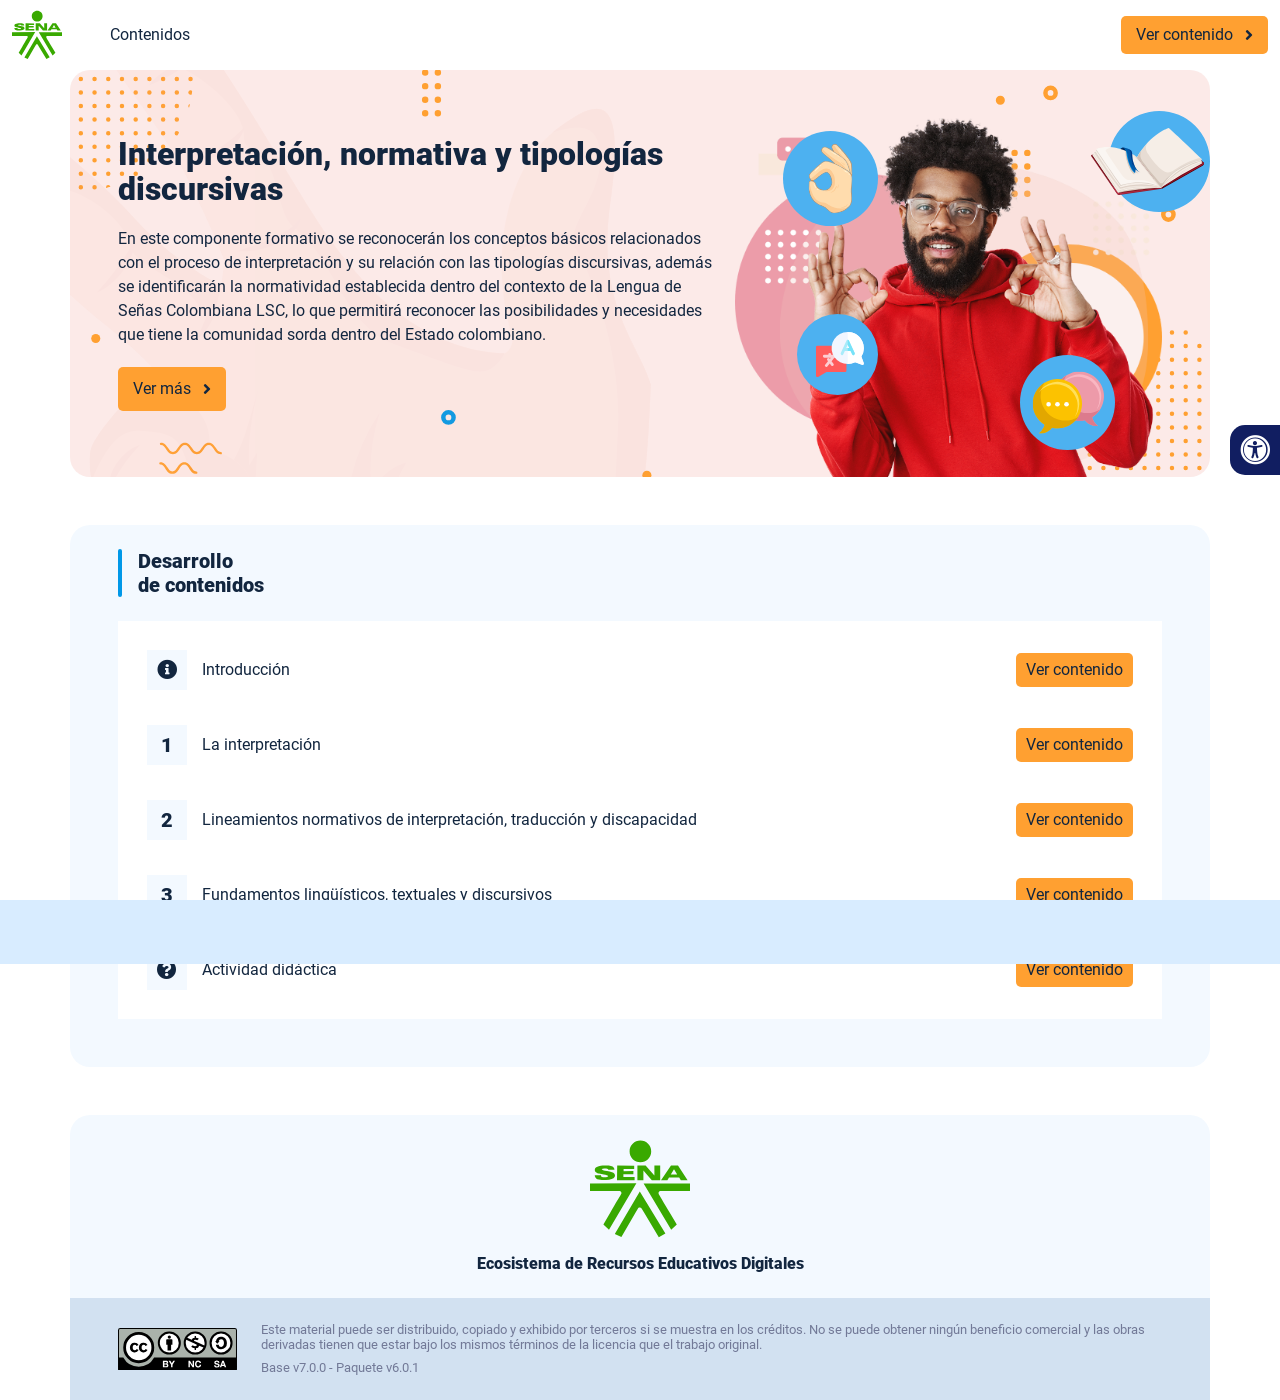
<file: index.html>
<!DOCTYPE html><html lang=""><head><meta charset="utf-8"><meta http-equiv="X-UA-Compatible" content="IE=edge"><meta name="viewport" content="width=device-width,initial-scale=1"><link rel="icon" href="favicon.ico"><title>Interpretación, normativa y tipologías discursivas</title><link href="css/chunk-0c047e41.3babef71.css" rel="prefetch"><link href="css/chunk-25b302c8.3babef71.css" rel="prefetch"><link href="css/chunk-26fc7596.3babef71.css" rel="prefetch"><link href="css/chunk-2d2747e2.3babef71.css" rel="prefetch"><link href="css/chunk-32334cb6.3babef71.css" rel="prefetch"><link href="css/chunk-3c57cd7b.3babef71.css" rel="prefetch"><link href="css/chunk-4f2d402a.3babef71.css" rel="prefetch"><link href="css/chunk-515a8379.8f9cd922.css" rel="prefetch"><link href="css/chunk-59974754.3375e579.css" rel="prefetch"><link href="css/chunk-60cbc06b.09438581.css" rel="prefetch"><link href="css/chunk-6e1e538a.3ba0a060.css" rel="prefetch"><link href="css/chunk-766a929b.9beda792.css" rel="prefetch"><link href="css/chunk-f2df7d2c.3babef71.css" rel="prefetch"><link href="css/comple.e766caee.css" rel="prefetch"><link href="css/creditos.9ca98631.css" rel="prefetch"><link href="css/glosario.a8263125.css" rel="prefetch"><link href="css/referencias.47f89f89.css" rel="prefetch"><link href="css/tema3.0f643eb8.css" rel="prefetch"><link href="js/actividad.9e79a66e.js" rel="prefetch"><link href="js/chunk-0206bfa0.4c6fa87c.js" rel="prefetch"><link href="js/chunk-0c047e41.f397da93.js" rel="prefetch"><link href="js/chunk-13a6037e.fa91589b.js" rel="prefetch"><link href="js/chunk-18f95272.97b50f26.js" rel="prefetch"><link href="js/chunk-25b302c8.a4edd960.js" rel="prefetch"><link href="js/chunk-26fc7596.9c4b825b.js" rel="prefetch"><link href="js/chunk-2c06842c.8c596996.js" rel="prefetch"><link href="js/chunk-2d0c5615.e6fc0d3e.js" rel="prefetch"><link href="js/chunk-2d0e96ec.7b605a66.js" rel="prefetch"><link href="js/chunk-2d208d90.9d70d489.js" rel="prefetch"><link href="js/chunk-2d21d0e2.97a91a70.js" rel="prefetch"><link href="js/chunk-2d22c123.0576d553.js" rel="prefetch"><link href="js/chunk-2d2747e2.a7cdea85.js" rel="prefetch"><link href="js/chunk-2e80bb9a.105cbb43.js" rel="prefetch"><link href="js/chunk-319206de.51d7711d.js" rel="prefetch"><link href="js/chunk-32334cb6.b8c5af25.js" rel="prefetch"><link href="js/chunk-36769079.82e8f3ad.js" rel="prefetch"><link href="js/chunk-3c57cd7b.bca9101f.js" rel="prefetch"><link href="js/chunk-4cdd78c0.4d3e875f.js" rel="prefetch"><link href="js/chunk-4f2d402a.4809e134.js" rel="prefetch"><link href="js/chunk-515a8379.22c2b7e6.js" rel="prefetch"><link href="js/chunk-53ccb27e.e1e9acc9.js" rel="prefetch"><link href="js/chunk-55d286b8.ad6e54c6.js" rel="prefetch"><link href="js/chunk-59974754.85f3d71a.js" rel="prefetch"><link href="js/chunk-60cbc06b.f1b49d31.js" rel="prefetch"><link href="js/chunk-659152b8.cefbfbbf.js" rel="prefetch"><link href="js/chunk-6e1e538a.44014d5d.js" rel="prefetch"><link href="js/chunk-766a929b.4e8b0a12.js" rel="prefetch"><link href="js/chunk-c796899c.ea6688c1.js" rel="prefetch"><link href="js/chunk-e8a7823a.fe059067.js" rel="prefetch"><link href="js/chunk-f2df7d2c.ac9dccdb.js" rel="prefetch"><link href="js/chunk-fde47172.6ad6d757.js" rel="prefetch"><link href="js/comple.3d9bdd0e.js" rel="prefetch"><link href="js/creditos.8fbfa75a.js" rel="prefetch"><link href="js/glosario.d83a0013.js" rel="prefetch"><link href="js/intro.769e8bd9.js" rel="prefetch"><link href="js/referencias.10c40767.js" rel="prefetch"><link href="js/sintesis.21c7d8ec.js" rel="prefetch"><link href="js/tema1.dfd269f3.js" rel="prefetch"><link href="js/tema2.a8b2a08d.js" rel="prefetch"><link href="js/tema3.c421ba18.js" rel="prefetch"><link href="css/app.dc1e6eae.css" rel="preload" as="style"><link href="css/chunk-vendors.f37bb9ab.css" rel="preload" as="style"><link href="js/app.cd4dcd2d.js" rel="preload" as="script"><link href="js/chunk-vendors.0cdc6886.js" rel="preload" as="script"><link href="css/chunk-vendors.f37bb9ab.css" rel="stylesheet"><link href="css/app.dc1e6eae.css" rel="stylesheet"></head><body><noscript><strong>We're sorry but Interpretación, normativa y tipologías discursivas doesn't work properly without JavaScript enabled. Please enable it to continue.</strong></noscript><div id="app"></div><script src="js/chunk-vendors.0cdc6886.js"></script><script src="js/app.cd4dcd2d.js"></script></body></html>
</file>
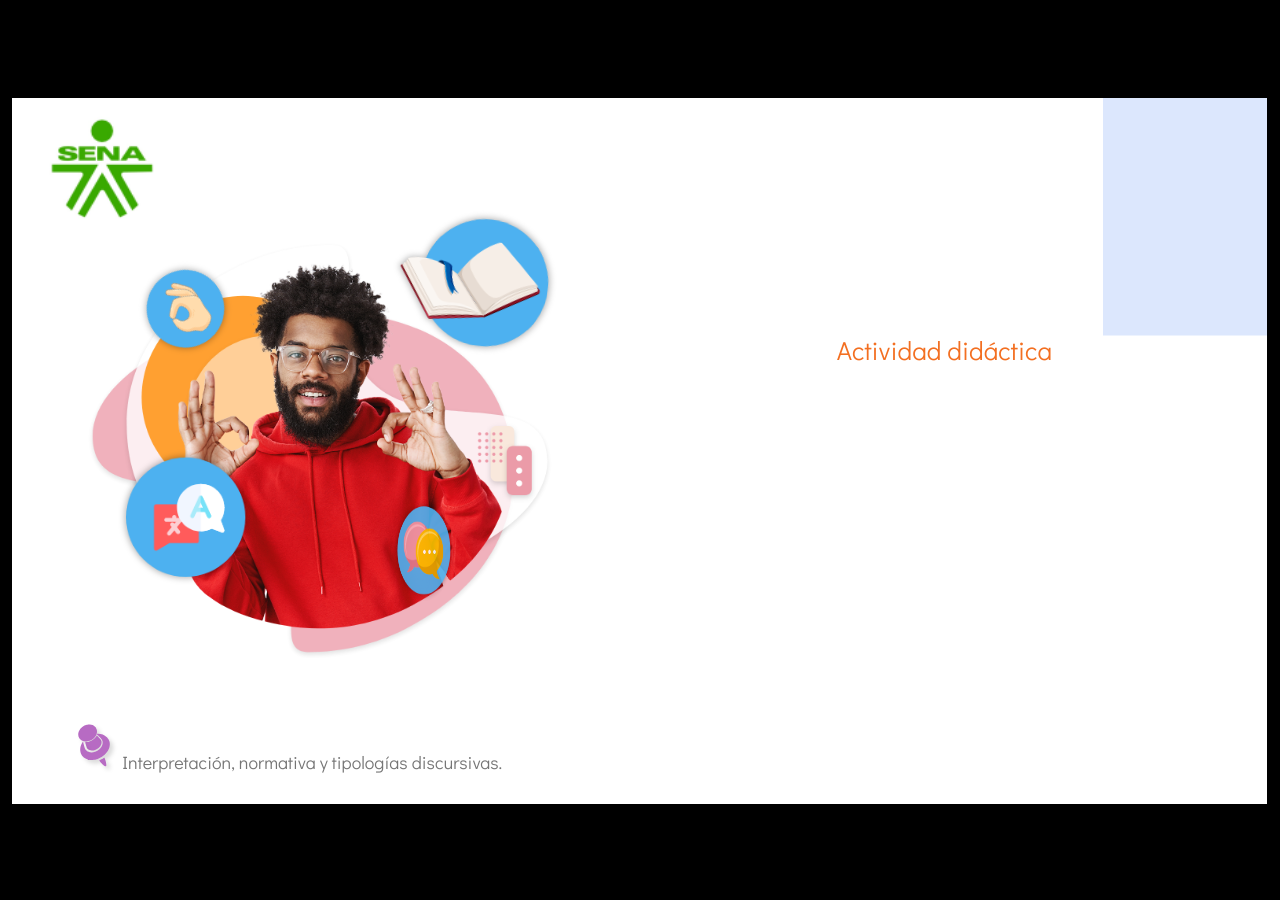
<file: actividades/index.html>
﻿<!doctype html>
<html lang="es">
<head>
  <meta charset="utf-8">
  <!-- Creado con Storyline 360 - http://www.articulate.com  -->
  <!-- version: 3.73.29904.0 -->
  <title>Actividad didáctica</title>
  <meta http-equiv="x-ua-compatible" content="IE=edge"/>
  <meta name="viewport" content="width=device-width,initial-scale=1,user-scalable=no,shrink-to-fit=no,minimal-ui"/>
  <meta name="apple-mobile-web-app-capable" content="yes"/>
  <style>
    html, body { height: 100%; padding: 0; margin: 0 }
    #app { height: 100%; width: 100%; }
  </style>

  <script>
    window.DS = {};
    window.globals = {
      DATA_PATH_BASE: '',
      HAS_FRAME: true,
      HAS_SLIDE: true,

      lmsPresent: false,
      tinCanPresent: false,
      cmi5Present: false,
      aoSupport: false,
      scale: 'show all',
      captureRc: false,
      browserSize: 'optimal',
      bgColor: '#000000',
      features: 'AccessibleVideo,ConnectionMessages,FullScreenToggle,InsertSvgPicture,LayerPresentAsDialog,MultipleQuizTracking,PlayerSpeedControl,StreamingVideo,UpdatedThemeEditor,UseAudioElement',
      themeName: 'classic',
      preloaderColor: '#FFFFFF',
      suppressAnalytics: false,
      productChannel: 'stable',
      publishSource: 'storyline',
      aid: 'aid|5304b41d-7af7-4125-b8d1-83eb222823e2',
      cid: '3f310ad4-c7cf-4238-af1c-ebf42ab733ca',
      playerVersion: '3.73.29904.0',
      publishTimestamp: '2023-05-04T21:53:40.0710858Z',
      maxIosVideoElements: 10,
      connectionSettings: { },


      parseParams: function(qs) {
        if (window.globals.parsedParams != null) {
          return window.globals.parsedParams;
        }
        qs = (qs || window.location.search.substr(1)).split('+').join(' ');
        var params = {},
            tokens,
            re = /[?&]?([^=]+)=([^&]*)/g;

        while (tokens = re.exec(qs)) {
          params[decodeURIComponent(tokens[1]).trim()] =
            decodeURIComponent(tokens[2]).trim();
        }
        window.globals.parsedParams = params;
        return params;
      }

    };
  </script>
  <script>
    var isIe11 = ('ActiveXObject' in window || window.MSBlobBuilder != null)
      && window.msCrypto != null && !window.ActiveXObject;
    if (isIe11) {
      window.globals.unsupportedBrowser = true;
      document.write(atob('[base64]'));
    }
  </script>

  <script>window.THREE = { };</script>

</head>
<body style="background: #000000" class="cs-HTML theme-classic">
  <!-- 360 -->
  <script>!function(){var e,i=/iPhone/i,o=/iPod/i,n=/iPad/i,t=/\biOS-universal(?:.+)Mac\b/i,r=/\bAndroid(?:.+)Mobile\b/i,a=/Android/i,d=/(?:SD4930UR|\bSilk(?:.+)Mobile\b)/i,p=/Silk/i,l=/Windows Phone/i,u=/\bWindows(?:.+)ARM\b/i,b=/BlackBerry/i,s=/BB10/i,c=/Opera Mini/i,f=/\b(CriOS|Chrome)(?:.+)Mobile/i,h=/Mobile(?:.+)Firefox\b/i,v=function(e){return void 0!==e&&"MacIntel"===e.platform&&"number"==typeof e.maxTouchPoints&&e.maxTouchPoints>1&&"undefined"==typeof MSStream};e=function(e){var m={userAgent:"",platform:"",maxTouchPoints:0};e||"undefined"==typeof navigator?"string"==typeof e?m.userAgent=e:e&&e.userAgent&&(m={userAgent:e.userAgent,platform:e.platform,maxTouchPoints:e.maxTouchPoints||0}):m={userAgent:navigator.userAgent,platform:navigator.platform,maxTouchPoints:navigator.maxTouchPoints||0};var g=m.userAgent,y=g.split("[FBAN");void 0!==y[1]&&(g=y[0]),void 0!==(y=g.split("Twitter"))[1]&&(g=y[0]);var A=function(e){return function(i){return i.test(e)}}(g),w={apple:{phone:A(i)&&!A(l),ipod:A(o),tablet:!A(i)&&(A(n)||v(m))&&!A(l),universal:A(t),device:(A(i)||A(o)||A(n)||A(t)||v(m))&&!A(l)},amazon:{phone:A(d),tablet:!A(d)&&A(p),device:A(d)||A(p)},android:{phone:!A(l)&&A(d)||!A(l)&&A(r),tablet:!A(l)&&!A(d)&&!A(r)&&(A(p)||A(a)),device:!A(l)&&(A(d)||A(p)||A(r)||A(a))||A(/\bokhttp\b/i)},windows:{phone:A(l),tablet:A(u),device:A(l)||A(u)},other:{blackberry:A(b),blackberry10:A(s),opera:A(c),firefox:A(h),chrome:A(f),device:A(b)||A(s)||A(c)||A(h)||A(f)},any:!1,phone:!1,tablet:!1};return w.any=w.apple.device||w.android.device||w.windows.device||w.other.device,w.phone=w.apple.phone||w.android.phone||w.windows.phone,w.tablet=w.apple.tablet||w.android.tablet||w.windows.tablet,w}(),"object"==typeof exports&&"undefined"!=typeof module?module.exports=e:"function"==typeof define&&define.amd?define((function(){return e})):this.isMobile=e}();
    window.isMobile.apple.tablet = window.isMobile.apple.tablet ||
      (navigator.platform === 'MacIntel' && navigator.maxTouchPoints > 1);
    window.isMobile.apple.device = window.isMobile.apple.device || window.isMobile.apple.tablet;
    window.isMobile.tablet = window.isMobile.tablet || window.isMobile.apple.tablet;
    window.isMobile.any = window.isMobile.any || window.isMobile.apple.tablet;
  </script>

  <div id="focus-sink" tabindex="-1"></div>

  <div id="preso"></div>
  <script>
    (function() {

      var classTypes = [ 'desktop', 'mobile', 'phone', 'tablet' ];

      var addDeviceClasses = function(prefix, testObj) {
        var curr, i;
        for (i = 0; i < classTypes.length; i++) {
          curr = classTypes[i];
          if (testObj[curr]) {
            document.body.classList.add(prefix + curr);
          }
        }
      };

      var params = window.globals.parseParams(),
          isDevicePreview = params.devicepreview === '1',
          isPhoneOverride = params.deviceType === 'phone' || (isDevicePreview && params.phone == '1'),
          isTabletOverride = (params.deviceType === 'tablet' || isDevicePreview) && !isPhoneOverride,
          isMobileOverride = isPhoneOverride || isTabletOverride;

      var deviceView = {
        desktop: !window.isMobile.any && !isMobileOverride,
        mobile: window.isMobile.any || isMobileOverride,
        phone: isPhoneOverride || (window.isMobile.phone && !isTabletOverride),
        tablet: isTabletOverride || window.isMobile.tablet
      };

      window.globals.deviceView = deviceView;
      window.isMobile.desktop = !window.isMobile.any;
      window.isMobile.mobile = window.isMobile.any;

      addDeviceClasses('view-', deviceView);

    })();
  </script>

  <script src='story_content/user.js' type=text/javascript></script>
  <div class="slide-loader"></div>

  <script>
    if (window.globals.deviceView.isMobile) { var doc = document, loader = doc.body.querySelector('.slide-loader'); [ 1, 2, 3 ].forEach(function(n) { var d = doc.createElement('div'); d.style.backgroundColor = window.globals.preloaderColor; d.classList.add('mobile-loader-dot'); d.classList.add('dot' + n); loader.appendChild(d); }); }
  </script>

  <div class="mobile-load-title-overlay" style="display: none">
    <div class="mobile-load-title">AD--CF4</div>
  </div>

  <div class="mobile-chrome-warning"></div>


<style>
  .warn-connection-dialog {
    display: none;
    background: transparent;
    pointer-events: none;
    position: fixed;
    left: 0;
    top: 0;
    width: 100%;
    height: 100%;
    z-index: 999;
  }

  .warn-connection-content {
    border-radius: 4px;
    background: white;
    border: 1px solid #E7E7E7;
    color: #333333;
    box-shadow: 0 2px 4px rgba(0, 0, 0, 0.25);
    transition: all 150ms ease-out;
    position: absolute;
    white-space: nowrap;
  }

  .view-phone.is-landscape .warn-connection-content {
    left: 23px;
    bottom: 23px;
  }

  .view-tablet.is-landscape .warn-connection-content {
    left: 50%;
    top: 20px;
    transform: translateX(-50%);
  }

  .is-portrait .warn-connection-content {
    transform: translate(-50%, calc(-100% - 15px));
  }

  .warn-connection-content p {
    display: inline-block;
    margin: 0 8px 0 0;
    line-height: 33px;
    font-size: 11px;
  }

  .warn-connection-content svg {
    position: relative;
    vertical-align: middle;
    margin: 0 2px 2px 8px;
  }

  .view-desktop .warn-connection-content {
    left: 1.5em;
    bottom: 1.5em;
  }

  .view-desktop .warn-connection-content p {
    font-size: 1.1em;
  }

  .is-offline .warn-connection-dialog {
    display: block;
  }

  .is-offline .cs-panel * {
    pointer-events: none !important;
  }

  .is-offline .cs-panel {
    pointer-events: all !important;
  }

  .is-offline #nav-controls * {
    pointer-events: none !important;
  }

  .is-offline #nav-controls {
    pointer-events: all !important;
  }
</style>

<div class="warn-connection-dialog">
  <div class="warn-connection-content">
    <svg width="17" height="15" viewBox="0 0 17 15" xmlns="http://www.w3.org/2000/svg">
      <path fill="#8F0000" stroke="white" d="M16.07,12.98 L15.88,12.23 L9.51,1.21 C8.97,0.26,7.6,0.26,7.06,1.21 L0.69,12.23 C0.15,13.16,0.81,14.36,1.91,14.36 H14.65 C15.47,14.36,16.05,13.7,16.07,12.98 Z"/>
      <path fill="white" stroke="white" d="M8.58,5.5 C8.35,5.28,8.5,5.35,8.21,5.32 C8.09,5.35,7.97,5.49,7.96,5.67 C7.97,5.79,7.98,5.92,7.98,6.04 L7.98,6.04 C7.99,6.17,8,6.31,8.01,6.43 L8.01,6.44 C8.03,6.92,8.06,7.41,8.09,7.9 L8.09,7.9 C8.12,8.39,8.14,8.88,8.17,9.37 C8.17,9.39,8.18,9.42,8.2,9.44 C8.23,9.46,8.25,9.47,8.28,9.47 C8.31,9.47,8.34,9.46,8.35,9.44 C8.37,9.43,8.38,9.4,8.39,9.35 L8.39,9.34 C8.39,9.24,8.4,9.15,8.4,9.05 L8.4,9.05 C8.41,8.96,8.41,8.86,8.42,8.75 C8.43,8.44,8.45,8.12,8.47,7.81 L8.47,7.81 C8.49,7.49,8.51,7.18,8.53,6.87 C8.55,6.46,8.56,6.05,8.59,5.64 L8.6,5.62 C8.6,5.57,8.59,5.53,8.58,5.5 L8.21,5.32 Z"/>
      <circle fill="white" stroke="white" cx="8.3" cy="11.35" r="0.3"/>
    </svg>
    <p>You are offline. Trying to reconnect...</p>
  </div>
</div>

<script>
  (function() {
    window.DS.connection = {
      warningShown: false,
      assets: {},
      loadingAssetGroup: false,
      retryDelay: 500
    };

    // @TODO this is POC code and can be cleaned up a bit more if we move forward
    // with the feature



    // The `window.globals.features` variable must be set in `webpack.dev.config` when testing locally - it is not enough
    // to have it in the data - but it must be set there as well.
    var useConnectionMessages = window.AbortController != null &&
      window.location.protocol != 'file:' &&
      window.globals.features.indexOf('ConnectionMessages') != -1;

    window.DS.connection.useConnectionMessages = useConnectionMessages

    var assetCount = 0;
    var checkLoadedId;
    var connectionSettings = window.globals.connectionSettings;

    if (useConnectionMessages && connectionSettings != null) {
      var contentEl = document.querySelector('.warn-connection-content');
      var messageEl = contentEl.querySelector('p')

      if (connectionSettings.useDarkTheme) {
        contentEl.style.borderColor = '#BABBBA';
        contentEl.style.backgroundColor = '#282828';
        contentEl.style.color = '#FFFFFF';
      }

      if (connectionSettings.message != null) {
        messageEl.textContent = window.decodeURIComponent(connectionSettings.message);
      }
    }

    function checkAssetsReady() {
      for (var i in DS.connection.assets) {
        if (!DS.connection.assets[i].success) {
          return false;
        }
      }
      return true;
    }

    function stopAssetGroup() {
      if (!useConnectionMessages) { return; }

      assetCount = 0;

      DS.connection.oldAssetGroup = DS.connection.assets;
      DS.connection.assets = {};
      DS.connection.loadingAssetGroup = false;
      clearInterval(checkLoadedId);
    }

    function startAssetGroup() {
      if (!useConnectionMessages) { return; }
      var ticks = 0;
      clearInterval(checkLoadedId);
      checkLoadedId = setInterval(function() {
        var loaded = 0;
        if (assetCount === 0 && loaded === 0) {
          clearInterval(checkLoadedId);
          return;
        }

        for (var i in DS.connection.assets) {
          if (DS.connection.assets[i].success) {
            loaded++;
          }
        }

        if (assetCount === loaded && checkAssetsReady()) {
          for (var i in DS.connection.assets) {
            if (DS.connection.assets[i].action) {
              DS.connection.assets[i].action();
            }
          }
          hideWarning();
          stopAssetGroup();
        }
      }, 100)
    }

    function requiredAsset(url, action, retry, type) {
      if (!useConnectionMessages) { return; }
      if (DS.connection.assets[url]) { return; }

      DS.connection.assets[url] = {
        success: false, action: action, retry: retry, type: type
      };
      assetCount = Object.keys(DS.connection.assets).length;
      if (!DS.connection.loadingAssetGroup) {
        startAssetGroup();
      }
      DS.connection.loadingAssetGroup = true;
    }

    function assetLoaded(url) {
      if (!useConnectionMessages) { return; }
      if (DS.connection.assets[url]) {
        DS.connection.assets[url].success = true;
      }
    }

    function assetFailed(url) {
      if (!useConnectionMessages) { return; }
      if (!DS.connection.assets[url]) {
        if (/\.js$/.test(url)) {
          setTimeout(function() {
            if (DS.connection.lastSlideLoaded != null) {
              DS.connection.lastSlideLoaded();
            }
          }, DS.connection.retryDelay);
        }
        return;
      }
      if (!DS.connection.warningShown) { showWarning(); }
      if (DS.connection.assets[url].retry) {
        setTimeout(function() {
          if (!DS.connection.assets[url].success) {
            DS.connection.assets[url].retry()
          }
        }, DS.connection.retryDelay);
      }
    }

    function hideWarning() {
      document.body.classList.remove('is-offline');
      DS.connection.warningShown = false;
    }
    DS.connection.hideWarning = hideWarning

    function showWarning(btn) {
      document.body.classList.add('is-offline')
      DS.connection.warningShown = true;
      updateWarningPosition();
    }

    function updateWarningPosition() {
      if (!DS.connection.warningShown) {
        return;
      }

      var isPortrait = document.body.classList.contains('is-portrait');
      var warningEl = document.querySelector('.warn-connection-content');

      if (isPortrait) {
        var slide = document.querySelector('.primary-slide');
        var slideRect = slide.getBoundingClientRect();

        warningEl.style.top = `${slideRect.top}px`
        warningEl.style.left = `${slideRect.left + slideRect.width / 2}px`
      } else {
        warningEl.style.top = null;
        warningEl.style.left = null;
      }

      window.requestAnimationFrame(updateWarningPosition);
    }

    // these will all be noops if the feature flag isn't set in
    // the data and `window.globals.features`
    DS.connection.requiredAsset = requiredAsset;
    DS.connection.assetLoaded = assetLoaded;
    DS.connection.assetFailed = assetFailed;
    DS.connection.stopAssetGroup = stopAssetGroup;
    DS.connection.startAssetGroup = startAssetGroup;
  })();
</script>


  <script>

    if (window.autoSpider && window.vInterfaceObject) {
      document.querySelector('.mobile-load-title-overlay').style.display = 'none';
    }
  </script>



  <link rel="stylesheet" href="html5/data/css/output.min.css" data-noprefix/>
</body>
<script src="html5/lib/scripts/bootstrapper.min.js"></script>
</html>
</file>
<file: css/chunk-0c047e41.3babef71.css>
.actividad[data-v-22adfd6b]{background-color:#f2f2f2}.horizontal-scroll__wrapper[data-v-22adfd6b]{overflow:hidden}.horizontal-scroll[data-v-22adfd6b]{display:flex;transition:transform .5s ease-in-out;align-items:center;flex-wrap:nowrap}.horizontal-scroll[data-v-22adfd6b]:not(.row){width:100%}.horizontal-scroll--item-fw[data-v-22adfd6b]>div{flex-grow:0;flex-shrink:0;width:100%;margin:0!important}
</file>
<file: css/chunk-25b302c8.3babef71.css>
.actividad[data-v-22adfd6b]{background-color:#f2f2f2}.horizontal-scroll__wrapper[data-v-22adfd6b]{overflow:hidden}.horizontal-scroll[data-v-22adfd6b]{display:flex;transition:transform .5s ease-in-out;align-items:center;flex-wrap:nowrap}.horizontal-scroll[data-v-22adfd6b]:not(.row){width:100%}.horizontal-scroll--item-fw[data-v-22adfd6b]>div{flex-grow:0;flex-shrink:0;width:100%;margin:0!important}
</file>
<file: css/chunk-26fc7596.3babef71.css>
.actividad[data-v-22adfd6b]{background-color:#f2f2f2}.horizontal-scroll__wrapper[data-v-22adfd6b]{overflow:hidden}.horizontal-scroll[data-v-22adfd6b]{display:flex;transition:transform .5s ease-in-out;align-items:center;flex-wrap:nowrap}.horizontal-scroll[data-v-22adfd6b]:not(.row){width:100%}.horizontal-scroll--item-fw[data-v-22adfd6b]>div{flex-grow:0;flex-shrink:0;width:100%;margin:0!important}
</file>
<file: css/chunk-2d2747e2.3babef71.css>
.actividad[data-v-22adfd6b]{background-color:#f2f2f2}.horizontal-scroll__wrapper[data-v-22adfd6b]{overflow:hidden}.horizontal-scroll[data-v-22adfd6b]{display:flex;transition:transform .5s ease-in-out;align-items:center;flex-wrap:nowrap}.horizontal-scroll[data-v-22adfd6b]:not(.row){width:100%}.horizontal-scroll--item-fw[data-v-22adfd6b]>div{flex-grow:0;flex-shrink:0;width:100%;margin:0!important}
</file>
<file: css/chunk-32334cb6.3babef71.css>
.actividad[data-v-22adfd6b]{background-color:#f2f2f2}.horizontal-scroll__wrapper[data-v-22adfd6b]{overflow:hidden}.horizontal-scroll[data-v-22adfd6b]{display:flex;transition:transform .5s ease-in-out;align-items:center;flex-wrap:nowrap}.horizontal-scroll[data-v-22adfd6b]:not(.row){width:100%}.horizontal-scroll--item-fw[data-v-22adfd6b]>div{flex-grow:0;flex-shrink:0;width:100%;margin:0!important}
</file>
<file: css/chunk-3c57cd7b.3babef71.css>
.actividad[data-v-22adfd6b]{background-color:#f2f2f2}.horizontal-scroll__wrapper[data-v-22adfd6b]{overflow:hidden}.horizontal-scroll[data-v-22adfd6b]{display:flex;transition:transform .5s ease-in-out;align-items:center;flex-wrap:nowrap}.horizontal-scroll[data-v-22adfd6b]:not(.row){width:100%}.horizontal-scroll--item-fw[data-v-22adfd6b]>div{flex-grow:0;flex-shrink:0;width:100%;margin:0!important}
</file>
<file: css/chunk-4f2d402a.3babef71.css>
.actividad[data-v-22adfd6b]{background-color:#f2f2f2}.horizontal-scroll__wrapper[data-v-22adfd6b]{overflow:hidden}.horizontal-scroll[data-v-22adfd6b]{display:flex;transition:transform .5s ease-in-out;align-items:center;flex-wrap:nowrap}.horizontal-scroll[data-v-22adfd6b]:not(.row){width:100%}.horizontal-scroll--item-fw[data-v-22adfd6b]>div{flex-grow:0;flex-shrink:0;width:100%;margin:0!important}
</file>
<file: css/chunk-515a8379.8f9cd922.css>
.actividad{background-color:#f2f2f2}.banner-interno{position:relative}.banner-interno__fondo{position:absolute;top:0;bottom:-50px;left:0;right:0;background-color:#fff;background-size:cover;background-position:50%}.banner-interno__titulo{display:flex;align-items:center}.banner-interno__titulo__icono{display:block;width:32px;height:32px;border-radius:50%;background-color:#12263f;position:relative}.banner-interno__titulo__icono i{color:#fff;position:absolute;left:50%;top:50%;transform:translate(-50%,-50%)}.banner-interno__titulo h1,.banner-interno__titulo h2,.banner-interno__titulo h3,.banner-interno__titulo h4,.banner-interno__titulo h5,.banner-interno__titulo h6{color:#12263f;line-height:1.1em}
</file>
<file: css/chunk-59974754.3375e579.css>
.actividad{background-color:#f2f2f2}.aside-menu{position:fixed;top:70px;min-height:calc(100vh - 70px);max-height:calc(100vh - 70px);background-color:#f3f9ff;transition:flex .5s ease-in-out,width .5s ease-in-out;overflow-x:hidden;z-index:100001;width:300px}.aside-menu__black-background{position:fixed;inset:0;top:70px;background:rgba(0,0,0,.8);cursor:pointer}.aside-menu a{color:#111e61}.aside-menu__content{width:300px;display:flex;flex-direction:column;justify-content:space-between;min-height:calc(100vh - 70px);max-height:calc(100vh - 70px);border-right:1px solid #d8ecff;position:absolute;background:#fff}@media (max-height:800px){.aside-menu__content{min-height:800px;max-height:800px;overflow-y:auto}}.aside-menu__header{padding:10px;text-align:center;background-color:#d8ecff}.aside-menu__header h4{margin:0}.aside-menu__menu{overflow-y:auto;flex-grow:1;list-style:none;padding-left:0;margin-bottom:0}.aside-menu__menu__item--active .aside-menu__menu__item__lnk,.aside-menu__menu__item--active .aside-menu__sec-menu__item__lnk{background-color:#d8ecff;font-weight:700}.aside-menu__menu__item--sub-menu:hover,.aside-menu__menu__item:hover,.aside-menu__sec-menu__item:hover{background-color:#d8ecff}.aside-menu__menu__item--sub-menu{padding-left:10px}.aside-menu__menu__item--sub-menu--active .aside-menu__menu__item__lnk,.aside-menu__menu__item--sub-menu--active .aside-menu__sec-menu__item__lnk{background-color:#d8ecff;font-weight:700;position:relative}.aside-menu__menu__item--sub-menu--active .aside-menu__menu__item__lnk:before,.aside-menu__menu__item--sub-menu--active .aside-menu__sec-menu__item__lnk:before{content:"";display:block;position:absolute;left:0;bottom:0;top:0;width:4px;border-radius:2px;background-color:#0098e8}.aside-menu__menu__item__lnk,.aside-menu__sec-menu__item__lnk{display:flex;align-items:center;padding:10px 15px;line-height:1.1em}.aside-menu__menu__item__lnk i,.aside-menu__menu__item__lnk span,.aside-menu__sec-menu__item__lnk i,.aside-menu__sec-menu__item__lnk span{margin-right:10px}.aside-menu__menu__item__lnk i:last-child,.aside-menu__menu__item__lnk span:last-child,.aside-menu__sec-menu__item__lnk i:last-child,.aside-menu__sec-menu__item__lnk span:last-child{margin-right:0}.aside-menu__sec-menu{background-color:#d8ecff;padding:10px 0;flex-shrink:0;margin-bottom:0}.aside-menu__sec-menu__item{padding:10px 15px}.aside-menu__sec-menu__item__lnk{padding:0;border-radius:1em}.aside-menu__sec-menu__item__lnk i{display:block;width:2em;height:2em;padding:.5em 0;text-align:center;background-color:#fff;border-radius:50%}.aside-menu__sec-menu__item__lnk:hover{background-color:#fff}@media (max-width:576px){.aside-menu__sec-menu{padding-bottom:110px}}.main-menu-enter-active{animation:main-menu-open-animation .3s}.main-menu-enter-active .aside-menu__black-background{animation:main-menu-background-animation .3s}.main-menu-leave-active{animation:main-menu-open-animation .3s reverse}.main-menu-leave-active .aside-menu__black-background{animation:main-menu-background-animation .3s reverse}@keyframes main-menu-open-animation{0%{width:0}to{width:300px}}@keyframes main-menu-background-animation{0%{opacity:0}to{opacity:1}}
</file>
<file: css/chunk-60cbc06b.09438581.css>
.actividad[data-v-7e5a4120]{background-color:#f2f2f2}.header[data-v-7e5a4120]{position:sticky;top:0;padding-top:10px;padding-bottom:10px;background-color:#fff;z-index:10010;line-height:1.1em}.header__logo[data-v-7e5a4120]{width:50px}@media (max-width:576px){.header__componente-formativo[data-v-7e5a4120]{font-size:.8em}}.header__menu[data-v-7e5a4120]{cursor:pointer}.header__menu span[data-v-7e5a4120]{font-size:.7em;display:block;line-height:1em;text-align:center;color:#111e61}.header__menu__btn[data-v-7e5a4120]{width:30px;height:30px;position:relative;margin-bottom:4px}.header__menu__btn .line-1[data-v-7e5a4120],.header__menu__btn .line-2[data-v-7e5a4120],.header__menu__btn .line-3[data-v-7e5a4120]{height:4px;width:30px;background-color:#111e61;transform-origin:center center;position:absolute;left:0;border-radius:2px}.header__menu__btn .line-1[data-v-7e5a4120]{top:4px;animation:line-1-inactive-data-v-7e5a4120 .5s ease-in-out forwards}.header__menu__btn .line-2[data-v-7e5a4120]{top:13px;animation:line-2-inactive-data-v-7e5a4120 .5s ease-in-out forwards}.header__menu__btn .line-3[data-v-7e5a4120]{top:22px;animation:line-3-inactive-data-v-7e5a4120 .5s ease-in-out forwards}.header__menu__btn[data-v-7e5a4120]:hover{cursor:pointer}.header__menu__btn--open .line-1[data-v-7e5a4120]{animation:line-1-active-data-v-7e5a4120 .5s ease-in-out forwards}.header__menu__btn--open .line-2[data-v-7e5a4120]{animation:line-2-active-data-v-7e5a4120 .5s ease-in-out forwards}.header__menu__btn--open .line-3[data-v-7e5a4120]{animation:line-3-active-data-v-7e5a4120 .5s ease-in-out forwards}@keyframes line-1-active-data-v-7e5a4120{0%{transform:translate(0) rotate(0)}50%{transform:translateY(9px) rotate(0)}to{transform:translateY(9px) rotate(45deg)}}@keyframes line-2-active-data-v-7e5a4120{0%{transform:scale(1)}to{transform:scale(0)}}@keyframes line-3-active-data-v-7e5a4120{0%{transform:translate(0) rotate(0)}50%{transform:translateY(-9px) rotate(0)}to{transform:translateY(-9px) rotate(-45deg)}}@keyframes line-1-inactive-data-v-7e5a4120{0%{transform:translateY(9px) rotate(45deg)}50%{transform:translateY(9px) rotate(0)}to{transform:translate(0) rotate(0)}}@keyframes line-2-inactive-data-v-7e5a4120{0%{transform:scale(0)}to{transform:scale(1)}}@keyframes line-3-inactive-data-v-7e5a4120{0%{transform:translateY(-9px) rotate(-45deg)}50%{transform:translateY(-9px) rotate(0)}to{transform:translate(0) rotate(0)}}
</file>
<file: css/chunk-6e1e538a.3ba0a060.css>
.actividad[data-v-4f6b7c58]{background-color:#f2f2f2}.accesibilidad[data-v-4f6b7c58]{position:fixed;right:0;top:50vh;height:50px;background-color:#111e61;border-top-left-radius:15px;border-bottom-left-radius:15px;transform:translateY(-50%) translateX(100%) translateX(-50px);overflow:hidden;transition:transform .3s ease-in-out,height .3s ease-in-out}.accesibilidad[data-v-4f6b7c58]:hover{transform:translateY(-50%) translateX(0);height:12.75rem}.accesibilidad [data-v-4f6b7c58]{color:#fff}.accesibilidad__menu__content .accesibilidad__menu__item[data-v-4f6b7c58]{cursor:pointer}.accesibilidad__menu__content .accesibilidad__menu__item[data-v-4f6b7c58]:hover{background-color:#273685}.accesibilidad__menu__content .accesibilidad__menu__item[data-v-4f6b7c58]:last-child{border:none}.accesibilidad__menu__item[data-v-4f6b7c58]{display:flex;align-items:center;padding:10px;border-bottom:1px solid #273685;line-height:1em;-moz-user-select:none;user-select:none}.accesibilidad__menu i[data-v-4f6b7c58]{font-size:30px;font-style:normal;margin-right:10px;line-height:1em}.accesibilidad__menu img[data-v-4f6b7c58]{width:30px;margin-right:10px}
</file>
<file: css/chunk-766a929b.9beda792.css>
.actividad{background-color:#f2f2f2}.barra-avance{display:flex;align-items:center;justify-content:space-between;position:fixed;bottom:0;left:0;width:100%;padding:10px;background-color:#d8ecff;transition:transform .5s ease-in-out;z-index:100000}.barra-avance__barra{margin:0 20px;flex:1;position:relative;max-width:800px}.barra-avance__barra--amarilla,.barra-avance__barra--blanca{height:4px}.barra-avance__barra--amarilla:after,.barra-avance__barra--amarilla:before,.barra-avance__barra--blanca:after,.barra-avance__barra--blanca:before{content:"";display:block;width:10px;height:10px;border-radius:50%;position:absolute;top:50%}.barra-avance__barra--amarilla:before,.barra-avance__barra--blanca:before{left:0;transform:translate(-50%,-50%)}.barra-avance__barra--amarilla:after,.barra-avance__barra--blanca:after{right:0;transform:translate(50%,-50%)}.barra-avance__barra--blanca{background-color:#fff}.barra-avance__barra--blanca:after,.barra-avance__barra--blanca:before{background-color:#fff}.barra-avance__barra--amarilla{position:absolute;width:100%;top:0;background-color:#ffa031}.barra-avance__barra--amarilla:after,.barra-avance__barra--amarilla:before{background-color:#ffa031}.barra-avance__boton--regresar{background-color:#b0c0d2}.barra-avance__boton--regresar span{color:#111e61!important}.barra-avance__boton--disable{opacity:0;pointer-events:none}.barra-avance--open{transform:translateY(0)}.barra-avance--close{transform:translateY(100%)}
</file>
<file: css/chunk-f2df7d2c.3babef71.css>
.actividad[data-v-22adfd6b]{background-color:#f2f2f2}.horizontal-scroll__wrapper[data-v-22adfd6b]{overflow:hidden}.horizontal-scroll[data-v-22adfd6b]{display:flex;transition:transform .5s ease-in-out;align-items:center;flex-wrap:nowrap}.horizontal-scroll[data-v-22adfd6b]:not(.row){width:100%}.horizontal-scroll--item-fw[data-v-22adfd6b]>div{flex-grow:0;flex-shrink:0;width:100%;margin:0!important}
</file>
<file: css/comple.e766caee.css>
.banner-interno{position:relative}.banner-interno__fondo{position:absolute;top:0;bottom:-50px;left:0;right:0;background-color:#fff;background-size:cover;background-position:50%}.banner-interno__titulo{display:flex;align-items:center}.banner-interno__titulo__icono{display:block;width:32px;height:32px;border-radius:50%;background-color:#12263f;position:relative}.banner-interno__titulo__icono i{color:#fff;position:absolute;left:50%;top:50%;transform:translate(-50%,-50%)}.banner-interno__titulo h1,.banner-interno__titulo h2,.banner-interno__titulo h3,.banner-interno__titulo h4,.banner-interno__titulo h5,.banner-interno__titulo h6{color:#12263f;line-height:1.1em}.actividad{background-color:#f2f2f2}.complementario__enlaces{display:flex;justify-content:center;flex-wrap:wrap}.complementario__enlaces a{margin:0 5px}.complementario__btn{font-size:1.5em;line-height:1em}table{width:calc(100% - 1px);min-width:800px}table thead{background-color:#d8ecff}table thead th{border-color:#d8ecff}table td,table th{padding:25px 20px;text-align:center}
</file>
<file: css/creditos.9ca98631.css>
.banner-interno{position:relative}.banner-interno__fondo{position:absolute;top:0;bottom:-50px;left:0;right:0;background-color:#fff;background-size:cover;background-position:50%}.banner-interno__titulo{display:flex;align-items:center}.banner-interno__titulo__icono{display:block;width:32px;height:32px;border-radius:50%;background-color:#12263f;position:relative}.banner-interno__titulo__icono i{color:#fff;position:absolute;left:50%;top:50%;transform:translate(-50%,-50%)}.banner-interno__titulo h1,.banner-interno__titulo h2,.banner-interno__titulo h3,.banner-interno__titulo h4,.banner-interno__titulo h5,.banner-interno__titulo h6{color:#12263f;line-height:1.1em}.actividad{background-color:#f2f2f2}.creditos-vista .tarjeta.credito{background-color:#d2e1f1}.creditos{color:#727997;overflow-x:auto}.creditos__item{min-width:490px}.creditos p{line-height:1.3em;margin-bottom:0;color:#727997}.creditos__titulo{font-weight:700;background-color:#d2e1f1;padding:5px 10px;border-top-radius:5px;border-top-left-radius:5px;border-top-right-radius:5px}.creditos table td,.creditos table th{border-color:#d2e1f1}
</file>
<file: css/glosario.a8263125.css>
.banner-interno{position:relative}.banner-interno__fondo{position:absolute;top:0;bottom:-50px;left:0;right:0;background-color:#fff;background-size:cover;background-position:50%}.banner-interno__titulo{display:flex;align-items:center}.banner-interno__titulo__icono{display:block;width:32px;height:32px;border-radius:50%;background-color:#12263f;position:relative}.banner-interno__titulo__icono i{color:#fff;position:absolute;left:50%;top:50%;transform:translate(-50%,-50%)}.banner-interno__titulo h1,.banner-interno__titulo h2,.banner-interno__titulo h3,.banner-interno__titulo h4,.banner-interno__titulo h5,.banner-interno__titulo h6{color:#12263f;line-height:1.1em}.actividad{background-color:#f2f2f2}.glosario__letra-item{display:flex}.glosario__letra-item__texto{padding-top:5px}.glosario__letra-item__letra__icono{width:32px;height:32px;position:relative;line-height:1em;border-radius:50%;background-color:#d2e1f1}.glosario__letra-item__letra__icono span{position:absolute;left:50%;top:50%;transform:translate(-50%,-50%);font-size:1.1em;font-weight:900}
</file>
<file: css/referencias.47f89f89.css>
.banner-interno{position:relative}.banner-interno__fondo{position:absolute;top:0;bottom:-50px;left:0;right:0;background-color:#fff;background-size:cover;background-position:50%}.banner-interno__titulo{display:flex;align-items:center}.banner-interno__titulo__icono{display:block;width:32px;height:32px;border-radius:50%;background-color:#12263f;position:relative}.banner-interno__titulo__icono i{color:#fff;position:absolute;left:50%;top:50%;transform:translate(-50%,-50%)}.banner-interno__titulo h1,.banner-interno__titulo h2,.banner-interno__titulo h3,.banner-interno__titulo h4,.banner-interno__titulo h5,.banner-interno__titulo h6{color:#12263f;line-height:1.1em}.actividad{background-color:#f2f2f2}.referencias__item:last-child hr{display:none}.referencias__item a{color:#2196f3;text-decoration:underline;overflow-wrap:break-word}
</file>
<file: css/tema3.0f643eb8.css>
.actividad{background-color:#f2f2f2}#img3_descripcion p{font-size:.9em;text-align:center}
</file>
<file: css/app.dc1e6eae.css>
*{box-sizing:inherit}:after,:before{box-sizing:inherit}html{height:100%;line-height:1.15;box-sizing:border-box;-webkit-font-smoothing:antialiased;-moz-osx-font-smoothing:grayscale;-webkit-text-size-adjust:100%;-ms-text-size-adjust:100%;text-rendering:optimizeLegibility}a,abbr,acronym,address,applet,article,aside,audio,b,big,blockquote,body,canvas,caption,center,cite,code,dd,del,details,dfn,div,dl,dt,em,embed,fieldset,figcaption,figure,footer,form,h1,h2,h3,h4,h5,h6,header,hgroup,html,i,iframe,img,ins,kbd,label,legend,li,mark,menu,nav,object,ol,output,p,pre,q,ruby,s,samp,section,small,span,strike,strong,sub,summary,sup,table,tbody,td,tfoot,th,thead,time,tr,tt,u,ul,var,video{margin:0;padding:0;border:0;outline:0;background:transparent;vertical-align:baseline}article,aside,details,figcaption,figure,footer,header,main,menu,nav,section,summary{display:block}[hidden],template{display:none}hr{box-sizing:content-box;height:0;border-bottom:1px solid #e8e8e8;border-left:0;border-right:0;border-top:0;margin:1.5em 0;overflow:visible}[hidden]{display:none}a{font-family:Roboto,sans-serif;font-size:1em;font-weight:400;text-decoration:none;color:#12263f;background-color:transparent;transition:all .15s ease-in-out;-webkit-text-decoration-skip:objects}a:active,a:hover{outline-width:0}a:active,a:focus,a:hover{color:#000}[type=button],[type=reset],[type=submit],button{-moz-appearance:none;appearance:none;cursor:pointer;display:inline-block;vertical-align:middle;border:0;border-radius:5px;color:#12263f;background-color:#ffa031;font-family:Roboto,sans-serif;font-weight:400;font-size:1em;-webkit-font-smoothing:antialiased;line-height:1em;white-space:nowrap;text-decoration:none;text-transform:none;padding:.75em 1.5em;margin:0;-moz-user-select:none;user-select:none;overflow:visible;transition:background-color .15s ease-in-out}[type=button]:focus,[type=button]:hover,[type=reset]:focus,[type=reset]:hover,[type=submit]:focus,[type=submit]:hover,button:focus,button:hover{background-color:#ffa031;color:#12263f}[type=button]:disabled,[type=reset]:disabled,[type=submit]:disabled,button:disabled{cursor:not-allowed;opacity:.5}[type=button]:disabled:hover,[type=reset]:disabled:hover,[type=submit]:disabled:hover,button:disabled:hover{background-color:#ffa031}input,select,textarea{margin:0;display:block;font-family:Roboto,sans-serif;font-size:16px}input{overflow:visible}[type=color],[type=date],[type=datetime-local],[type=datetime],[type=email],[type=month],[type=number],[type=password],[type=search],[type=tel],[type=text],[type=time],[type=url],[type=week],input:not([type]),select,select[multiple],textarea{background-color:#fff;border:1px solid #e8e8e8;border-radius:5px;box-shadow:inset 0 1px 3px rgba(0,0,0,.06);box-sizing:inherit;margin-bottom:.75em;padding:.5em;transition:border-color .15s ease-in-out;width:100%}[type=color]:hover,[type=date]:hover,[type=datetime-local]:hover,[type=datetime]:hover,[type=email]:hover,[type=month]:hover,[type=number]:hover,[type=password]:hover,[type=search]:hover,[type=tel]:hover,[type=text]:hover,[type=time]:hover,[type=url]:hover,[type=week]:hover,input:not([type]):hover,select:hover,select[multiple]:hover,textarea:hover{border-color:shade(#e8e8e8,20%)}[type=color]:focus,[type=date]:focus,[type=datetime-local]:focus,[type=datetime]:focus,[type=email]:focus,[type=month]:focus,[type=number]:focus,[type=password]:focus,[type=search]:focus,[type=tel]:focus,[type=text]:focus,[type=time]:focus,[type=url]:focus,[type=week]:focus,input:not([type]):focus,select:focus,select[multiple]:focus,textarea:focus{border-color:#0098e8;box-shadow:inset 0 1px 3px rgba(0,0,0,.06),0 0 5px rgba(233,132,151,.7);outline:none}[type=color]:disabled,[type=date]:disabled,[type=datetime-local]:disabled,[type=datetime]:disabled,[type=email]:disabled,[type=month]:disabled,[type=number]:disabled,[type=password]:disabled,[type=search]:disabled,[type=tel]:disabled,[type=text]:disabled,[type=time]:disabled,[type=url]:disabled,[type=week]:disabled,input:not([type]):disabled,select:disabled,select[multiple]:disabled,textarea:disabled{background-color:shade(#fff,5%);cursor:not-allowed}[type=color]:disabled:hover,[type=date]:disabled:hover,[type=datetime-local]:disabled:hover,[type=datetime]:disabled:hover,[type=email]:disabled:hover,[type=month]:disabled:hover,[type=number]:disabled:hover,[type=password]:disabled:hover,[type=search]:disabled:hover,[type=tel]:disabled:hover,[type=text]:disabled:hover,[type=time]:disabled:hover,[type=url]:disabled:hover,[type=week]:disabled:hover,input:not([type]):disabled:hover,select:disabled:hover,select[multiple]:disabled:hover,textarea:disabled:hover{border:1px solid #e8e8e8}select{text-transform:none;max-width:100%;border-radius:5px}::-webkit-file-upload-button{background-color:#ffa031;border:none;cursor:pointer;color:#12263f;border-radius:5px;padding:.75em 1.5em}::-webkit-file-upload-button:hover{background-color:#ffa031}optgroup{font-weight:700}fieldset{border:1px solid #e8e8e8;background-color:transparent;padding:1.5em;-webkit-margin-start:0;-webkit-margin-end:0;-webkit-padding-before:1.5em;-webkit-padding-start:1.5em;-webkit-padding-end:1.5em;-webkit-padding-after:1.5em}legend{box-sizing:border-box;color:inherit;display:table;max-width:100%;padding:0;white-space:normal;font-weight:600;-webkit-padding-start:0;-webkit-padding-end:0}label,legend{margin-bottom:.375em}label{display:block;font-size:1em;font-family:Roboto,sans-serif;font-weight:900}textarea{overflow:auto;resize:vertical}[type=checkbox],[type=radio]{box-sizing:border-box;padding:0;display:inline;margin-right:.375em}[type=number]::-webkit-inner-spin-button,[type=number]::-webkit-outer-spin-button{height:auto}[type=search]{-webkit-appearance:textfield;outline-offset:-2px}[type=search]::-webkit-search-cancel-button,[type=search]::-webkit-search-decoration{-webkit-appearance:none;-moz-appearance:none}::-moz-placeholder{color:#999}::placeholder{color:#999}::-webkit-file-upload-button{-webkit-appearance:button;-moz-appearance:button;font:inherit}[type=file]{margin-bottom:.75em;width:100%}[type=button],[type=reset],[type=submit],button{-webkit-appearance:button}[type=button]::-moz-focus-inner,[type=reset]::-moz-focus-inner,[type=submit]::-moz-focus-inner,button::-moz-focus-inner{border-style:none;padding:0}[type=button]:-moz-focusring,[type=reset]:-moz-focusring,[type=submit]:-moz-focusring,button:-moz-focusring{outline:1px dotted ButtonText}progress{vertical-align:baseline}ol,ul{list-style:none;margin-bottom:1em}dt{font-weight:700}figure,img,picture,svg{margin:0;width:100%;max-width:100%}figcaption{display:block;background-color:#e8e8e8;padding:.75em 1.5em;font-size:.8em;font-weight:700}img,svg{display:block;border-style:none}svg:not(:root){overflow:hidden}audio,canvas,progress,video{display:inline-block}audio:not([controls]){display:none;height:0}template{display:none}table{border-collapse:collapse;border-spacing:0;table-layout:fixed;width:100%}td,th,tr{vertical-align:middle}td,th{border:1px solid #e8e8e8;padding:.75em}th{font-size:.875em;line-height:1.2}td{line-height:1.5}body{font-size:16px;font-weight:400;line-height:1.5}body,h1,h2,h3,h4,h5,h6{color:#12263f;font-family:Roboto,sans-serif}h1,h2,h3,h4,h5,h6{font-weight:900;line-height:1.2;margin:0 0 .75em}h1{font-size:2em}h2{font-size:1.5em}h3{font-size:1.25em}h4{font-size:1.125em}h5{font-size:1em}h6{font-size:.875em}p{font-family:Roboto,sans-serif;font-size:1em;font-weight:400;line-height:1.5;color:#12263f;margin-bottom:1em}b,strong{font-weight:700}dfn,em,i{font-style:italic}br{line-height:2em}u{text-decoration:underline}code,kbd,pre,samp{color:#727997;font-family:Lucida Console,Courier New,monospace;font-size:1em}sub,sup{font-size:75%;line-height:0;position:relative;vertical-align:baseline}sub{bottom:-.25em}sup{top:-.5em}small{font-size:80%}mark{background-color:#ffeb3b;color:#000}abbr[title]{border-bottom:none;text-decoration:underline;text-decoration:underline dotted}blockquote,q{quotes:none}::selection{background:#2196f3!important;color:#fff!important;text-shadow:none}::-moz-selection{background:#2196f3!important;color:#fff!important;text-shadow:none}img::selection{background:transparent}img::-moz-selection{background:transparent}body{-webkit-tap-highlight-color:#2196F3!important}details,menu{display:block}summary{display:list-item}@media print{*{background:transparent!important;color:#000!important;box-shadow:none!important;text-shadow:none!important}:after,:before,:first-letter,:first-line{background:transparent!important;color:#000!important;box-shadow:none!important;text-shadow:none!important}a,a:visited{text-decoration:underline}a[href]:after{content:" (" attr(href) ")"}a abbr[title]:after{content:" (" attr(title) ")"}a[href^="#"]:after,a[href^="javascript:"]:after{content:""}blockquote,pre{border:1px solid #999;page-break-inside:avoid}thead{display:table-header-group}img,tr{page-break-inside:avoid}img{max-width:100%!important}h2,h3,p{orphans:3;widows:3}h2,h3{page-break-after:avoid}}[data-aos][data-aos][data-aos-duration="50"],body[data-aos-duration="50"] [data-aos]{transition-duration:50ms}[data-aos][data-aos][data-aos-delay="50"],body[data-aos-delay="50"] [data-aos]{transition-delay:0s}[data-aos][data-aos][data-aos-delay="50"].aos-animate,body[data-aos-delay="50"] [data-aos].aos-animate{transition-delay:50ms}[data-aos][data-aos][data-aos-duration="100"],body[data-aos-duration="100"] [data-aos]{transition-duration:.1s}[data-aos][data-aos][data-aos-delay="100"],body[data-aos-delay="100"] [data-aos]{transition-delay:0s}[data-aos][data-aos][data-aos-delay="100"].aos-animate,body[data-aos-delay="100"] [data-aos].aos-animate{transition-delay:.1s}[data-aos][data-aos][data-aos-duration="150"],body[data-aos-duration="150"] [data-aos]{transition-duration:.15s}[data-aos][data-aos][data-aos-delay="150"],body[data-aos-delay="150"] [data-aos]{transition-delay:0s}[data-aos][data-aos][data-aos-delay="150"].aos-animate,body[data-aos-delay="150"] [data-aos].aos-animate{transition-delay:.15s}[data-aos][data-aos][data-aos-duration="200"],body[data-aos-duration="200"] [data-aos]{transition-duration:.2s}[data-aos][data-aos][data-aos-delay="200"],body[data-aos-delay="200"] [data-aos]{transition-delay:0s}[data-aos][data-aos][data-aos-delay="200"].aos-animate,body[data-aos-delay="200"] [data-aos].aos-animate{transition-delay:.2s}[data-aos][data-aos][data-aos-duration="250"],body[data-aos-duration="250"] [data-aos]{transition-duration:.25s}[data-aos][data-aos][data-aos-delay="250"],body[data-aos-delay="250"] [data-aos]{transition-delay:0s}[data-aos][data-aos][data-aos-delay="250"].aos-animate,body[data-aos-delay="250"] [data-aos].aos-animate{transition-delay:.25s}[data-aos][data-aos][data-aos-duration="300"],body[data-aos-duration="300"] [data-aos]{transition-duration:.3s}[data-aos][data-aos][data-aos-delay="300"],body[data-aos-delay="300"] [data-aos]{transition-delay:0s}[data-aos][data-aos][data-aos-delay="300"].aos-animate,body[data-aos-delay="300"] [data-aos].aos-animate{transition-delay:.3s}[data-aos][data-aos][data-aos-duration="350"],body[data-aos-duration="350"] [data-aos]{transition-duration:.35s}[data-aos][data-aos][data-aos-delay="350"],body[data-aos-delay="350"] [data-aos]{transition-delay:0s}[data-aos][data-aos][data-aos-delay="350"].aos-animate,body[data-aos-delay="350"] [data-aos].aos-animate{transition-delay:.35s}[data-aos][data-aos][data-aos-duration="400"],body[data-aos-duration="400"] [data-aos]{transition-duration:.4s}[data-aos][data-aos][data-aos-delay="400"],body[data-aos-delay="400"] [data-aos]{transition-delay:0s}[data-aos][data-aos][data-aos-delay="400"].aos-animate,body[data-aos-delay="400"] [data-aos].aos-animate{transition-delay:.4s}[data-aos][data-aos][data-aos-duration="450"],body[data-aos-duration="450"] [data-aos]{transition-duration:.45s}[data-aos][data-aos][data-aos-delay="450"],body[data-aos-delay="450"] [data-aos]{transition-delay:0s}[data-aos][data-aos][data-aos-delay="450"].aos-animate,body[data-aos-delay="450"] [data-aos].aos-animate{transition-delay:.45s}[data-aos][data-aos][data-aos-duration="500"],body[data-aos-duration="500"] [data-aos]{transition-duration:.5s}[data-aos][data-aos][data-aos-delay="500"],body[data-aos-delay="500"] [data-aos]{transition-delay:0s}[data-aos][data-aos][data-aos-delay="500"].aos-animate,body[data-aos-delay="500"] [data-aos].aos-animate{transition-delay:.5s}[data-aos][data-aos][data-aos-duration="550"],body[data-aos-duration="550"] [data-aos]{transition-duration:.55s}[data-aos][data-aos][data-aos-delay="550"],body[data-aos-delay="550"] [data-aos]{transition-delay:0s}[data-aos][data-aos][data-aos-delay="550"].aos-animate,body[data-aos-delay="550"] [data-aos].aos-animate{transition-delay:.55s}[data-aos][data-aos][data-aos-duration="600"],body[data-aos-duration="600"] [data-aos]{transition-duration:.6s}[data-aos][data-aos][data-aos-delay="600"],body[data-aos-delay="600"] [data-aos]{transition-delay:0s}[data-aos][data-aos][data-aos-delay="600"].aos-animate,body[data-aos-delay="600"] [data-aos].aos-animate{transition-delay:.6s}[data-aos][data-aos][data-aos-duration="650"],body[data-aos-duration="650"] [data-aos]{transition-duration:.65s}[data-aos][data-aos][data-aos-delay="650"],body[data-aos-delay="650"] [data-aos]{transition-delay:0s}[data-aos][data-aos][data-aos-delay="650"].aos-animate,body[data-aos-delay="650"] [data-aos].aos-animate{transition-delay:.65s}[data-aos][data-aos][data-aos-duration="700"],body[data-aos-duration="700"] [data-aos]{transition-duration:.7s}[data-aos][data-aos][data-aos-delay="700"],body[data-aos-delay="700"] [data-aos]{transition-delay:0s}[data-aos][data-aos][data-aos-delay="700"].aos-animate,body[data-aos-delay="700"] [data-aos].aos-animate{transition-delay:.7s}[data-aos][data-aos][data-aos-duration="750"],body[data-aos-duration="750"] [data-aos]{transition-duration:.75s}[data-aos][data-aos][data-aos-delay="750"],body[data-aos-delay="750"] [data-aos]{transition-delay:0s}[data-aos][data-aos][data-aos-delay="750"].aos-animate,body[data-aos-delay="750"] [data-aos].aos-animate{transition-delay:.75s}[data-aos][data-aos][data-aos-duration="800"],body[data-aos-duration="800"] [data-aos]{transition-duration:.8s}[data-aos][data-aos][data-aos-delay="800"],body[data-aos-delay="800"] [data-aos]{transition-delay:0s}[data-aos][data-aos][data-aos-delay="800"].aos-animate,body[data-aos-delay="800"] [data-aos].aos-animate{transition-delay:.8s}[data-aos][data-aos][data-aos-duration="850"],body[data-aos-duration="850"] [data-aos]{transition-duration:.85s}[data-aos][data-aos][data-aos-delay="850"],body[data-aos-delay="850"] [data-aos]{transition-delay:0s}[data-aos][data-aos][data-aos-delay="850"].aos-animate,body[data-aos-delay="850"] [data-aos].aos-animate{transition-delay:.85s}[data-aos][data-aos][data-aos-duration="900"],body[data-aos-duration="900"] [data-aos]{transition-duration:.9s}[data-aos][data-aos][data-aos-delay="900"],body[data-aos-delay="900"] [data-aos]{transition-delay:0s}[data-aos][data-aos][data-aos-delay="900"].aos-animate,body[data-aos-delay="900"] [data-aos].aos-animate{transition-delay:.9s}[data-aos][data-aos][data-aos-duration="950"],body[data-aos-duration="950"] [data-aos]{transition-duration:.95s}[data-aos][data-aos][data-aos-delay="950"],body[data-aos-delay="950"] [data-aos]{transition-delay:0s}[data-aos][data-aos][data-aos-delay="950"].aos-animate,body[data-aos-delay="950"] [data-aos].aos-animate{transition-delay:.95s}[data-aos][data-aos][data-aos-duration="1000"],body[data-aos-duration="1000"] [data-aos]{transition-duration:1s}[data-aos][data-aos][data-aos-delay="1000"],body[data-aos-delay="1000"] [data-aos]{transition-delay:0s}[data-aos][data-aos][data-aos-delay="1000"].aos-animate,body[data-aos-delay="1000"] [data-aos].aos-animate{transition-delay:1s}[data-aos][data-aos][data-aos-duration="1050"],body[data-aos-duration="1050"] [data-aos]{transition-duration:1.05s}[data-aos][data-aos][data-aos-delay="1050"],body[data-aos-delay="1050"] [data-aos]{transition-delay:0s}[data-aos][data-aos][data-aos-delay="1050"].aos-animate,body[data-aos-delay="1050"] [data-aos].aos-animate{transition-delay:1.05s}[data-aos][data-aos][data-aos-duration="1100"],body[data-aos-duration="1100"] [data-aos]{transition-duration:1.1s}[data-aos][data-aos][data-aos-delay="1100"],body[data-aos-delay="1100"] [data-aos]{transition-delay:0s}[data-aos][data-aos][data-aos-delay="1100"].aos-animate,body[data-aos-delay="1100"] [data-aos].aos-animate{transition-delay:1.1s}[data-aos][data-aos][data-aos-duration="1150"],body[data-aos-duration="1150"] [data-aos]{transition-duration:1.15s}[data-aos][data-aos][data-aos-delay="1150"],body[data-aos-delay="1150"] [data-aos]{transition-delay:0s}[data-aos][data-aos][data-aos-delay="1150"].aos-animate,body[data-aos-delay="1150"] [data-aos].aos-animate{transition-delay:1.15s}[data-aos][data-aos][data-aos-duration="1200"],body[data-aos-duration="1200"] [data-aos]{transition-duration:1.2s}[data-aos][data-aos][data-aos-delay="1200"],body[data-aos-delay="1200"] [data-aos]{transition-delay:0s}[data-aos][data-aos][data-aos-delay="1200"].aos-animate,body[data-aos-delay="1200"] [data-aos].aos-animate{transition-delay:1.2s}[data-aos][data-aos][data-aos-duration="1250"],body[data-aos-duration="1250"] [data-aos]{transition-duration:1.25s}[data-aos][data-aos][data-aos-delay="1250"],body[data-aos-delay="1250"] [data-aos]{transition-delay:0s}[data-aos][data-aos][data-aos-delay="1250"].aos-animate,body[data-aos-delay="1250"] [data-aos].aos-animate{transition-delay:1.25s}[data-aos][data-aos][data-aos-duration="1300"],body[data-aos-duration="1300"] [data-aos]{transition-duration:1.3s}[data-aos][data-aos][data-aos-delay="1300"],body[data-aos-delay="1300"] [data-aos]{transition-delay:0s}[data-aos][data-aos][data-aos-delay="1300"].aos-animate,body[data-aos-delay="1300"] [data-aos].aos-animate{transition-delay:1.3s}[data-aos][data-aos][data-aos-duration="1350"],body[data-aos-duration="1350"] [data-aos]{transition-duration:1.35s}[data-aos][data-aos][data-aos-delay="1350"],body[data-aos-delay="1350"] [data-aos]{transition-delay:0s}[data-aos][data-aos][data-aos-delay="1350"].aos-animate,body[data-aos-delay="1350"] [data-aos].aos-animate{transition-delay:1.35s}[data-aos][data-aos][data-aos-duration="1400"],body[data-aos-duration="1400"] [data-aos]{transition-duration:1.4s}[data-aos][data-aos][data-aos-delay="1400"],body[data-aos-delay="1400"] [data-aos]{transition-delay:0s}[data-aos][data-aos][data-aos-delay="1400"].aos-animate,body[data-aos-delay="1400"] [data-aos].aos-animate{transition-delay:1.4s}[data-aos][data-aos][data-aos-duration="1450"],body[data-aos-duration="1450"] [data-aos]{transition-duration:1.45s}[data-aos][data-aos][data-aos-delay="1450"],body[data-aos-delay="1450"] [data-aos]{transition-delay:0s}[data-aos][data-aos][data-aos-delay="1450"].aos-animate,body[data-aos-delay="1450"] [data-aos].aos-animate{transition-delay:1.45s}[data-aos][data-aos][data-aos-duration="1500"],body[data-aos-duration="1500"] [data-aos]{transition-duration:1.5s}[data-aos][data-aos][data-aos-delay="1500"],body[data-aos-delay="1500"] [data-aos]{transition-delay:0s}[data-aos][data-aos][data-aos-delay="1500"].aos-animate,body[data-aos-delay="1500"] [data-aos].aos-animate{transition-delay:1.5s}[data-aos][data-aos][data-aos-duration="1550"],body[data-aos-duration="1550"] [data-aos]{transition-duration:1.55s}[data-aos][data-aos][data-aos-delay="1550"],body[data-aos-delay="1550"] [data-aos]{transition-delay:0s}[data-aos][data-aos][data-aos-delay="1550"].aos-animate,body[data-aos-delay="1550"] [data-aos].aos-animate{transition-delay:1.55s}[data-aos][data-aos][data-aos-duration="1600"],body[data-aos-duration="1600"] [data-aos]{transition-duration:1.6s}[data-aos][data-aos][data-aos-delay="1600"],body[data-aos-delay="1600"] [data-aos]{transition-delay:0s}[data-aos][data-aos][data-aos-delay="1600"].aos-animate,body[data-aos-delay="1600"] [data-aos].aos-animate{transition-delay:1.6s}[data-aos][data-aos][data-aos-duration="1650"],body[data-aos-duration="1650"] [data-aos]{transition-duration:1.65s}[data-aos][data-aos][data-aos-delay="1650"],body[data-aos-delay="1650"] [data-aos]{transition-delay:0s}[data-aos][data-aos][data-aos-delay="1650"].aos-animate,body[data-aos-delay="1650"] [data-aos].aos-animate{transition-delay:1.65s}[data-aos][data-aos][data-aos-duration="1700"],body[data-aos-duration="1700"] [data-aos]{transition-duration:1.7s}[data-aos][data-aos][data-aos-delay="1700"],body[data-aos-delay="1700"] [data-aos]{transition-delay:0s}[data-aos][data-aos][data-aos-delay="1700"].aos-animate,body[data-aos-delay="1700"] [data-aos].aos-animate{transition-delay:1.7s}[data-aos][data-aos][data-aos-duration="1750"],body[data-aos-duration="1750"] [data-aos]{transition-duration:1.75s}[data-aos][data-aos][data-aos-delay="1750"],body[data-aos-delay="1750"] [data-aos]{transition-delay:0s}[data-aos][data-aos][data-aos-delay="1750"].aos-animate,body[data-aos-delay="1750"] [data-aos].aos-animate{transition-delay:1.75s}[data-aos][data-aos][data-aos-duration="1800"],body[data-aos-duration="1800"] [data-aos]{transition-duration:1.8s}[data-aos][data-aos][data-aos-delay="1800"],body[data-aos-delay="1800"] [data-aos]{transition-delay:0s}[data-aos][data-aos][data-aos-delay="1800"].aos-animate,body[data-aos-delay="1800"] [data-aos].aos-animate{transition-delay:1.8s}[data-aos][data-aos][data-aos-duration="1850"],body[data-aos-duration="1850"] [data-aos]{transition-duration:1.85s}[data-aos][data-aos][data-aos-delay="1850"],body[data-aos-delay="1850"] [data-aos]{transition-delay:0s}[data-aos][data-aos][data-aos-delay="1850"].aos-animate,body[data-aos-delay="1850"] [data-aos].aos-animate{transition-delay:1.85s}[data-aos][data-aos][data-aos-duration="1900"],body[data-aos-duration="1900"] [data-aos]{transition-duration:1.9s}[data-aos][data-aos][data-aos-delay="1900"],body[data-aos-delay="1900"] [data-aos]{transition-delay:0s}[data-aos][data-aos][data-aos-delay="1900"].aos-animate,body[data-aos-delay="1900"] [data-aos].aos-animate{transition-delay:1.9s}[data-aos][data-aos][data-aos-duration="1950"],body[data-aos-duration="1950"] [data-aos]{transition-duration:1.95s}[data-aos][data-aos][data-aos-delay="1950"],body[data-aos-delay="1950"] [data-aos]{transition-delay:0s}[data-aos][data-aos][data-aos-delay="1950"].aos-animate,body[data-aos-delay="1950"] [data-aos].aos-animate{transition-delay:1.95s}[data-aos][data-aos][data-aos-duration="2000"],body[data-aos-duration="2000"] [data-aos]{transition-duration:2s}[data-aos][data-aos][data-aos-delay="2000"],body[data-aos-delay="2000"] [data-aos]{transition-delay:0s}[data-aos][data-aos][data-aos-delay="2000"].aos-animate,body[data-aos-delay="2000"] [data-aos].aos-animate{transition-delay:2s}[data-aos][data-aos][data-aos-duration="2050"],body[data-aos-duration="2050"] [data-aos]{transition-duration:2.05s}[data-aos][data-aos][data-aos-delay="2050"],body[data-aos-delay="2050"] [data-aos]{transition-delay:0s}[data-aos][data-aos][data-aos-delay="2050"].aos-animate,body[data-aos-delay="2050"] [data-aos].aos-animate{transition-delay:2.05s}[data-aos][data-aos][data-aos-duration="2100"],body[data-aos-duration="2100"] [data-aos]{transition-duration:2.1s}[data-aos][data-aos][data-aos-delay="2100"],body[data-aos-delay="2100"] [data-aos]{transition-delay:0s}[data-aos][data-aos][data-aos-delay="2100"].aos-animate,body[data-aos-delay="2100"] [data-aos].aos-animate{transition-delay:2.1s}[data-aos][data-aos][data-aos-duration="2150"],body[data-aos-duration="2150"] [data-aos]{transition-duration:2.15s}[data-aos][data-aos][data-aos-delay="2150"],body[data-aos-delay="2150"] [data-aos]{transition-delay:0s}[data-aos][data-aos][data-aos-delay="2150"].aos-animate,body[data-aos-delay="2150"] [data-aos].aos-animate{transition-delay:2.15s}[data-aos][data-aos][data-aos-duration="2200"],body[data-aos-duration="2200"] [data-aos]{transition-duration:2.2s}[data-aos][data-aos][data-aos-delay="2200"],body[data-aos-delay="2200"] [data-aos]{transition-delay:0s}[data-aos][data-aos][data-aos-delay="2200"].aos-animate,body[data-aos-delay="2200"] [data-aos].aos-animate{transition-delay:2.2s}[data-aos][data-aos][data-aos-duration="2250"],body[data-aos-duration="2250"] [data-aos]{transition-duration:2.25s}[data-aos][data-aos][data-aos-delay="2250"],body[data-aos-delay="2250"] [data-aos]{transition-delay:0s}[data-aos][data-aos][data-aos-delay="2250"].aos-animate,body[data-aos-delay="2250"] [data-aos].aos-animate{transition-delay:2.25s}[data-aos][data-aos][data-aos-duration="2300"],body[data-aos-duration="2300"] [data-aos]{transition-duration:2.3s}[data-aos][data-aos][data-aos-delay="2300"],body[data-aos-delay="2300"] [data-aos]{transition-delay:0s}[data-aos][data-aos][data-aos-delay="2300"].aos-animate,body[data-aos-delay="2300"] [data-aos].aos-animate{transition-delay:2.3s}[data-aos][data-aos][data-aos-duration="2350"],body[data-aos-duration="2350"] [data-aos]{transition-duration:2.35s}[data-aos][data-aos][data-aos-delay="2350"],body[data-aos-delay="2350"] [data-aos]{transition-delay:0s}[data-aos][data-aos][data-aos-delay="2350"].aos-animate,body[data-aos-delay="2350"] [data-aos].aos-animate{transition-delay:2.35s}[data-aos][data-aos][data-aos-duration="2400"],body[data-aos-duration="2400"] [data-aos]{transition-duration:2.4s}[data-aos][data-aos][data-aos-delay="2400"],body[data-aos-delay="2400"] [data-aos]{transition-delay:0s}[data-aos][data-aos][data-aos-delay="2400"].aos-animate,body[data-aos-delay="2400"] [data-aos].aos-animate{transition-delay:2.4s}[data-aos][data-aos][data-aos-duration="2450"],body[data-aos-duration="2450"] [data-aos]{transition-duration:2.45s}[data-aos][data-aos][data-aos-delay="2450"],body[data-aos-delay="2450"] [data-aos]{transition-delay:0s}[data-aos][data-aos][data-aos-delay="2450"].aos-animate,body[data-aos-delay="2450"] [data-aos].aos-animate{transition-delay:2.45s}[data-aos][data-aos][data-aos-duration="2500"],body[data-aos-duration="2500"] [data-aos]{transition-duration:2.5s}[data-aos][data-aos][data-aos-delay="2500"],body[data-aos-delay="2500"] [data-aos]{transition-delay:0s}[data-aos][data-aos][data-aos-delay="2500"].aos-animate,body[data-aos-delay="2500"] [data-aos].aos-animate{transition-delay:2.5s}[data-aos][data-aos][data-aos-duration="2550"],body[data-aos-duration="2550"] [data-aos]{transition-duration:2.55s}[data-aos][data-aos][data-aos-delay="2550"],body[data-aos-delay="2550"] [data-aos]{transition-delay:0s}[data-aos][data-aos][data-aos-delay="2550"].aos-animate,body[data-aos-delay="2550"] [data-aos].aos-animate{transition-delay:2.55s}[data-aos][data-aos][data-aos-duration="2600"],body[data-aos-duration="2600"] [data-aos]{transition-duration:2.6s}[data-aos][data-aos][data-aos-delay="2600"],body[data-aos-delay="2600"] [data-aos]{transition-delay:0s}[data-aos][data-aos][data-aos-delay="2600"].aos-animate,body[data-aos-delay="2600"] [data-aos].aos-animate{transition-delay:2.6s}[data-aos][data-aos][data-aos-duration="2650"],body[data-aos-duration="2650"] [data-aos]{transition-duration:2.65s}[data-aos][data-aos][data-aos-delay="2650"],body[data-aos-delay="2650"] [data-aos]{transition-delay:0s}[data-aos][data-aos][data-aos-delay="2650"].aos-animate,body[data-aos-delay="2650"] [data-aos].aos-animate{transition-delay:2.65s}[data-aos][data-aos][data-aos-duration="2700"],body[data-aos-duration="2700"] [data-aos]{transition-duration:2.7s}[data-aos][data-aos][data-aos-delay="2700"],body[data-aos-delay="2700"] [data-aos]{transition-delay:0s}[data-aos][data-aos][data-aos-delay="2700"].aos-animate,body[data-aos-delay="2700"] [data-aos].aos-animate{transition-delay:2.7s}[data-aos][data-aos][data-aos-duration="2750"],body[data-aos-duration="2750"] [data-aos]{transition-duration:2.75s}[data-aos][data-aos][data-aos-delay="2750"],body[data-aos-delay="2750"] [data-aos]{transition-delay:0s}[data-aos][data-aos][data-aos-delay="2750"].aos-animate,body[data-aos-delay="2750"] [data-aos].aos-animate{transition-delay:2.75s}[data-aos][data-aos][data-aos-duration="2800"],body[data-aos-duration="2800"] [data-aos]{transition-duration:2.8s}[data-aos][data-aos][data-aos-delay="2800"],body[data-aos-delay="2800"] [data-aos]{transition-delay:0s}[data-aos][data-aos][data-aos-delay="2800"].aos-animate,body[data-aos-delay="2800"] [data-aos].aos-animate{transition-delay:2.8s}[data-aos][data-aos][data-aos-duration="2850"],body[data-aos-duration="2850"] [data-aos]{transition-duration:2.85s}[data-aos][data-aos][data-aos-delay="2850"],body[data-aos-delay="2850"] [data-aos]{transition-delay:0s}[data-aos][data-aos][data-aos-delay="2850"].aos-animate,body[data-aos-delay="2850"] [data-aos].aos-animate{transition-delay:2.85s}[data-aos][data-aos][data-aos-duration="2900"],body[data-aos-duration="2900"] [data-aos]{transition-duration:2.9s}[data-aos][data-aos][data-aos-delay="2900"],body[data-aos-delay="2900"] [data-aos]{transition-delay:0s}[data-aos][data-aos][data-aos-delay="2900"].aos-animate,body[data-aos-delay="2900"] [data-aos].aos-animate{transition-delay:2.9s}[data-aos][data-aos][data-aos-duration="2950"],body[data-aos-duration="2950"] [data-aos]{transition-duration:2.95s}[data-aos][data-aos][data-aos-delay="2950"],body[data-aos-delay="2950"] [data-aos]{transition-delay:0s}[data-aos][data-aos][data-aos-delay="2950"].aos-animate,body[data-aos-delay="2950"] [data-aos].aos-animate{transition-delay:2.95s}[data-aos][data-aos][data-aos-duration="3000"],body[data-aos-duration="3000"] [data-aos]{transition-duration:3s}[data-aos][data-aos][data-aos-delay="3000"],body[data-aos-delay="3000"] [data-aos]{transition-delay:0s}[data-aos][data-aos][data-aos-delay="3000"].aos-animate,body[data-aos-delay="3000"] [data-aos].aos-animate{transition-delay:3s}[data-aos]{pointer-events:none}[data-aos].aos-animate{pointer-events:auto}[data-aos][data-aos][data-aos-easing=linear],body[data-aos-easing=linear] [data-aos]{transition-timing-function:cubic-bezier(.25,.25,.75,.75)}[data-aos][data-aos][data-aos-easing=ease],body[data-aos-easing=ease] [data-aos]{transition-timing-function:ease}[data-aos][data-aos][data-aos-easing=ease-in],body[data-aos-easing=ease-in] [data-aos]{transition-timing-function:ease-in}[data-aos][data-aos][data-aos-easing=ease-out],body[data-aos-easing=ease-out] [data-aos]{transition-timing-function:ease-out}[data-aos][data-aos][data-aos-easing=ease-in-out],body[data-aos-easing=ease-in-out] [data-aos]{transition-timing-function:ease-in-out}[data-aos][data-aos][data-aos-easing=ease-in-back],body[data-aos-easing=ease-in-back] [data-aos]{transition-timing-function:cubic-bezier(.6,-.28,.735,.045)}[data-aos][data-aos][data-aos-easing=ease-out-back],body[data-aos-easing=ease-out-back] [data-aos]{transition-timing-function:cubic-bezier(.175,.885,.32,1.275)}[data-aos][data-aos][data-aos-easing=ease-in-out-back],body[data-aos-easing=ease-in-out-back] [data-aos]{transition-timing-function:cubic-bezier(.68,-.55,.265,1.55)}[data-aos][data-aos][data-aos-easing=ease-in-sine],body[data-aos-easing=ease-in-sine] [data-aos]{transition-timing-function:cubic-bezier(.47,0,.745,.715)}[data-aos][data-aos][data-aos-easing=ease-out-sine],body[data-aos-easing=ease-out-sine] [data-aos]{transition-timing-function:cubic-bezier(.39,.575,.565,1)}[data-aos][data-aos][data-aos-easing=ease-in-out-sine],body[data-aos-easing=ease-in-out-sine] [data-aos]{transition-timing-function:cubic-bezier(.445,.05,.55,.95)}[data-aos][data-aos][data-aos-easing=ease-in-quad],body[data-aos-easing=ease-in-quad] [data-aos]{transition-timing-function:cubic-bezier(.55,.085,.68,.53)}[data-aos][data-aos][data-aos-easing=ease-out-quad],body[data-aos-easing=ease-out-quad] [data-aos]{transition-timing-function:cubic-bezier(.25,.46,.45,.94)}[data-aos][data-aos][data-aos-easing=ease-in-out-quad],body[data-aos-easing=ease-in-out-quad] [data-aos]{transition-timing-function:cubic-bezier(.455,.03,.515,.955)}[data-aos][data-aos][data-aos-easing=ease-in-cubic],body[data-aos-easing=ease-in-cubic] [data-aos]{transition-timing-function:cubic-bezier(.55,.085,.68,.53)}[data-aos][data-aos][data-aos-easing=ease-out-cubic],body[data-aos-easing=ease-out-cubic] [data-aos]{transition-timing-function:cubic-bezier(.25,.46,.45,.94)}[data-aos][data-aos][data-aos-easing=ease-in-out-cubic],body[data-aos-easing=ease-in-out-cubic] [data-aos]{transition-timing-function:cubic-bezier(.455,.03,.515,.955)}[data-aos][data-aos][data-aos-easing=ease-in-quart],body[data-aos-easing=ease-in-quart] [data-aos]{transition-timing-function:cubic-bezier(.55,.085,.68,.53)}[data-aos][data-aos][data-aos-easing=ease-out-quart],body[data-aos-easing=ease-out-quart] [data-aos]{transition-timing-function:cubic-bezier(.25,.46,.45,.94)}[data-aos][data-aos][data-aos-easing=ease-in-out-quart],body[data-aos-easing=ease-in-out-quart] [data-aos]{transition-timing-function:cubic-bezier(.455,.03,.515,.955)}@media screen{html:not(.no-js) [data-aos^=fade][data-aos^=fade]{opacity:0;transition-property:opacity,transform}html:not(.no-js) [data-aos^=fade][data-aos^=fade].aos-animate{opacity:1;transform:none}html:not(.no-js) [data-aos=fade-up]{transform:translate3d(0,100px,0)}html:not(.no-js) [data-aos=fade-down]{transform:translate3d(0,-100px,0)}html:not(.no-js) [data-aos=fade-right]{transform:translate3d(-100px,0,0)}html:not(.no-js) [data-aos=fade-left]{transform:translate3d(100px,0,0)}html:not(.no-js) [data-aos=fade-up-right]{transform:translate3d(-100px,100px,0)}html:not(.no-js) [data-aos=fade-up-left]{transform:translate3d(100px,100px,0)}html:not(.no-js) [data-aos=fade-down-right]{transform:translate3d(-100px,-100px,0)}html:not(.no-js) [data-aos=fade-down-left]{transform:translate3d(100px,-100px,0)}html:not(.no-js) [data-aos^=zoom][data-aos^=zoom]{opacity:0;transition-property:opacity,transform}html:not(.no-js) [data-aos^=zoom][data-aos^=zoom].aos-animate{opacity:1;transform:translateZ(0) scale(1)}html:not(.no-js) [data-aos=zoom-in]{transform:scale(.6)}html:not(.no-js) [data-aos=zoom-in-up]{transform:translate3d(0,100px,0) scale(.6)}html:not(.no-js) [data-aos=zoom-in-down]{transform:translate3d(0,-100px,0) scale(.6)}html:not(.no-js) [data-aos=zoom-in-right]{transform:translate3d(-100px,0,0) scale(.6)}html:not(.no-js) [data-aos=zoom-in-left]{transform:translate3d(100px,0,0) scale(.6)}html:not(.no-js) [data-aos=zoom-out]{transform:scale(1.2)}html:not(.no-js) [data-aos=zoom-out-up]{transform:translate3d(0,100px,0) scale(1.2)}html:not(.no-js) [data-aos=zoom-out-down]{transform:translate3d(0,-100px,0) scale(1.2)}html:not(.no-js) [data-aos=zoom-out-right]{transform:translate3d(-100px,0,0) scale(1.2)}html:not(.no-js) [data-aos=zoom-out-left]{transform:translate3d(100px,0,0) scale(1.2)}html:not(.no-js) [data-aos^=flip][data-aos^=flip]{backface-visibility:hidden;transition-property:transform}html:not(.no-js) [data-aos=flip-left]{transform:perspective(2500px) rotateY(-100deg)}html:not(.no-js) [data-aos=flip-left].aos-animate{transform:perspective(2500px) rotateY(0)}html:not(.no-js) [data-aos=flip-right]{transform:perspective(2500px) rotateY(100deg)}html:not(.no-js) [data-aos=flip-right].aos-animate{transform:perspective(2500px) rotateY(0)}html:not(.no-js) [data-aos=flip-up]{transform:perspective(2500px) rotateX(-100deg)}html:not(.no-js) [data-aos=flip-up].aos-animate{transform:perspective(2500px) rotateX(0)}html:not(.no-js) [data-aos=flip-down]{transform:perspective(2500px) rotateX(100deg)}html:not(.no-js) [data-aos=flip-down].aos-animate{transform:perspective(2500px) rotateX(0)}}.actividad{background-color:#f2f2f2}@font-face{font-family:Roboto;font-style:normal;font-weight:100;font-display:swap;src:local("Roboto Thin"),local("Roboto-Thin"),url(/fonts/roboto-100.woff2) format("woff2");unicode-range:u+00??,u+0131,u+0152-0153,u+02bb-02bc,u+02c6,u+02da,u+02dc,u+2000-206f,u+2074,u+20ac,u+2122,u+2191,u+2193,u+2212,u+2215,u+feff,u+fffd}@font-face{font-family:Roboto;font-style:italic;font-weight:100;font-display:swap;src:local("Roboto Thin Italic"),local("Roboto-Thin-Italic"),url(/fonts/roboto-100-italic.woff2) format("woff2");unicode-range:u+00??,u+0131,u+0152-0153,u+02bb-02bc,u+02c6,u+02da,u+02dc,u+2000-206f,u+2074,u+20ac,u+2122,u+2191,u+2193,u+2212,u+2215,u+feff,u+fffd}@font-face{font-family:Roboto;font-style:normal;font-weight:400;font-display:swap;src:local("Roboto Regular"),local("Roboto-Regular"),url(/fonts/roboto-400.woff2) format("woff2");unicode-range:u+00??,u+0131,u+0152-0153,u+02bb-02bc,u+02c6,u+02da,u+02dc,u+2000-206f,u+2074,u+20ac,u+2122,u+2191,u+2193,u+2212,u+2215,u+feff,u+fffd}@font-face{font-family:Roboto;font-style:italic;font-weight:400;font-display:swap;src:local("Roboto Regular Italic"),local("Roboto-Regular-Italic"),url(/fonts/roboto-400-italic.woff2) format("woff2");unicode-range:u+00??,u+0131,u+0152-0153,u+02bb-02bc,u+02c6,u+02da,u+02dc,u+2000-206f,u+2074,u+20ac,u+2122,u+2191,u+2193,u+2212,u+2215,u+feff,u+fffd}@font-face{font-family:Roboto;font-style:normal;font-weight:700;font-display:swap;src:local("Roboto Bold"),local("Roboto-Bold"),url(/fonts/roboto-700.woff2) format("woff2");unicode-range:u+00??,u+0131,u+0152-0153,u+02bb-02bc,u+02c6,u+02da,u+02dc,u+2000-206f,u+2074,u+20ac,u+2122,u+2191,u+2193,u+2212,u+2215,u+feff,u+fffd}@font-face{font-family:Roboto;font-style:italic;font-weight:700;font-display:swap;src:local("Roboto Bold Italic"),local("Roboto-Bold-Italic"),url(/fonts/roboto-700-italic.woff2) format("woff2");unicode-range:u+00??,u+0131,u+0152-0153,u+02bb-02bc,u+02c6,u+02da,u+02dc,u+2000-206f,u+2074,u+20ac,u+2122,u+2191,u+2193,u+2212,u+2215,u+feff,u+fffd}@font-face{font-family:Roboto;font-style:normal;font-weight:900;font-display:swap;src:local("Roboto Black"),local("Roboto-Black"),url(/fonts/roboto-900.woff2) format("woff2");unicode-range:u+00??,u+0131,u+0152-0153,u+02bb-02bc,u+02c6,u+02da,u+02dc,u+2000-206f,u+2074,u+20ac,u+2122,u+2191,u+2193,u+2212,u+2215,u+feff,u+fffd}@font-face{font-family:Roboto;font-style:italic;font-weight:900;font-display:swap;src:local("Roboto Black Italic"),local("Roboto-Black-Italic"),url(/fonts/roboto-900-italic.woff2) format("woff2");unicode-range:u+00??,u+0131,u+0152-0153,u+02bb-02bc,u+02c6,u+02da,u+02dc,u+2000-206f,u+2074,u+20ac,u+2122,u+2191,u+2193,u+2212,u+2215,u+feff,u+fffd}.h1,.h2,.h3,.h4,.h5,.h6,.titulo-principal__numero span{font-family:Roboto,sans-serif;font-weight:900;line-height:1.2;margin:0 0 .75em;color:#12263f}.h1,.titulo-principal__numero span{font-size:2em}.h2{font-size:1.5em}.h3{font-size:1.25em}.h4{font-size:1.125em}.h5{font-size:1em}.h6{font-size:.875em}.text-small{font-size:.8em}.text-thin,.texto-thin{font-weight:100}.text-regular,.texto-regular{font-weight:400}.text-bold,.texto-bold{font-weight:700}.text-black,.texto-black{font-weight:900}.text-center,.texto-centro{text-align:center}.text-white,.text-white *,.text-white i,.text-white span,.texto-blanco,.texto-blanco *,.texto-blanco i,.texto-blanco span{color:#fff!important}.text-white--hover:active,.text-white--hover:focus,.text-white--hover:hover,.texto-blanco--hover:active,.texto-blanco--hover:focus,.texto-blanco--hover:hover{color:#fff!important}.text-white--hover:active *,.text-white--hover:focus *,.text-white--hover:hover *,.texto-blanco--hover:active *,.texto-blanco--hover:focus *,.texto-blanco--hover:hover *{color:#fff!important}.titulo-principal{border-bottom:3px solid #e8e8e8;margin-bottom:48px;padding-bottom:20px;display:flex;align-items:center}.titulo-principal__numero{min-width:45px;height:45px;margin-right:15px;position:relative}.titulo-principal__numero span{margin-bottom:0;position:absolute;top:50%;left:50%;transform:translate(-50%,-50%)}.titulo-principal h1{margin-bottom:0}.titulo-principal.color-primario .titulo-principal__numero{background-color:#ed9aa9}.titulo-principal.color-primario .titulo-principal__numero span{color:#12263f}.titulo-principal.color-secundario .titulo-principal__numero{background-color:#4db1f0}.titulo-principal.color-secundario .titulo-principal__numero span{color:#12263f}.titulo-principal.color-acento-contenido .titulo-principal__numero{background-color:#0098e8}.titulo-principal.color-acento-contenido .titulo-principal__numero span{color:#fff}.titulo-principal.color-acento-botones .titulo-principal__numero{background-color:#ffa031}.titulo-principal.color-acento-botones .titulo-principal__numero span{color:#12263f}.titulo-segundo{margin-bottom:48px}.titulo-segundo:after{content:"";display:block;height:3px;width:140px;border-left:50px solid;border-left-color:#e8e8e8;background-color:#e8e8e8}.titulo-segundo.color-primario:after{border-left-color:#ed9aa9}.titulo-segundo.color-secundario:after{border-left-color:#4db1f0}.titulo-segundo.color-acento-contenido:after{border-left-color:#0098e8}.titulo-segundo.color-acento-botones:after{border-left-color:#ffa031}.titulo-tercero{margin-bottom:36px}.titulo-cuarto,.titulo-quinto{margin-bottom:24px}.titulo-quinto{text-align:center}.titulo-quinto>*{display:inline-block;border-bottom:4px solid #ed9aa9;padding:0 15px 5px;position:relative}.titulo-quinto>:before{content:"";display:block;position:absolute;transform:translate(-50%,-50%);width:0;height:0;border-left:10px solid transparent;border-right:10px solid transparent;border-top:10px solid;left:50%;top:calc(100% + 6px);border-top-color:#ed9aa9}.titulo-quinto.color-primario>*{border-bottom-color:#ed9aa9!important}.titulo-quinto.color-primario>:before{border-top-color:#ed9aa9}.titulo-quinto.color-secundario>*{border-bottom-color:#4db1f0!important}.titulo-quinto.color-secundario>:before{border-top-color:#4db1f0}.titulo-quinto.color-acento-contenido>*{border-bottom-color:#0098e8!important}.titulo-quinto.color-acento-contenido>:before{border-top-color:#0098e8}.titulo-quinto.color-acento-botones>*{border-bottom-color:#ffa031!important}.titulo-quinto.color-acento-botones>:before{border-top-color:#ffa031}.titulo-sexto{margin-bottom:24px;border-left:5px solid;padding:5px 0 5px 15px}.titulo-sexto h5{display:inline-block;margin-right:10px;margin-bottom:0}.titulo-sexto.color-primario{border-left-color:#ed9aa9}.titulo-sexto.color-secundario{border-left-color:#4db1f0}.titulo-sexto.color-acento-contenido{border-left-color:#0098e8}.titulo-sexto.color-acento-botones{border-left-color:#ffa031}.etiqueta{padding:2px 6px 5px;margin-right:5px;color:#fff;background-color:#ed9aa9}.cajon{position:relative}.cajon:before{content:"";display:block;width:25px;height:10px;position:absolute;top:0;left:0}.cajon.color-primario{background-color:#fff}.cajon.color-primario:before{background-color:#ed9aa9}.cajon.color-secundario{background-color:#abdaf8}.cajon.color-secundario:before{background-color:#4db1f0}.cajon.color-acento-contenido{background-color:#82d4ff}.cajon.color-acento-contenido:before{background-color:#0098e8}.cajon.color-acento-botones{background-color:#fff2e4}.cajon.color-acento-botones:before{background-color:#ffa031}.cajon-b{position:relative}.cajon-b:before{content:"";display:block;position:absolute;opacity:.35;top:0;left:0;right:60%;bottom:50%}.cajon-b>*{position:relative}.cajon-b.arriba-derecha:before{top:0;left:60%;right:0;bottom:50%}.cajon-b.abajo-derecha:before{top:50%;left:60%;right:0;bottom:0}.cajon-b.abajo-izquierda:before{top:50%;left:0;right:60%;bottom:0}.cajon-b.color-primario:before{background-color:#ed9aa9}.cajon-b.color-secundario:before{background-color:#4db1f0}.cajon-b.color-acento-contenido:before{background-color:#0098e8}.cajon-b.color-acento-botones:before{background-color:#ffa031}.lista-ol--cuadro li,.lista-ol li,.lista-ul--color li,.lista-ul--separador li,.lista-ul li{margin-bottom:10px}.lista-ol--cuadro li>span:first-of-type,.lista-ol li>span:first-of-type,.lista-ul--color li>span:first-of-type,.lista-ul--separador li>span:first-of-type,.lista-ul li>span:first-of-type{margin-right:5px}.lista-ol--separador li,.lista-ul--separador li{padding-bottom:15px;margin-bottom:15px;border-bottom:1px solid #b0c0d2}.lista-ol--separador li:last-child,.lista-ul--separador li:last-child{padding-bottom:0;border-bottom:none}.lista-ol--cuadro__vineta{background-color:#0098e8;display:inline-block;min-width:24px;height:24px;color:#fff;position:relative;margin-right:8px;vertical-align:top}.lista-ol--cuadro__vineta span{position:absolute;top:50%;left:50%;transform:translate(-50%,-50%);line-height:1em}.lista-ul--color li>i:first-of-type,.lista-ul--separador li>i:first-of-type,.lista-ul li>i:first-of-type{position:relative;top:4px;margin-right:7px;vertical-align:top}.lista-ul--color li ul,.lista-ul--separador li ul,.lista-ul li ul{padding-left:15px}.lista-ul--color li ul .lista-ul__vineta:before,.lista-ul--separador li ul .lista-ul__vineta:before,.lista-ul li ul .lista-ul__vineta:before{content:"- "}.lista-ul__vineta{top:0!important}.lista-ul__vineta:before{content:"• ";line-height:1em}.lista-ul--color li>i:first-of-type{color:#0098e8}a{cursor:pointer}p a{text-decoration:underline}.boton,.boton--sm{background-color:#ffa031;color:#12263f;padding:10px 15px;border-radius:5px;display:inline-block;display:inline-flex;align-items:center;transform:scale(1)}.boton *,.boton--sm *{color:#12263f}.boton--sm span+i,.boton span+i{margin-left:8px}.boton--sm:active,.boton--sm:focus,.boton--sm:hover,.boton:active,.boton:focus,.boton:hover{background-color:#ffa031;transform:scale(1.05)}.boton--sm:active *,.boton--sm:focus *,.boton--sm:hover *,.boton:active *,.boton:focus *,.boton:hover *{color:#12263f}.boton--sm{padding:5px 10px}.boton.color-primario,.color-primario.boton--sm{background-color:#ed9aa9}.boton.color-primario *,.color-primario.boton--sm *{color:#12263f}.boton.color-primario:active,.boton.color-primario:focus,.boton.color-primario:hover,.color-primario.boton--sm:active,.color-primario.boton--sm:focus,.color-primario.boton--sm:hover{background-color:#ed9aa9}.boton.color-primario:active *,.boton.color-primario:focus *,.boton.color-primario:hover *,.color-primario.boton--sm:active *,.color-primario.boton--sm:focus *,.color-primario.boton--sm:hover *{color:#12263f}.boton.color-secundario,.color-secundario.boton--sm{background-color:#4db1f0}.boton.color-secundario *,.color-secundario.boton--sm *{color:#12263f}.boton.color-secundario:active,.boton.color-secundario:focus,.boton.color-secundario:hover,.color-secundario.boton--sm:active,.color-secundario.boton--sm:focus,.color-secundario.boton--sm:hover{background-color:#4db1f0}.boton.color-secundario:active *,.boton.color-secundario:focus *,.boton.color-secundario:hover *,.color-secundario.boton--sm:active *,.color-secundario.boton--sm:focus *,.color-secundario.boton--sm:hover *{color:#12263f}.boton.color-acento-contenido,.color-acento-contenido.boton--sm{background-color:#0098e8}.boton.color-acento-contenido *,.color-acento-contenido.boton--sm *{color:#fff}.boton.color-acento-contenido:active,.boton.color-acento-contenido:focus,.boton.color-acento-contenido:hover,.color-acento-contenido.boton--sm:active,.color-acento-contenido.boton--sm:focus,.color-acento-contenido.boton--sm:hover{background-color:#0098e8}.boton.color-acento-contenido:active *,.boton.color-acento-contenido:focus *,.boton.color-acento-contenido:hover *,.color-acento-contenido.boton--sm:active *,.color-acento-contenido.boton--sm:focus *,.color-acento-contenido.boton--sm:hover *{color:#fff}.boton.color-acento-botones,.color-acento-botones.boton--sm{background-color:#ffa031}.boton.color-acento-botones *,.color-acento-botones.boton--sm *{color:#12263f}.boton.color-acento-botones:active,.boton.color-acento-botones:focus,.boton.color-acento-botones:hover,.color-acento-botones.boton--sm:active,.color-acento-botones.boton--sm:focus,.color-acento-botones.boton--sm:hover{background-color:#ffa031}.boton.color-acento-botones:active *,.boton.color-acento-botones:focus *,.boton.color-acento-botones:hover *,.color-acento-botones.boton--sm:active *,.color-acento-botones.boton--sm:focus *,.color-acento-botones.boton--sm:hover *{color:#12263f}.info-state,.info-state-bg,.info-state-bg p,.info-state p{color:#03a9f4}.info-state-bg{background-color:#edf9ff}.success-state,.success-state-bg,.success-state-bg label,.success-state-bg p,.success-state label,.success-state p{color:#449d48}.success-state-bg [type=color],.success-state-bg [type=date],.success-state-bg [type=datetime-local],.success-state-bg [type=datetime],.success-state-bg [type=email],.success-state-bg [type=month],.success-state-bg [type=number],.success-state-bg [type=password],.success-state-bg [type=search],.success-state-bg [type=tel],.success-state-bg [type=text],.success-state-bg [type=time],.success-state-bg [type=url],.success-state-bg [type=week],.success-state-bg input:not([type]),.success-state-bg select,.success-state-bg select[multiple],.success-state-bg textarea,.success-state [type=color],.success-state [type=date],.success-state [type=datetime-local],.success-state [type=datetime],.success-state [type=email],.success-state [type=month],.success-state [type=number],.success-state [type=password],.success-state [type=search],.success-state [type=tel],.success-state [type=text],.success-state [type=time],.success-state [type=url],.success-state [type=week],.success-state input:not([type]),.success-state select,.success-state select[multiple],.success-state textarea{background-color:#fcfefc;border-color:#6ec071;color:#449d48}.success-state-bg [type=color]:focus,.success-state-bg [type=date]:focus,.success-state-bg [type=datetime-local]:focus,.success-state-bg [type=datetime]:focus,.success-state-bg [type=email]:focus,.success-state-bg [type=month]:focus,.success-state-bg [type=number]:focus,.success-state-bg [type=password]:focus,.success-state-bg [type=search]:focus,.success-state-bg [type=tel]:focus,.success-state-bg [type=text]:focus,.success-state-bg [type=time]:focus,.success-state-bg [type=url]:focus,.success-state-bg [type=week]:focus,.success-state-bg input:not([type]):focus,.success-state-bg select:focus,.success-state-bg select[multiple]:focus,.success-state-bg textarea:focus,.success-state [type=color]:focus,.success-state [type=date]:focus,.success-state [type=datetime-local]:focus,.success-state [type=datetime]:focus,.success-state [type=email]:focus,.success-state [type=month]:focus,.success-state [type=number]:focus,.success-state [type=password]:focus,.success-state [type=search]:focus,.success-state [type=tel]:focus,.success-state [type=text]:focus,.success-state [type=time]:focus,.success-state [type=url]:focus,.success-state [type=week]:focus,.success-state input:not([type]):focus,.success-state select:focus,.success-state select[multiple]:focus,.success-state textarea:focus{border-color:#6ec071;box-shadow:inset 0 1px 3px rgba(0,0,0,.06),0 0 5px rgba(92,184,96,.7)}.success-state-bg{background-color:#f2f9f2}.warning-state,.warning-state-bg,.warning-state-bg label,.warning-state-bg p,.warning-state label,.warning-state p{color:#a19100}.warning-state-bg [type=color],.warning-state-bg [type=date],.warning-state-bg [type=datetime-local],.warning-state-bg [type=datetime],.warning-state-bg [type=email],.warning-state-bg [type=month],.warning-state-bg [type=number],.warning-state-bg [type=password],.warning-state-bg [type=search],.warning-state-bg [type=tel],.warning-state-bg [type=text],.warning-state-bg [type=time],.warning-state-bg [type=url],.warning-state-bg [type=week],.warning-state-bg input:not([type]),.warning-state-bg select,.warning-state-bg select[multiple],.warning-state-bg textarea,.warning-state [type=color],.warning-state [type=date],.warning-state [type=datetime-local],.warning-state [type=datetime],.warning-state [type=email],.warning-state [type=month],.warning-state [type=number],.warning-state [type=password],.warning-state [type=search],.warning-state [type=tel],.warning-state [type=text],.warning-state [type=time],.warning-state [type=url],.warning-state [type=week],.warning-state input:not([type]),.warning-state select,.warning-state select[multiple],.warning-state textarea{background-color:#fffffd;border-color:#fff388;color:#bba700}.warning-state-bg [type=color]:focus,.warning-state-bg [type=date]:focus,.warning-state-bg [type=datetime-local]:focus,.warning-state-bg [type=datetime]:focus,.warning-state-bg [type=email]:focus,.warning-state-bg [type=month]:focus,.warning-state-bg [type=number]:focus,.warning-state-bg [type=password]:focus,.warning-state-bg [type=search]:focus,.warning-state-bg [type=tel]:focus,.warning-state-bg [type=text]:focus,.warning-state-bg [type=time]:focus,.warning-state-bg [type=url]:focus,.warning-state-bg [type=week]:focus,.warning-state-bg input:not([type]):focus,.warning-state-bg select:focus,.warning-state-bg select[multiple]:focus,.warning-state-bg textarea:focus,.warning-state [type=color]:focus,.warning-state [type=date]:focus,.warning-state [type=datetime-local]:focus,.warning-state [type=datetime]:focus,.warning-state [type=email]:focus,.warning-state [type=month]:focus,.warning-state [type=number]:focus,.warning-state [type=password]:focus,.warning-state [type=search]:focus,.warning-state [type=tel]:focus,.warning-state [type=text]:focus,.warning-state [type=time]:focus,.warning-state [type=url]:focus,.warning-state [type=week]:focus,.warning-state input:not([type]):focus,.warning-state select:focus,.warning-state select[multiple]:focus,.warning-state textarea:focus{border-color:#fff388;box-shadow:inset 0 1px 3px rgba(0,0,0,.06),0 0 5px rgba(255,243,136,.7)}.warning-state-bg{background-color:#fffcde}.danger-state,.danger-state-bg,.danger-state-bg label,.danger-state-bg p,.danger-state label,.danger-state p{color:#c1271c}.danger-state-bg [type=color],.danger-state-bg [type=date],.danger-state-bg [type=datetime-local],.danger-state-bg [type=datetime],.danger-state-bg [type=email],.danger-state-bg [type=month],.danger-state-bg [type=number],.danger-state-bg [type=password],.danger-state-bg [type=search],.danger-state-bg [type=tel],.danger-state-bg [type=text],.danger-state-bg [type=time],.danger-state-bg [type=url],.danger-state-bg [type=week],.danger-state-bg input:not([type]),.danger-state-bg select,.danger-state-bg select[multiple],.danger-state-bg textarea,.danger-state [type=color],.danger-state [type=date],.danger-state [type=datetime-local],.danger-state [type=datetime],.danger-state [type=email],.danger-state [type=month],.danger-state [type=number],.danger-state [type=password],.danger-state [type=search],.danger-state [type=tel],.danger-state [type=text],.danger-state [type=time],.danger-state [type=url],.danger-state [type=week],.danger-state input:not([type]),.danger-state select,.danger-state select[multiple],.danger-state textarea{background-color:#fffdfc;border-color:#e45146;color:#c1271c}.danger-state-bg [type=color]:focus,.danger-state-bg [type=date]:focus,.danger-state-bg [type=datetime-local]:focus,.danger-state-bg [type=datetime]:focus,.danger-state-bg [type=email]:focus,.danger-state-bg [type=month]:focus,.danger-state-bg [type=number]:focus,.danger-state-bg [type=password]:focus,.danger-state-bg [type=search]:focus,.danger-state-bg [type=tel]:focus,.danger-state-bg [type=text]:focus,.danger-state-bg [type=time]:focus,.danger-state-bg [type=url]:focus,.danger-state-bg [type=week]:focus,.danger-state-bg input:not([type]):focus,.danger-state-bg select:focus,.danger-state-bg select[multiple]:focus,.danger-state-bg textarea:focus,.danger-state [type=color]:focus,.danger-state [type=date]:focus,.danger-state [type=datetime-local]:focus,.danger-state [type=datetime]:focus,.danger-state [type=email]:focus,.danger-state [type=month]:focus,.danger-state [type=number]:focus,.danger-state [type=password]:focus,.danger-state [type=search]:focus,.danger-state [type=tel]:focus,.danger-state [type=text]:focus,.danger-state [type=time]:focus,.danger-state [type=url]:focus,.danger-state [type=week]:focus,.danger-state input:not([type]):focus,.danger-state select:focus,.danger-state select[multiple]:focus,.danger-state textarea:focus{border-color:#e45146;box-shadow:inset 0 1px 3px rgba(0,0,0,.06),0 0 5px rgba(225,60,48,.7)}.danger-state-bg{background-color:#fdf4f4}.hidden-slot{position:absolute;opacity:0;height:0;overflow:hidden;pointer-events:none}.hidden-slot *{width:0;height:0}.html-constraste-activo .barra-avance,.html-constraste-activo .barra-avance iframe,.html-constraste-activo .barra-avance img,.html-constraste-activo .contenedor-principal,.html-constraste-activo .contenedor-principal iframe,.html-constraste-activo .contenedor-principal img,.html-constraste-activo .header,.html-constraste-activo .header iframe,.html-constraste-activo .header img{filter:invert(100%)}.contenedor-principal{display:flex;align-items:flex-start}.seccion-principal{width:100%}.seccion-principal--barra-avance-open .curso-main-container{padding-bottom:80px!important}.insignia{display:inline-block;color:#fff;background-color:#0098e8;border-radius:.5em;padding:5px;line-height:1em}.tarjeta__template--azul-claro{background-color:#f3f9ff}.titulo__template--a{position:relative;padding-left:20px}.titulo__template--a span{line-height:1.1em}.titulo__template--a:before{content:"";display:block;width:4px;background-color:#0098e8;position:absolute;top:0;bottom:0;left:0;border-radius:2px}.container,.container-fluid{position:relative}.curso-main-container{min-height:100vh;background-color:#f3f9ff}.curso-main-container>.container{overflow-x:hidden}.curso-main-container:after{content:"";display:block;height:1px}hr{border-color:#b0c0d2}.video{border-radius:10px}.carousel-control-next,.carousel-control-prev{background-color:transparent;border-radius:0}.separador-container{padding:45px 0}.separador{height:20px;overflow:hidden;position:relative}.separador:after{content:"";position:absolute;top:0;left:50%;display:block;background-color:#ccc;width:40%;height:15px;filter:blur(5px);transform:translate(-50%,-50%);border-radius:50%}.acordion{position:relative}.acordion__header{display:flex;align-items:center;margin-bottom:25px;cursor:pointer;justify-content:space-between}.acordion__accion__btn--a,.acordion__accion__btn--b{width:40px;height:40px;border-radius:50%;position:relative}.acordion__accion__btn--a i,.acordion__accion__btn--b i{position:absolute;top:50%;left:50%;transform:translate(-50%,-50%)}.acordion__accion__btn--a{background-color:#fff;box-shadow:0 3px 5px 0 rgba(17,30,97,.3)}.acordion__accion__btn--b{border:1px solid #111e61}.acordion__contenido{overflow:hidden;transition:height .5s ease-in-out}.acordion .indicador__container{transform:translateY(15px)}.bloque-texto-a{position:relative}.bloque-texto-a:before{content:"";display:block;position:absolute;top:0;bottom:0;left:50%;right:0}.bloque-texto-a>div{position:relative}.bloque-texto-a.color-primario,.bloque-texto-a__texto{background-color:#fff}.bloque-texto-a.color-primario:before{background-color:#ed9aa9}.bloque-texto-a.color-secundario{background-color:#abdaf8}.bloque-texto-a.color-secundario:before{background-color:#4db1f0}.bloque-texto-a.color-acento-contenido{background-color:#69cbff}.bloque-texto-a.color-acento-contenido:before{background-color:#0098e8}.bloque-texto-a.color-acento-botones{background-color:#ffe7ca}.bloque-texto-a.color-acento-botones:before{background-color:#ffa031}.bloque-texto-b{position:relative}.bloque-texto-b:before{content:"";display:block;position:absolute;top:40%;bottom:0;left:35%;right:0}.bloque-texto-b__texto{position:relative}.bloque-texto-b__texto *{display:inline}.bloque-texto-b i{font-size:2.5em;color:#0098e8}.bloque-texto-b i:first-of-type{margin-right:15px}.bloque-texto-b i:last-of-type{margin-left:15px;vertical-align:text-top}.bloque-texto-b.color-primario:before{background-color:#ed9aa9}.bloque-texto-b.color-secundario:before{background-color:#4db1f0}.bloque-texto-b.color-acento-contenido:before{background-color:#0098e8}.bloque-texto-b.color-acento-botones:before{background-color:#ffa031}.bloque-texto-c i{font-size:2.5em;color:#0098e8}.bloque-texto-c:after{content:"";display:block;width:30px;height:30px;background-color:#0098e8;position:relative;left:calc(100% - 30px)}.bloque-texto-c.color-primario{background-color:#ed9aa9}.bloque-texto-c.color-secundario{background-color:#4db1f0}.bloque-texto-c.color-acento-contenido{background-color:#0098e8}.bloque-texto-c.color-acento-botones{background-color:#ffa031}.bloque-texto-d{border-top:1px solid #0098e8;position:relative}.bloque-texto-d:before{content:"";display:block;position:absolute;top:40%;bottom:0;left:35%;right:0}.bloque-texto-d__texto{position:relative}.bloque-texto-d__texto *{display:inline}.bloque-texto-d i{font-size:2.5em;color:#0098e8}.bloque-texto-d i:first-of-type{margin-right:15px}.bloque-texto-d i:last-of-type{margin-left:15px;vertical-align:text-top}.bloque-texto-d__autor,.bloque-texto-e__autor{text-align:right;position:relative}.bloque-texto-d.color-primario:before{background-color:#ed9aa9}.bloque-texto-d.color-secundario:before{background-color:#4db1f0}.bloque-texto-d.color-acento-contenido:before{background-color:#0098e8}.bloque-texto-d.color-acento-botones:before{background-color:#ffa031}.bloque-texto-e__texto *{display:inline}.bloque-texto-e i{font-size:2.5em;color:#0098e8}.bloque-texto-e i:first-of-type{margin-right:15px}.bloque-texto-e i:last-of-type{margin-left:15px;vertical-align:text-top}.bloque-texto-e.color-primario{background-color:#ed9aa9}.bloque-texto-e.color-secundario{background-color:#4db1f0}.bloque-texto-e.color-acento-contenido{background-color:#0098e8}.bloque-texto-e.color-acento-botones{background-color:#ffa031}.bloque-texto-f{display:flex;flex-direction:column;position:relative;padding-bottom:50px}.bloque-texto-f:before{content:"";display:block;position:absolute;top:0;left:0;right:0;bottom:50px}.bloque-texto-f__comillas{position:static}.bloque-texto-f__comillas i{position:absolute;font-size:2.5em;color:#0098e8}.bloque-texto-f__comillas i:first-of-type{margin-right:15px;top:0;left:40px;transform:translate(-50%,-50%)}.bloque-texto-f__comillas i:last-of-type{margin-left:15px;vertical-align:text-top;top:calc(100% - 50px);right:10px;margin:0;transform:translate(-50%,-50%)}.bloque-texto-f__texto{position:relative}.bloque-texto-f__texto *{display:inline}.bloque-texto-f__autor{text-align:center;position:relative}.bloque-texto-f__avatar{position:relative;height:50px}.bloque-texto-f__avatar__img{background-color:#fff;position:absolute;top:0;left:50%;transform:translateX(-50%);width:100px;border-radius:50%;overflow:hidden;border:5px solid #fff;box-shadow:0 0 10px 0 rgba(0,0,0,.3)}.bloque-texto-f.color-primario:before{background-color:#ed9aa9}.bloque-texto-f.color-secundario:before{background-color:#4db1f0}.bloque-texto-f.color-acento-contenido:before{background-color:#0098e8}.bloque-texto-f.color-acento-botones:before{background-color:#ffa031}.bloque-texto-g{position:relative;display:flex;justify-content:flex-end}.bloque-texto-g__img{width:50%;position:absolute;top:0;left:0;bottom:0;background-position:50%;background-size:cover}.bloque-texto-g__texto{position:relative;width:60%;background-color:hsla(0,0%,100%,.95)}.bloque-texto-g__texto *{display:inline}.bloque-texto-g--inverso{justify-content:flex-start}.bloque-texto-g--inverso .bloque-texto-g__img{left:auto;right:0}@media (max-width:992px){.bloque-texto-g{padding-top:40%!important}.bloque-texto-g__img{width:100%;height:50%}.bloque-texto-g__texto{width:100%}}@media (max-width:576px){.bloque-texto-g{padding-top:200px!important}.bloque-texto-g__img{height:250px}}.bloque-texto-g.color-primario{background-color:#ed9aa9}.bloque-texto-g.color-secundario{background-color:#4db1f0}.bloque-texto-g.color-acento-contenido{background-color:#0098e8}.bloque-texto-g.color-acento-botones{background-color:#ffa031}.tabs-a__tab{display:block;width:100%;text-align:left;background-color:#d8ecff;padding:15px 20px;border-radius:5px;color:#111e61;line-height:1.2em}.tabs-a__tab__text{overflow:hidden;text-overflow:ellipsis}.tabs-a__tab:last-child{margin-bottom:0!important}.tabs-a__tab:active,.tabs-a__tab:focus,.tabs-a__tab:hover{color:#111e61}.tabs-a__tab__selected{font-weight:700}@media (min-width:992px){.tabs-a__tab__selected{position:relative}.tabs-a__tab__selected:before{content:"";display:block;position:absolute;right:0;top:50%;width:15px;height:15px;transform:translate(5px,-50%) rotate(45deg);background-color:#ffa031}}.tabs-a__content-item{opacity:0}.tabs-a__content-item--active{animation:tab-content-active .5s ease-in-out forwards}.tabs-a.color-primario .tabs-a__tab:active,.tabs-a.color-primario .tabs-a__tab:focus,.tabs-a.color-primario .tabs-a__tab:hover{background-color:#ed9aa9;color:#12263f}.tabs-a.color-primario .tabs-a__tab__selected{background-color:#ed9aa9;color:#12263f}.tabs-a.color-primario .tabs-a__tab__selected:before{background-color:#ed9aa9}.tabs-a.color-secundario .tabs-a__tab:active,.tabs-a.color-secundario .tabs-a__tab:focus,.tabs-a.color-secundario .tabs-a__tab:hover{background-color:#4db1f0;color:#12263f}.tabs-a.color-secundario .tabs-a__tab__selected{background-color:#4db1f0;color:#12263f}.tabs-a.color-secundario .tabs-a__tab__selected:before{background-color:#4db1f0}.tabs-a.color-acento-contenido .tabs-a__tab:active,.tabs-a.color-acento-contenido .tabs-a__tab:focus,.tabs-a.color-acento-contenido .tabs-a__tab:hover{background-color:#0098e8;color:#fff}.tabs-a.color-acento-contenido .tabs-a__tab__selected{background-color:#0098e8;color:#fff}.tabs-a.color-acento-contenido .tabs-a__tab__selected:before{background-color:#0098e8}.tabs-a.color-acento-botones .tabs-a__tab:active,.tabs-a.color-acento-botones .tabs-a__tab:focus,.tabs-a.color-acento-botones .tabs-a__tab:hover{background-color:#ffa031;color:#12263f}.tabs-a.color-acento-botones .tabs-a__tab__selected{background-color:#ffa031;color:#12263f}.tabs-a.color-acento-botones .tabs-a__tab__selected:before{background-color:#ffa031}@keyframes tab-content-active{0%{opacity:0}to{opacity:1}}.tabs-b{border-bottom:1px solid #afafaf}.tabs-b__tab{display:flex;flex-direction:column;align-items:center;padding:20px;background-color:#f6f6f6;border-right:2px solid #afafaf;border-bottom:2px solid #afafaf;cursor:pointer}.tabs-b__tab:active,.tabs-b__tab:focus,.tabs-b__tab:hover{background-color:#e8e8e8}.tabs-b__tab:last-child{border-right:none}.tabs-b__tab__icon{width:50px;margin-bottom:20px}.tabs-b__tab__title{text-align:center;font-size:.875em;line-height:1.1em;display:flex;height:100%;align-items:center}.tabs-b__tab--active{background-color:transparent;border-top:5px solid!important;border-bottom:none}.tabs-b__tab--active:active,.tabs-b__tab--active:focus,.tabs-b__tab--active:hover{background-color:transparent}.tabs-b__tab--active .tabs-b__tab__title{font-weight:700}@media (min-width:576px) and (max-width:992px){.tabs-b__tab{border-top:2px solid #afafaf}.tabs-b__tab:first-child{border-left:2px solid #afafaf}.tabs-b__tab:last-child{border-right:2px solid #afafaf}.tabs-b__tab:nth-child(4){border-left:2px solid #afafaf}.tabs-b__tab:nth-child(n+4){border-top:none}.tabs-b__tab--active:nth-child(-n+3){border-bottom:2px solid #afafaf}}@media (max-width:576px){.tabs-b__tab:last-child{border-right:2px solid #afafaf}.tabs-b__tab:nth-child(-n+2){border-top:2px solid #afafaf}.tabs-b__tab:nth-child(odd){border-left:2px solid #afafaf}}.tabs-b.color-primario .tabs-b__tab--active{border-top-color:#ed9aa9!important}.tabs-b.color-secundario .tabs-b__tab--active{border-top-color:#4db1f0!important}.tabs-b.color-acento-contenido .tabs-b__tab--active{border-top-color:#0098e8!important}.tabs-b.color-acento-botones .tabs-b__tab--active{border-top-color:#ffa031!important}.tabs-c{border-bottom:1px solid #afafaf}.tabs-c__header{margin-bottom:15px}.tabs-c__tab{border-bottom:4px solid #e8e8e8;line-height:1.2;text-align:center;display:flex;align-items:center;justify-content:center;position:relative}.tabs-c__tab:after,.tabs-c__tab:before{content:"";display:block;position:absolute;transform:translate(-50%,-50%)}.tabs-c__tab:after{width:2px;height:20px;top:50%;right:-2px;background-color:#e8e8e8}.tabs-c__tab:last-child:after{display:none}@media (min-width:992px) and (max-width:1200px){.tabs-c__tab:nth-child(3n):after{display:none}}@media (min-width:576px) and (max-width:992px){.tabs-c__tab:nth-child(2n):after{display:none}}@media (max-width:576px){.tabs-c__tab:after{display:none}}.tabs-c__tab--active{border-bottom:4px solid!important}.tabs-c__tab--active:before{width:0;height:0;border-left:10px solid transparent;border-right:10px solid transparent;border-top:10px solid;left:50%;top:calc(100% + 6px)}.tabs-c__tab--active:active,.tabs-c__tab--active:focus,.tabs-c__tab--active:hover{background-color:transparent}.tabs-c__tab--active .tabs-b__tab__title{font-weight:700}.tabs-c.color-primario .tabs-c__tab--active{border-bottom-color:#ed9aa9!important}.tabs-c.color-primario .tabs-c__tab--active:before{border-top-color:#ed9aa9}.tabs-c.color-secundario .tabs-c__tab--active{border-bottom-color:#4db1f0!important}.tabs-c.color-secundario .tabs-c__tab--active:before{border-top-color:#4db1f0}.tabs-c.color-acento-contenido .tabs-c__tab--active{border-bottom-color:#0098e8!important}.tabs-c.color-acento-contenido .tabs-c__tab--active:before{border-top-color:#0098e8}.tabs-c.color-acento-botones .tabs-c__tab--active{border-bottom-color:#ffa031!important}.tabs-c.color-acento-botones .tabs-c__tab--active:before{border-top-color:#ffa031}.fade-enter-active,.fade-leave-active{transition:opacity .5s}.fade-enter,.fade-leave-to{opacity:0}table *{line-height:1.2}table caption{margin-top:5px;color:#12263f;font-size:.8em;background-color:#e8e8e8;padding:.75em 1.5em;font-weight:700}.tabla-a{overflow-x:auto}.tabla-a table{min-width:700px}.tabla-a thead{border-top:5px solid;color:#111e61;background-color:#e8e8e8}.tabla-a th{border-color:#e8e8e8;font-weight:700;text-align:center;font-size:1.125em}.tabla-a.color-primario thead{border-color:#ed9aa9}.tabla-a.color-secundario thead{border-color:#4db1f0}.tabla-a.color-acento-contenido thead{border-color:#0098e8}.tabla-a.color-acento-botones thead{border-color:#ffa031}.tabla-b,.tabla-c{overflow-x:auto}.tabla-b__header{background-color:#0098e8;padding:15px;text-align:center;position:sticky;left:0}.tabla-b__header *{color:#fff}.tabla-b table,.tabla-c table{table-layout:auto;min-width:700px}.tabla-b tr:nth-child(2n),.tabla-c tr:nth-child(2n){background-color:hsla(0,0%,91%,.4)}.tabla-b td,.tabla-b th,.tabla-c td,.tabla-c th{border:none;padding:20px 40px}.tabla-b th,.tabla-c th{width:200px;border-right:1px solid #e8e8e8}.color-primario.tabla-c .tabla-b__header,.tabla-b.color-primario .tabla-b__header{background-color:#ed9aa9}.color-primario.tabla-c .tabla-b__header *,.tabla-b.color-primario .tabla-b__header *{color:#12263f}.color-secundario.tabla-c .tabla-b__header,.tabla-b.color-secundario .tabla-b__header{background-color:#4db1f0}.color-secundario.tabla-c .tabla-b__header *,.tabla-b.color-secundario .tabla-b__header *{color:#12263f}.color-acento-contenido.tabla-c .tabla-b__header,.tabla-b.color-acento-contenido .tabla-b__header{background-color:#0098e8}.color-acento-contenido.tabla-c .tabla-b__header *,.tabla-b.color-acento-contenido .tabla-b__header *{color:#fff}.color-acento-botones.tabla-c .tabla-b__header,.tabla-b.color-acento-botones .tabla-b__header{background-color:#ffa031}.color-acento-botones.tabla-c .tabla-b__header *,.tabla-b.color-acento-botones .tabla-b__header *{color:#12263f}.tabla-c{box-shadow:0 0 10px 0 rgba(0,0,0,.25)}.tabla-c table{border-radius:10px;border-collapse:collapse}.tabla-c caption{border-radius:0}.tabla-c td,.tabla-c th{border:none;padding:20px}.tabla-c th{width:16%}.tabla-c th+td{width:36%}.tabla-c td{width:16%}.tabla-c td:first-child{width:36%}.linea-tiempo-a{position:relative;padding:30px 0}.linea-tiempo-a__row{display:flex;align-items:center;margin-bottom:90px;position:relative;cursor:pointer}.linea-tiempo-a__row:after,.linea-tiempo-a__row:before{content:"";display:block;top:50%;left:50%;width:40px;height:40px;border-radius:50%;position:absolute;transform:translate(-50%,-50%)}.linea-tiempo-a__row:after{width:20px;height:20px;background:#d2e1f1}.linea-tiempo-a__row:nth-child(2n){flex-direction:row-reverse}.linea-tiempo-a__row:nth-child(2n) .linea-tiempo-a__content{text-align:left}.linea-tiempo-a__row:nth-child(2n) .linea-tiempo-a__text{align-items:flex-start;margin-right:0;margin-left:80px}.linea-tiempo-a__row:nth-child(2n) .linea-tiempo-a__icon{justify-content:flex-end}.linea-tiempo-a__row:nth-child(2n) .linea-tiempo-a__icon__container{margin-left:0;margin-right:50px}.linea-tiempo-a__row:nth-child(2n) .linea-tiempo-a__icon__container:before{left:auto;right:0;transform:translate(35%,-50%) rotate(45deg)}.linea-tiempo-a__row:nth-child(2n):hover .linea-tiempo-a__icon__container{transform:scale(1.3) translateX(-15px)}.linea-tiempo-a__row:nth-child(2n):hover .linea-tiempo-a__text{transform:translateX(-30px)}.linea-tiempo-a__row:hover .linea-tiempo-a__icon__container{transform:scale(1.3) translateX(15px)}.linea-tiempo-a__row:hover .linea-tiempo-a__text{transform:translateX(30px)}.linea-tiempo-a__row:last-child{margin-bottom:0}.linea-tiempo-a__content{width:50%;text-align:right}.linea-tiempo-a__content span{display:block;margin:0;max-width:250px;line-height:1.1em}.linea-tiempo-a__text{display:flex;flex-direction:column;align-items:flex-end;margin-right:80px;transition:transform .3s ease-in-out}.linea-tiempo-a__icon{display:flex}.linea-tiempo-a__icon__container{position:relative;width:130px;height:130px;background:#0098e8;border-radius:50%;margin-left:50px;transition:transform .3s ease-in-out;display:flex;justify-content:center;align-items:center}.linea-tiempo-a__icon__container:before{content:"";display:block;top:50%;left:0;width:30px;height:30px;position:absolute;background:#0098e8;transform:translate(-35%,-50%) rotate(45deg)}.linea-tiempo-a__icon__container span{position:relative;text-align:center;font-weight:900}.linea-tiempo-a__icon img{width:60px;position:absolute;top:50%;left:50%;transform:translate(-50%,-50%)}.linea-tiempo-a:before{content:"";display:block;top:0;left:50%;width:10px;height:100%;border-radius:5px;position:absolute;background:#d2e1f1;transform:translate(-50%)}@media screen and (max-width:768px){.linea-tiempo-a__row:nth-child(2n) .linea-tiempo-a__text{margin-left:40px}.linea-tiempo-a__row:nth-child(2n):hover .linea-tiempo-a__icon__container{transform:scale(1.3) translateX(-5px)}.linea-tiempo-a__row:nth-child(2n):hover .linea-tiempo-a__text{transform:translateX(-10px)}.linea-tiempo-a__row:hover .linea-tiempo-a__icon__container{transform:scale(1.3) translateX(5px)}.linea-tiempo-a__row:hover .linea-tiempo-a__text{transform:translateX(10px)}.linea-tiempo-a__text{margin-right:40px}}@media screen and (max-width:450px){.linea-tiempo-a__content span{font-size:16px}.linea-tiempo-a__icon__container{width:100px;height:100px}.linea-tiempo-a__icon__container span{font-size:16px}.linea-tiempo-a__icon__inner{width:100%;height:100%}.linea-tiempo-a__icon__inner:after{width:70px;height:70px}.linea-tiempo-a__icon img{width:40px}}.linea-tiempo-a.color-primario .linea-tiempo-a__row:before{background-color:#ed9aa9}.linea-tiempo-a.color-primario .linea-tiempo-a__icon__container{background-color:#ed9aa9;color:#12263f}.linea-tiempo-a.color-primario .linea-tiempo-a__icon__container:before{background-color:#ed9aa9}.linea-tiempo-a.color-secundario .linea-tiempo-a__row:before{background-color:#4db1f0}.linea-tiempo-a.color-secundario .linea-tiempo-a__icon__container{background-color:#4db1f0;color:#12263f}.linea-tiempo-a.color-secundario .linea-tiempo-a__icon__container:before{background-color:#4db1f0}.linea-tiempo-a.color-acento-contenido .linea-tiempo-a__row:before{background-color:#0098e8}.linea-tiempo-a.color-acento-contenido .linea-tiempo-a__icon__container{background-color:#0098e8;color:#fff}.linea-tiempo-a.color-acento-contenido .linea-tiempo-a__icon__container:before{background-color:#0098e8}.linea-tiempo-a.color-acento-botones .linea-tiempo-a__row:before{background-color:#ffa031}.linea-tiempo-a.color-acento-botones .linea-tiempo-a__icon__container{background-color:#ffa031;color:#12263f}.linea-tiempo-a.color-acento-botones .linea-tiempo-a__icon__container:before{background-color:#ffa031}.linea-tiempo-b{position:relative}.linea-tiempo-b__icon{padding-top:100%;border-radius:50%;position:relative}.linea-tiempo-b__icon:after{content:"";display:block;width:15px;height:4px;position:absolute;left:100%;top:50%;transform:translateY(-50%)}.linea-tiempo-b__icon img{position:absolute;width:80%;top:50%;left:50%;transform:translate(-50%,-50%)}.linea-tiempo-b__row{margin-bottom:50px}.linea-tiempo-b__row:last-child{margin-bottom:0}@media (min-width:768px){.linea-tiempo-b__row:nth-child(odd){flex-direction:row-reverse}.linea-tiempo-b__row:nth-child(odd) .linea-tiempo-b__content{text-align:right}.linea-tiempo-b__row:nth-child(odd) .linea-tiempo-b__icon:after{right:100%;left:auto}}.linea-tiempo-b__line{margin-left:calc(50% - 2px)}.linea-tiempo-b__line:after{content:"";display:block;position:absolute;border-left:4px dotted #727997;top:0;bottom:0}.linea-tiempo-b.color-primario .linea-tiempo-b__icon{background-color:#ed9aa9}.linea-tiempo-b.color-primario .linea-tiempo-b__icon:after{background-color:#ed9aa9}.linea-tiempo-b.color-secundario .linea-tiempo-b__icon{background-color:#4db1f0}.linea-tiempo-b.color-secundario .linea-tiempo-b__icon:after{background-color:#4db1f0}.linea-tiempo-b.color-acento-contenido .linea-tiempo-b__icon{background-color:#0098e8}.linea-tiempo-b.color-acento-contenido .linea-tiempo-b__icon:after{background-color:#0098e8}.linea-tiempo-b.color-acento-botones .linea-tiempo-b__icon{background-color:#ffa031}.linea-tiempo-b.color-acento-botones .linea-tiempo-b__icon:after{background-color:#ffa031}.linea-tiempo-c{display:flex;flex-direction:column}.linea-tiempo-c__header{display:flex;align-items:center}.linea-tiempo-c__header__items{display:flex;flex:auto}.linea-tiempo-c__header__items .horizontal-scroll{align-items:flex-end!important}.linea-tiempo-c__header__item{display:flex;flex-direction:column;align-items:center;cursor:pointer}.linea-tiempo-c__header__item__year{line-height:1.1em;text-align:center;margin-bottom:10px}.linea-tiempo-c__header__item__line-container{width:100%;display:flex;align-items:center}.linea-tiempo-c__header__item__line-container:after,.linea-tiempo-c__header__item__line-container:before{content:"";display:block;width:50%;height:3px;background-color:#ccc}.linea-tiempo-c__header__item__dot{min-width:20px;max-width:20px;min-height:20px;max-height:20px;border:3px solid #ccc;border-radius:50%}.linea-tiempo-c__header__item--active .linea-tiempo-c__header__item__year{font-weight:900}.linea-tiempo-c__header__item--active .linea-tiempo-c__header__item__line-container:before{background-color:#0098e8}.linea-tiempo-c__header__item--active .linea-tiempo-c__header__item__dot{border-color:#0098e8;position:relative}.linea-tiempo-c__header__item--active .linea-tiempo-c__header__item__dot:after{content:"";display:block;width:9px;height:9px;background-color:#0098e8;border-radius:50%;position:absolute;left:50%;top:50%;transform:translate(-50%,-50%)}.linea-tiempo-c__header__item--before .linea-tiempo-c__header__item__line-container:after,.linea-tiempo-c__header__item--before .linea-tiempo-c__header__item__line-container:before{background-color:#0098e8}.linea-tiempo-c__header__item--before .linea-tiempo-c__header__item__dot{border-color:#0098e8}.linea-tiempo-c__header__item:first-child .linea-tiempo-c__header__item__line-container:before{background-color:transparent!important}.linea-tiempo-c__header__item:last-child .linea-tiempo-c__header__item__line-container:after{background-color:transparent!important}.linea-tiempo-c__header__btn,.linea-tiempo-c__header__btn--left,.linea-tiempo-c__header__btn--right,.pasos-b__header__btn--left,.pasos-b__header__btn--right{min-width:50px;max-width:50px;min-height:50px;max-height:50px;flex:auto;border-radius:50%;border:2px solid #ccc;background-color:#fff;position:relative;cursor:pointer;transition:border-color .2s ease-in-out}.linea-tiempo-c__header__btn--left i,.linea-tiempo-c__header__btn--right i,.linea-tiempo-c__header__btn i,.pasos-b__header__btn--left i,.pasos-b__header__btn--right i{position:absolute;left:50%;top:50%;transform:translate(-45%,-45%);font-size:1.3em;display:block;line-height:1em}.linea-tiempo-c__header__btn--left:hover,.linea-tiempo-c__header__btn--right:hover,.linea-tiempo-c__header__btn:hover,.pasos-b__header__btn--left:hover,.pasos-b__header__btn--right:hover{border-color:#0098e8}@media (max-width:768px){.linea-tiempo-c__header__items{flex-wrap:wrap;justify-content:center}.linea-tiempo-c__header__item{flex:none;min-width:25%;margin-bottom:10px}}@media (max-width:576px){.linea-tiempo-c__header__btn,.linea-tiempo-c__header__btn--left,.linea-tiempo-c__header__btn--right,.pasos-b__header__btn--left,.pasos-b__header__btn--right{min-width:30px;max-width:30px;min-height:30px;max-height:30px}}.linea-tiempo-c.color-primario .linea-tiempo-c__header__item--active .linea-tiempo-c__header__item__line-container:before{background-color:#ed9aa9}.linea-tiempo-c.color-primario .linea-tiempo-c__header__item--active .linea-tiempo-c__header__item__dot{border-color:#ed9aa9}.linea-tiempo-c.color-primario .linea-tiempo-c__header__item--active .linea-tiempo-c__header__item__dot:after{background-color:#ed9aa9}.linea-tiempo-c.color-primario .linea-tiempo-c__header__item--before .linea-tiempo-c__header__item__line-container:after,.linea-tiempo-c.color-primario .linea-tiempo-c__header__item--before .linea-tiempo-c__header__item__line-container:before{background-color:#ed9aa9}.linea-tiempo-c.color-primario .linea-tiempo-c__header__item--before .linea-tiempo-c__header__item__dot{border-color:#ed9aa9}.linea-tiempo-c.color-secundario .linea-tiempo-c__header__item--active .linea-tiempo-c__header__item__line-container:before{background-color:#4db1f0}.linea-tiempo-c.color-secundario .linea-tiempo-c__header__item--active .linea-tiempo-c__header__item__dot{border-color:#4db1f0}.linea-tiempo-c.color-secundario .linea-tiempo-c__header__item--active .linea-tiempo-c__header__item__dot:after{background-color:#4db1f0}.linea-tiempo-c.color-secundario .linea-tiempo-c__header__item--before .linea-tiempo-c__header__item__line-container:after,.linea-tiempo-c.color-secundario .linea-tiempo-c__header__item--before .linea-tiempo-c__header__item__line-container:before{background-color:#4db1f0}.linea-tiempo-c.color-secundario .linea-tiempo-c__header__item--before .linea-tiempo-c__header__item__dot{border-color:#4db1f0}.linea-tiempo-c.color-acento-contenido .linea-tiempo-c__header__item--active .linea-tiempo-c__header__item__line-container:before{background-color:#0098e8}.linea-tiempo-c.color-acento-contenido .linea-tiempo-c__header__item--active .linea-tiempo-c__header__item__dot{border-color:#0098e8}.linea-tiempo-c.color-acento-contenido .linea-tiempo-c__header__item--active .linea-tiempo-c__header__item__dot:after{background-color:#0098e8}.linea-tiempo-c.color-acento-contenido .linea-tiempo-c__header__item--before .linea-tiempo-c__header__item__line-container:after,.linea-tiempo-c.color-acento-contenido .linea-tiempo-c__header__item--before .linea-tiempo-c__header__item__line-container:before{background-color:#0098e8}.linea-tiempo-c.color-acento-contenido .linea-tiempo-c__header__item--before .linea-tiempo-c__header__item__dot{border-color:#0098e8}.linea-tiempo-c.color-acento-botones .linea-tiempo-c__header__item--active .linea-tiempo-c__header__item__line-container:before{background-color:#ffa031}.linea-tiempo-c.color-acento-botones .linea-tiempo-c__header__item--active .linea-tiempo-c__header__item__dot{border-color:#ffa031}.linea-tiempo-c.color-acento-botones .linea-tiempo-c__header__item--active .linea-tiempo-c__header__item__dot:after{background-color:#ffa031}.linea-tiempo-c.color-acento-botones .linea-tiempo-c__header__item--before .linea-tiempo-c__header__item__line-container:after,.linea-tiempo-c.color-acento-botones .linea-tiempo-c__header__item--before .linea-tiempo-c__header__item__line-container:before{background-color:#ffa031}.linea-tiempo-c.color-acento-botones .linea-tiempo-c__header__item--before .linea-tiempo-c__header__item__dot{border-color:#ffa031}.linea-tiempo-c .indicador__container{transform:translateY(10px)}.linea-tiempo-d__item--selected .linea-tiempo-d__item__content__title,.linea-tiempo-d__item--selected .linea-tiempo-d__item__number{font-weight:700}.linea-tiempo-d__item__col-number{display:flex;flex-direction:column}.linea-tiempo-d__item__dots{flex:1;display:flex;justify-content:center;padding:5px 0}.linea-tiempo-d__item__dots:after{content:"";display:block;width:0;height:100%;border-left:5px dotted #d8ecff}.linea-tiempo-d__item__number{justify-content:center;min-width:40px;transition:background-color .3s ease-in-out,color .3s ease-in-out}.linea-tiempo-d__item__content__title,.linea-tiempo-d__item__number{display:flex;align-items:center;height:40px;cursor:pointer}.linea-tiempo-d__item__content__title:hover{font-weight:700}.linea-tiempo-d__item__content__slot{overflow:hidden;transition:height .5s ease-in-out}.linea-tiempo-d .tarjeta{border-radius:5px}.linea-tiempo-d.color-primario .linea-tiempo-d__item--selected .linea-tiempo-d__item__number{background-color:#ed9aa9;color:#12263f}.linea-tiempo-d.color-secundario .linea-tiempo-d__item--selected .linea-tiempo-d__item__number{background-color:#4db1f0;color:#12263f}.linea-tiempo-d.color-acento-contenido .linea-tiempo-d__item--selected .linea-tiempo-d__item__number{background-color:#0098e8;color:#fff}.linea-tiempo-d.color-acento-botones .linea-tiempo-d__item--selected .linea-tiempo-d__item__number{background-color:#ffa031;color:#12263f}.linea-tiempo-e{width:100%;position:relative}.linea-tiempo-e:before{content:"";position:absolute;top:0;bottom:0;left:25%;width:5px;background:#ddd;transform:translateX(-50%)}.linea-tiempo-e__item{display:flex;position:relative;padding:25px 0}.linea-tiempo-e__item__header{margin-bottom:.5em;width:25%;padding-right:30px;text-align:right;position:relative}.linea-tiempo-e__item__header:before{content:"";position:absolute;width:20px;height:20px;border-radius:50%;border:5px solid;background-color:#fff;top:20px;right:-20px;z-index:99;transform:translateX(-50%)}.linea-tiempo-e__item__body{width:75%;padding-left:30px}@media (max-width:576px){.linea-tiempo-e:before{display:none}.linea-tiempo-e .linea-tiempo-e__item{flex-direction:column}.linea-tiempo-e .linea-tiempo-e__item__header{width:100%;text-align:left;padding:0;margin-bottom:15px}.linea-tiempo-e .linea-tiempo-e__item__header:before{display:none}.linea-tiempo-e .linea-tiempo-e__item__body{width:100%;padding:0}}.linea-tiempo-e.color-primario .linea-tiempo-e__item__header:before{border-color:#ed9aa9}.linea-tiempo-e.color-secundario .linea-tiempo-e__item__header:before{border-color:#4db1f0}.linea-tiempo-e.color-acento-contenido .linea-tiempo-e__item__header:before{border-color:#0098e8}.linea-tiempo-e.color-acento-botones .linea-tiempo-e__item__header:before{border-color:#ffa031}.anexo{display:block;background-color:#f3f9ff;position:relative;margin-left:30px;padding:20px;padding-left:50px;white-space:normal;text-align:left;border-radius:10px}.anexo *{line-height:1.2;color:#2196f3}.anexo p{margin-bottom:0}.anexo__icono{width:45px;position:absolute;left:-15px;top:0}.anexo:active,.anexo:focus,.anexo:hover{background-color:#daecff}.pasos-a,.pasos-a__numero{position:relative}.pasos-a__numero{align-self:stretch}.pasos-a__numero:after{content:"";position:absolute;border-left:3px solid;z-index:1}.pasos-a .bottom:after{height:50%;left:50%;top:50%}.pasos-a .full:after{height:100%;left:50%}.pasos-a .top:after{height:50%;left:50%;top:0}.pasos-a__linea div{padding:0;height:40px}.pasos-a__linea .hor-line{border-top:3px solid;margin:0;top:17px;position:relative}.pasos-a__linea__esquina{display:flex;overflow:hidden}.pasos-a__linea__esquina__linea{border:3px solid;width:100%;position:relative;border-radius:15px}.pasos-a__linea .top-right{left:50%;top:-50%}.pasos-a__linea .left-bottom{left:calc(-50% + 3px);top:calc(50% - 3px)}.pasos-a__linea .top-left{left:calc(-50% + 3px);top:-50%}.pasos-a__linea .right-bottom{left:50%;top:calc(50% - 3px)}.pasos-a__circle{width:50px;height:50px;min-width:50px;border-radius:50%;z-index:2;position:relative}.pasos-a__circle div{position:absolute;top:50%;left:50%;transform:translate(-50%,-50%)}.pasos-a.color-primario .pasos-a__numero:after{border-left-color:#ed9aa9}.pasos-a.color-primario .pasos-a__linea .hor-line{border-top-color:#ed9aa9}.pasos-a.color-primario .pasos-a__linea__esquina__linea{border-color:#ed9aa9}.pasos-a.color-primario .pasos-a__circle{background-color:#ed9aa9}.pasos-a.color-primario .pasos-a__circle div{color:#12263f}.pasos-a.color-secundario .pasos-a__numero:after{border-left-color:#4db1f0}.pasos-a.color-secundario .pasos-a__linea .hor-line{border-top-color:#4db1f0}.pasos-a.color-secundario .pasos-a__linea__esquina__linea{border-color:#4db1f0}.pasos-a.color-secundario .pasos-a__circle{background-color:#4db1f0}.pasos-a.color-secundario .pasos-a__circle div{color:#12263f}.pasos-a.color-acento-contenido .pasos-a__numero:after{border-left-color:#0098e8}.pasos-a.color-acento-contenido .pasos-a__linea .hor-line{border-top-color:#0098e8}.pasos-a.color-acento-contenido .pasos-a__linea__esquina__linea{border-color:#0098e8}.pasos-a.color-acento-contenido .pasos-a__circle{background-color:#0098e8}.pasos-a.color-acento-contenido .pasos-a__circle div{color:#fff}.pasos-a.color-acento-botones .pasos-a__numero:after{border-left-color:#ffa031}.pasos-a.color-acento-botones .pasos-a__linea .hor-line{border-top-color:#ffa031}.pasos-a.color-acento-botones .pasos-a__linea__esquina__linea{border-color:#ffa031}.pasos-a.color-acento-botones .pasos-a__circle{background-color:#ffa031}.pasos-a.color-acento-botones .pasos-a__circle div{color:#12263f}.pasos-b{flex-direction:column}.pasos-b,.pasos-b__header{display:flex}.pasos-b__header__items{display:flex;flex:auto}.pasos-b__header__item{display:flex;flex-direction:column;align-items:center}.pasos-b__header__item__tittle{text-align:center;line-height:1.1em}.pasos-b__header__item__line-container{width:100%;display:flex;align-items:center;margin-bottom:10px}.pasos-b__header__item__line-container:after,.pasos-b__header__item__line-container:before{content:"";display:block;width:50%;height:3px;background-color:#ccc}.pasos-b__header__item__dot{min-width:40px;max-width:40px;min-height:40px;max-height:40px;border:3px solid #ccc;border-radius:50%;position:relative}.pasos-b__header__item__dot i,.pasos-b__header__item__dot span{display:block;position:absolute;left:50%;top:50%;transform:translate(-50%,-50%);line-height:1em}.pasos-b__header__item__dot i{color:#fff;display:none}.pasos-b__header__item--active .pasos-b__header__item__tittle{font-weight:900}.pasos-b__header__item--active .pasos-b__header__item__line-container:before{background-color:#6ec071}.pasos-b__header__item--active .pasos-b__header__item__dot{position:relative}.pasos-b__header__item--active .pasos-b__header__item__dot span{color:#fff}.pasos-b__header__item--before .pasos-b__header__item__line-container:after,.pasos-b__header__item--before .pasos-b__header__item__line-container:before{background-color:#6ec071}.pasos-b__header__item--before .pasos-b__header__item__dot{border-color:#6ec071;background-color:#6ec071}.pasos-b__header__item--before .pasos-b__header__item__dot span{display:none}.pasos-b__header__item--before .pasos-b__header__item__dot i{display:block}.pasos-b__header__item:first-child .pasos-b__header__item__line-container:before{background-color:transparent}.pasos-b__header__item:last-child .pasos-b__header__item__line-container:after{background-color:transparent}.pasos-b__header__btn{min-width:50px;max-width:50px;min-height:50px;max-height:50px;flex:auto;border-radius:50%;border:2px solid #ccc;background-color:#fff;position:relative;cursor:pointer;transition:border-color .2s ease-in-out}.pasos-b__header__btn i{position:absolute;left:50%;top:50%;transform:translate(-45%,-45%);font-size:1.3em;display:block;line-height:1em}.pasos-b__header__btn:hover{border-color:#0098e8}.pasos-b__header .horizontal-scroll{align-items:baseline!important}@media (max-width:768px){.pasos-b__header__items{flex-wrap:wrap;justify-content:center}.pasos-b__header__item{flex:none;min-width:25%;margin-bottom:10px}}@media (max-width:576px){.pasos-b__header__btn{min-width:30px;max-width:30px;min-height:30px;max-height:30px}}.pasos-b.color-primario .pasos-b__header__item--active .pasos-b__header__item__dot{border-color:#ed9aa9;background-color:#ed9aa9}.pasos-b.color-primario .pasos-b__header__item--active .pasos-b__header__item__dot span{color:#12263f}.pasos-b.color-secundario .pasos-b__header__item--active .pasos-b__header__item__dot{border-color:#4db1f0;background-color:#4db1f0}.pasos-b.color-secundario .pasos-b__header__item--active .pasos-b__header__item__dot span{color:#12263f}.pasos-b.color-acento-contenido .pasos-b__header__item--active .pasos-b__header__item__dot{border-color:#0098e8;background-color:#0098e8}.pasos-b.color-acento-contenido .pasos-b__header__item--active .pasos-b__header__item__dot span{color:#fff}.pasos-b.color-acento-botones .pasos-b__header__item--active .pasos-b__header__item__dot{border-color:#ffa031;background-color:#ffa031}.pasos-b.color-acento-botones .pasos-b__header__item--active .pasos-b__header__item__dot span{color:#12263f}.pasos-b .indicador__container{transform:translateY(15px)}.video{position:relative;width:100%;padding-top:56.25%}.video iframe{position:absolute;top:0;left:0;width:100%;height:100%}.imagen-titulo,.imagen-titulo--der,.imagen-titulo--izq{position:relative}.imagen-titulo--der:before,.imagen-titulo--izq:before,.imagen-titulo:before{content:"";display:block;position:absolute;width:50%;height:70%;bottom:-10px;border-radius:10px}.imagen-titulo--der figure,.imagen-titulo--izq figure,.imagen-titulo figure{position:relative}.imagen-titulo__titulo{position:absolute;bottom:10%;background-color:#4db1f0;padding:10px}.imagen-titulo--der{margin-right:10px}.imagen-titulo--der:before{right:-10px}.imagen-titulo--der .imagen-titulo__titulo{right:0}.imagen-titulo--izq{margin-left:10px}.imagen-titulo--izq:before{left:-10px}.imagen-titulo--izq .imagen-titulo__titulo{left:0}.color-primario.imagen-titulo--der:before,.color-primario.imagen-titulo--izq:before,.imagen-titulo.color-primario:before{background-color:#ed9aa9}.color-primario.imagen-titulo--der .imagen-titulo__titulo,.color-primario.imagen-titulo--izq .imagen-titulo__titulo,.imagen-titulo.color-primario .imagen-titulo__titulo{background-color:#ed9aa9}.color-primario.imagen-titulo--der .imagen-titulo__titulo *,.color-primario.imagen-titulo--izq .imagen-titulo__titulo *,.imagen-titulo.color-primario .imagen-titulo__titulo *{color:#12263f}.color-secundario.imagen-titulo--der:before,.color-secundario.imagen-titulo--izq:before,.imagen-titulo.color-secundario:before{background-color:#4db1f0}.color-secundario.imagen-titulo--der .imagen-titulo__titulo,.color-secundario.imagen-titulo--izq .imagen-titulo__titulo,.imagen-titulo.color-secundario .imagen-titulo__titulo{background-color:#4db1f0}.color-secundario.imagen-titulo--der .imagen-titulo__titulo *,.color-secundario.imagen-titulo--izq .imagen-titulo__titulo *,.imagen-titulo.color-secundario .imagen-titulo__titulo *{color:#12263f}.color-acento-contenido.imagen-titulo--der:before,.color-acento-contenido.imagen-titulo--izq:before,.imagen-titulo.color-acento-contenido:before{background-color:#0098e8}.color-acento-contenido.imagen-titulo--der .imagen-titulo__titulo,.color-acento-contenido.imagen-titulo--izq .imagen-titulo__titulo,.imagen-titulo.color-acento-contenido .imagen-titulo__titulo{background-color:#0098e8}.color-acento-contenido.imagen-titulo--der .imagen-titulo__titulo *,.color-acento-contenido.imagen-titulo--izq .imagen-titulo__titulo *,.imagen-titulo.color-acento-contenido .imagen-titulo__titulo *{color:#fff}.color-acento-botones.imagen-titulo--der:before,.color-acento-botones.imagen-titulo--izq:before,.imagen-titulo.color-acento-botones:before{background-color:#ffa031}.color-acento-botones.imagen-titulo--der .imagen-titulo__titulo,.color-acento-botones.imagen-titulo--izq .imagen-titulo__titulo,.imagen-titulo.color-acento-botones .imagen-titulo__titulo{background-color:#ffa031}.color-acento-botones.imagen-titulo--der .imagen-titulo__titulo *,.color-acento-botones.imagen-titulo--izq .imagen-titulo__titulo *,.imagen-titulo.color-acento-botones .imagen-titulo__titulo *{color:#12263f}.tarjeta{border-radius:20px}.tarjeta--container>.tarjeta{border-radius:0}.tarjeta--container>.tarjeta:first-child{border-top-left-radius:20px;border-bottom-left-radius:20px}.tarjeta--container>.tarjeta:last-child{border-top-right-radius:20px;border-bottom-right-radius:20px}.tarjeta--blanca{background-color:#fff}.tarjeta--gris{background-color:#f6f6f6}.tarjeta--azul{background-color:#d8ecff}.tarjeta--boton{border-radius:20px;background-color:#f6f6f6;cursor:pointer;transition:background-color .3s ease-in-out}.tarjeta--boton.color-primario:active,.tarjeta--boton.color-primario:focus,.tarjeta--boton.color-primario:hover{background-color:#ed9aa9}.tarjeta--boton.color-primario:active *,.tarjeta--boton.color-primario:focus *,.tarjeta--boton.color-primario:hover *{color:#12263f}.tarjeta--boton.color-secundario:active,.tarjeta--boton.color-secundario:focus,.tarjeta--boton.color-secundario:hover{background-color:#4db1f0}.tarjeta--boton.color-secundario:active *,.tarjeta--boton.color-secundario:focus *,.tarjeta--boton.color-secundario:hover *{color:#12263f}.tarjeta--boton.color-acento-contenido:active,.tarjeta--boton.color-acento-contenido:focus,.tarjeta--boton.color-acento-contenido:hover{background-color:#0098e8}.tarjeta--boton.color-acento-contenido:active *,.tarjeta--boton.color-acento-contenido:focus *,.tarjeta--boton.color-acento-contenido:hover *{color:#fff}.tarjeta--boton.color-acento-botones:active,.tarjeta--boton.color-acento-botones:focus,.tarjeta--boton.color-acento-botones:hover{background-color:#ffa031}.tarjeta--boton.color-acento-botones:active *,.tarjeta--boton.color-acento-botones:focus *,.tarjeta--boton.color-acento-botones:hover *{color:#12263f}.tarjeta--tabla{background-color:#d8ecff}.tarjeta--tabla:nth-child(2n){background-color:#f3f9ff}.tarjeta.color-primario{background-color:#ed9aa9}.tarjeta.color-primario *{color:#12263f}.tarjeta.color-primario--borde{background-color:#fff;color:#12263f;border:4px solid #ed9aa9}.tarjeta.color-secundario{background-color:#4db1f0}.tarjeta.color-secundario *{color:#12263f}.tarjeta.color-secundario--borde{background-color:#fff;color:#12263f;border:4px solid #4db1f0}.tarjeta.color-acento-contenido{background-color:#0098e8}.tarjeta.color-acento-contenido *{color:#fff}.tarjeta.color-acento-contenido--borde{background-color:#e8f7ff;color:#12263f;border:4px solid #0098e8}.tarjeta.color-acento-botones{background-color:#ffa031}.tarjeta.color-acento-botones *{color:#12263f}.tarjeta.color-acento-botones--borde{background-color:#fff;color:#12263f;border:4px solid #ffa031}.tarjeta-avatar{height:100%;position:relative;padding-top:75px}.tarjeta-avatar>img{position:absolute;left:50%;top:0;transform:translateX(-50%);display:block;width:150px;margin:0 auto}.tarjeta-avatar .tarjeta{display:inline-block;padding-top:60px!important;height:100%}.tarjeta-avatar-b{display:flex}.tarjeta-avatar-b__img{min-width:20%;max-width:20%;position:relative;display:flex;align-items:center}.tarjeta-avatar-b .tarjeta{width:100%;margin-left:-10%;padding-left:10%}.tarjeta-numerada{border:2px solid;border-radius:20px;position:relative;margin-left:30px}.tarjeta-numerada__numero{border-radius:60px;width:60px;height:60px;display:inline-block;position:absolute;left:0;top:25px;transform:translateX(-50%)}.tarjeta-numerada__numero div{position:absolute;left:50%;top:50%;transform:translate(-50%,-50%)}.tarjeta-numerada.color-primario{border-color:#ed9aa9}.tarjeta-numerada.color-primario .tarjeta-numerada__numero{background-color:#ed9aa9}.tarjeta-numerada.color-primario .tarjeta-numerada__numero div{color:#12263f}.tarjeta-numerada.color-secundario{border-color:#4db1f0}.tarjeta-numerada.color-secundario .tarjeta-numerada__numero{background-color:#4db1f0}.tarjeta-numerada.color-secundario .tarjeta-numerada__numero div{color:#12263f}.tarjeta-numerada.color-acento-contenido{border-color:#0098e8}.tarjeta-numerada.color-acento-contenido .tarjeta-numerada__numero{background-color:#0098e8}.tarjeta-numerada.color-acento-contenido .tarjeta-numerada__numero div{color:#fff}.tarjeta-numerada.color-acento-botones{border-color:#ffa031}.tarjeta-numerada.color-acento-botones .tarjeta-numerada__numero{background-color:#ffa031}.tarjeta-numerada.color-acento-botones .tarjeta-numerada__numero div{color:#12263f}.tarjeta-flip{background-color:transparent!important;perspective:1000px;height:100%}.tarjeta-flip.tarjeta .tarjeta-flip__contenido,.tarjeta-flip.tarjeta .tarjeta-flip__img{border-radius:20px;overflow:hidden}.tarjeta-flip__contenedor{position:relative;width:100%;height:100%;transition:transform .5s ease-in-out;transform-style:preserve-3d}.tarjeta-flip:hover .tarjeta-flip__contenedor{transform:rotateY(180deg)}.tarjeta-flip__contenido,.tarjeta-flip__img{backface-visibility:hidden}.tarjeta-flip__img{position:absolute;inset:0;background-size:cover;background-position:50%}.tarjeta-flip__contenido{transform:rotateY(180deg);height:100%}.tarjeta-flip.color-primario .tarjeta-flip__img{background-color:#ed9aa9}.tarjeta-flip.color-primario .tarjeta-flip__contenido{background-color:#ed9aa9;color:#12263f}.tarjeta-flip.color-secundario .tarjeta-flip__img{background-color:#4db1f0}.tarjeta-flip.color-secundario .tarjeta-flip__contenido{background-color:#4db1f0;color:#12263f}.tarjeta-flip.color-acento-contenido .tarjeta-flip__img{background-color:#0098e8}.tarjeta-flip.color-acento-contenido .tarjeta-flip__contenido{background-color:#0098e8;color:#fff}.tarjeta-flip.color-acento-botones .tarjeta-flip__img{background-color:#ffa031}.tarjeta-flip.color-acento-botones .tarjeta-flip__contenido{background-color:#ffa031;color:#12263f}.tarjeta-slide{height:100%;position:relative;overflow:hidden}.tarjeta-slide__img{position:absolute;inset:0;background-size:cover;background-position:50%;transform:translate(0);transition:transform .3s ease-in-out}.tarjeta-slide.arriba:hover .tarjeta-slide__img{transform:translateY(-100%)}.tarjeta-slide.abajo:hover .tarjeta-slide__img{transform:translateY(100%)}.tarjeta-slide.izquierda:hover .tarjeta-slide__img{transform:translate(-100%)}.tarjeta-slide.derecha:hover .tarjeta-slide__img{transform:translate(100%)}.tarjeta-slide.color-primario .tarjeta-slide__img{background-color:#ed9aa9}.tarjeta-slide.color-secundario .tarjeta-slide__img{background-color:#4db1f0}.tarjeta-slide.color-acento-contenido .tarjeta-slide__img{background-color:#0098e8}.tarjeta-slide.color-acento-botones .tarjeta-slide__img{background-color:#ffa031}.tarjeta-avatar-slide{overflow-x:hidden}.tarjeta-avatar-slide:hover .tarjeta-avatar-slide__img{transform:translateX(-50%)}.tarjeta-avatar-slide__img{display:flex;width:200%;position:relative;transition:transform .3s ease-in-out}.tarjeta-avatar-slide__img__item{flex:1;display:flex;justify-content:center}.slyder-a{position:relative}.slyder-a__btn--atrs,.slyder-a__btn--sigt{width:50px;height:50px;background-color:#fff;border-radius:50%;background-image:url(../img/arrow.813beb4d.svg);background-repeat:no-repeat;background-size:16px 24px;background-position:50%;border:1px solid #d8ecff;top:50%;z-index:10000;opacity:.7;box-shadow:0 0 0 0 rgba(0,0,0,.3);transition:opacity .3s ease-in-out,box-shadow .3s ease-in-out;cursor:pointer}.slyder-a__btn--atrs:hover,.slyder-a__btn--sigt:hover{opacity:1;box-shadow:0 0 5px 0 rgba(0,0,0,.3);border-color:#fff}.slyder-a__bullets{display:flex;z-index:10000}.slyder-a__bullets__item{width:15px;height:15px;background-color:#fff;border-radius:50%;box-shadow:0 0 5px 0 transparent;margin:0 10px;cursor:pointer;opacity:.7;transition:opacity .3s ease-in-out,box-shadow .3s ease-in-out;border:1px solid #d8ecff}.slyder-a__bullets__item--active{background-color:#727997;border-color:#727997;opacity:1}.slyder-a__bullets__item:hover{opacity:1;box-shadow:0 0 5px 0 rgba(0,0,0,.3);border-color:#727997}.slyder-a__tipo-a{position:absolute;inset:0}.slyder-a__tipo-a .slyder-a__btn--atrs,.slyder-a__tipo-a .slyder-a__btn--sigt{position:absolute}.slyder-a__tipo-a .slyder-a__btn--sigt{transform:translateY(-50%) rotate(-90deg);right:15px}.slyder-a__tipo-a .slyder-a__btn--sigt .indicador__container{transform:translateY(15px) rotate(90deg)}.slyder-a__tipo-a .slyder-a__btn--atrs{transform:translateY(-50%) rotate(90deg);left:15px}.slyder-a__tipo-a .slyder-a__bullets{position:absolute;bottom:50px;left:50%;transform:translateX(-50%)}.slyder-a__tipo-b{position:relative;display:flex;justify-content:space-between;align-items:center}.slyder-a__tipo-b .slyder-a__btn--sigt{transform:rotate(-90deg);right:15px}.slyder-a__tipo-b .slyder-a__btn--sigt .indicador__container{transform:rotate(90deg)}.slyder-a__tipo-b .slyder-a__btn--atrs{transform:rotate(90deg);left:15px}.slyder-a__tipo-b .slyder-a__bullets{position:relative}.slyder-a__tipo-b .hide{opacity:0;pointer-events:none}.slyder-b__img,.slyder-c__img{border-radius:10px;overflow:hidden}.slyder-c__content__header{align-items:center;justify-content:space-between}.slyder-c .indicador__container{transform:translateX(-15px)}.slyder-d__imagen{position:relative}.slyder-d__content{position:absolute;bottom:0}.slyder-d__content__card{background-color:#fff}@media (max-width:768px){.slyder-d__content{position:relative}}.slyder-d .indicador__container{transform:translateY(5px)}.slyder__action{display:flex;align-items:center;justify-content:flex-end}.slyder__btn{display:block;width:30px;height:30px;position:relative;background-color:#e8e8e8;margin-left:15px}.slyder__btn i{position:absolute;top:50%;left:50%;transform:translate(-50%,-50%)}.slyder__btn:hover{background-color:#b0c0d2}.slyder-f{display:flex}.slyder-f__main{width:84%}.slyder-f__main .horizontal-scroll{align-items:stretch!important}.slyder-f__btn{width:8%;display:flex;align-items:center;justify-content:center;cursor:pointer}.slyder-f__btn i{font-size:4rem}.slyder-f__slyde>.tarjeta{height:100%}.modal-a{pointer-events:none}.modal-a__content{position:fixed;top:50%;left:50%;background-color:#fff;width:90%;max-width:1300px;max-height:100vh;overflow-y:auto;z-index:110001;border-radius:20px;transform:translate(-50%,-50%) scale(0);transition:transform .3s ease-in-out}.modal-a__fondo{position:fixed;background-color:rgba(0,0,0,.9);top:0;left:0;bottom:0;right:0;opacity:0;z-index:110000;transition:opacity .3s ease-in-out;cursor:pointer}.modal-a__close-btn{position:absolute;width:30px;height:30px;top:10px;right:10px;border-radius:50%;cursor:pointer}.modal-a__close-btn i{font-size:1.5em;position:absolute;top:50%;left:50%;transform:translate(-50%,-50%)}.modal-a--abierto{pointer-events:auto}.modal-a--abierto .modal-a__content{transform:translate(-50%,-50%) scale(1)}.modal-a--abierto .modal-a__fondo{opacity:1}.img-infografica,.img-infografica-b{position:relative}.img-infografica-b__item,.img-infografica__item{position:absolute;cursor:pointer;transform:translate(-50%,-50%);width:2.5%}.img-infografica-b__item:hover .img-infografica-b__item__tooltip,.img-infografica-b__item:hover .img-infografica__item__tooltip,.img-infografica__item:hover .img-infografica-b__item__tooltip,.img-infografica__item:hover .img-infografica__item__tooltip{opacity:1}.img-infografica-b__item__tooltip,.img-infografica__item__tooltip{position:absolute;bottom:calc(100% + 5px);left:50%;transform:translateX(-50%);background-color:#ccc;padding:10px;width:150px;opacity:0;transition:opacity .3s ease-in-out;pointer-events:none}.img-infografica-b__item__tooltip span,.img-infografica__item__tooltip span{display:block;text-align:center;line-height:1em}.img-infografica-b__item__dot,.img-infografica__item__dot{position:relative;width:100%;padding-top:100%}.img-infografica-b__item__dot i,.img-infografica__item__dot i{position:absolute;top:50%;left:50%;transform:translate(-50%,-50%)}.img-infografica-b__item__dot:after,.img-infografica-b__item__dot:before,.img-infografica__item__dot:after,.img-infografica__item__dot:before{content:"";display:block;width:100%;height:100%;border-radius:50%;position:absolute;top:0;left:0;transition:transform .3s ease-in-out,opacity .3s ease-in-out;opacity:.7}.img-infografica-b__item__dot:after,.img-infografica__item__dot:after{animation:pulse 2s infinite;pointer-events:none}.img-infografica-b__item__numero,.img-infografica__item__numero{position:absolute;left:50%;top:50%;transform:translate(-50%,-50%);font-weight:700;line-height:1em}.img-infografica-b__card,.img-infografica__card{position:absolute;width:300px;opacity:0;pointer-events:none;transition:opacity .3s ease-in-out,transform .3s ease-in-out;transform:translateY(-10px);cursor:pointer}.img-infografica-b__card--selected,.img-infografica__card--selected{opacity:1;transform:translateY(0);pointer-events:auto}.img-infografica-b__indicador,.img-infografica__indicador{position:absolute}.img-infografica-b.color-primario .img-infografica-b__item__dot i,.img-infografica-b.color-primario .img-infografica__item__dot i,.img-infografica.color-primario .img-infografica-b__item__dot i,.img-infografica.color-primario .img-infografica__item__dot i{color:#12263f}.img-infografica-b.color-primario .img-infografica-b__item__dot:after,.img-infografica-b.color-primario .img-infografica-b__item__dot:before,.img-infografica-b.color-primario .img-infografica__item__dot:after,.img-infografica-b.color-primario .img-infografica__item__dot:before,.img-infografica.color-primario .img-infografica-b__item__dot:after,.img-infografica.color-primario .img-infografica-b__item__dot:before,.img-infografica.color-primario .img-infografica__item__dot:after,.img-infografica.color-primario .img-infografica__item__dot:before{background-color:#ed9aa9}.img-infografica-b.color-primario .img-infografica__item__numero,.img-infografica-b.color-secundario .img-infografica-b__item__dot i,.img-infografica-b.color-secundario .img-infografica__item__dot i,.img-infografica.color-primario .img-infografica__item__numero,.img-infografica.color-secundario .img-infografica-b__item__dot i,.img-infografica.color-secundario .img-infografica__item__dot i{color:#12263f}.img-infografica-b.color-secundario .img-infografica-b__item__dot:after,.img-infografica-b.color-secundario .img-infografica-b__item__dot:before,.img-infografica-b.color-secundario .img-infografica__item__dot:after,.img-infografica-b.color-secundario .img-infografica__item__dot:before,.img-infografica.color-secundario .img-infografica-b__item__dot:after,.img-infografica.color-secundario .img-infografica-b__item__dot:before,.img-infografica.color-secundario .img-infografica__item__dot:after,.img-infografica.color-secundario .img-infografica__item__dot:before{background-color:#4db1f0}.img-infografica-b.color-secundario .img-infografica__item__numero,.img-infografica.color-secundario .img-infografica__item__numero{color:#12263f}.img-infografica-b.color-acento-contenido .img-infografica-b__item__dot i,.img-infografica-b.color-acento-contenido .img-infografica__item__dot i,.img-infografica.color-acento-contenido .img-infografica-b__item__dot i,.img-infografica.color-acento-contenido .img-infografica__item__dot i{color:#fff}.img-infografica-b.color-acento-contenido .img-infografica-b__item__dot:after,.img-infografica-b.color-acento-contenido .img-infografica-b__item__dot:before,.img-infografica-b.color-acento-contenido .img-infografica__item__dot:after,.img-infografica-b.color-acento-contenido .img-infografica__item__dot:before,.img-infografica.color-acento-contenido .img-infografica-b__item__dot:after,.img-infografica.color-acento-contenido .img-infografica-b__item__dot:before,.img-infografica.color-acento-contenido .img-infografica__item__dot:after,.img-infografica.color-acento-contenido .img-infografica__item__dot:before{background-color:#0098e8}.img-infografica-b.color-acento-contenido .img-infografica__item__numero,.img-infografica.color-acento-contenido .img-infografica__item__numero{color:#fff}.img-infografica-b.color-acento-botones .img-infografica-b__item__dot i,.img-infografica-b.color-acento-botones .img-infografica__item__dot i,.img-infografica.color-acento-botones .img-infografica-b__item__dot i,.img-infografica.color-acento-botones .img-infografica__item__dot i{color:#12263f}.img-infografica-b.color-acento-botones .img-infografica-b__item__dot:after,.img-infografica-b.color-acento-botones .img-infografica-b__item__dot:before,.img-infografica-b.color-acento-botones .img-infografica__item__dot:after,.img-infografica-b.color-acento-botones .img-infografica__item__dot:before,.img-infografica.color-acento-botones .img-infografica-b__item__dot:after,.img-infografica.color-acento-botones .img-infografica-b__item__dot:before,.img-infografica.color-acento-botones .img-infografica__item__dot:after,.img-infografica.color-acento-botones .img-infografica__item__dot:before{background-color:#ffa031}.img-infografica-b.color-acento-botones .img-infografica__item__numero,.img-infografica.color-acento-botones .img-infografica__item__numero{color:#12263f}@media (max-width:768px){.img-infografica-b__item,.img-infografica__item{width:5%}}.img-infografica-b--open .img-infografica-b__img{position:absolute;width:100%}.img-infografica-b__modal{background-color:rgba(0,0,0,.9);animation:entrada-modal .2s ease-in-out forwards}.img-infografica-b__modal__contenido div>*{color:#fff!important}.img-infografica-b__modal__btn-cerrar{position:absolute;right:10px;top:10px;padding:5px;cursor:pointer}.img-infografica-b__modal__btn-cerrar i{display:block;line-height:.8em;font-size:1.5rem;color:#fff}@media (max-width:1200px){.img-infografica-b__modal__btn-cerrar{right:0;top:0}.img-infografica-b__modal__btn-cerrar i{font-size:1rem}}.img-infografica-b.color-primario .img-infografica-b__item__numero,.img-infografica-b.color-primario .img-infografica-b__item__numero i,.img-infografica-b.color-secundario .img-infografica-b__item__numero,.img-infografica-b.color-secundario .img-infografica-b__item__numero i{color:#12263f}.img-infografica-b.color-acento-contenido .img-infografica-b__item__numero,.img-infografica-b.color-acento-contenido .img-infografica-b__item__numero i{color:#fff}.img-infografica-b.color-acento-botones .img-infografica-b__item__numero,.img-infografica-b.color-acento-botones .img-infografica-b__item__numero i{color:#12263f}@keyframes pulse{0%{transform:scale(1);opacity:0}10%{opacity:.7}to{transform:scale(2);opacity:0}}@keyframes entrada-modal{0%{transform:scale(.9);opacity:0}to{transform:scale(1);opacity:1}}.indicador__container{position:relative;z-index:1001}.indicador--click,.indicador--hover{position:absolute;top:50%;left:50%;pointer-events:none;z-index:1001}.indicador--click:after,.indicador--hover:after{content:"";display:block;position:absolute;width:50px;height:50px;z-index:1001;background-image:url(../img/puntero.0121b65a.svg)}.indicador--sm{transform:scale(.6)}.indicador--hover:after{animation:indicador-hover 5s infinite}.indicador--click:after{animation:indicador-click 5s infinite}.indicador--click:before{content:"";display:block;position:absolute;width:10px;height:10px;top:0;left:0;border:1px solid #000;border-radius:50%;animation:indicador-onda 5s infinite}.indicador--left .indicador--hover:after{animation:indicador-hover-left 5s infinite}.indicador--left .indicador--click:after{animation:indicador-click-left 5s infinite}@keyframes indicador-hover{0%{transform:translatex(150px);opacity:0}30%{transform:translatex(0);opacity:1}55%{transform:translatex(0);opacity:1}65%{transform:translatex(0);opacity:0}to{transform:translatex(0);opacity:0}}@keyframes indicador-hover-left{0%{transform:translatex(-150px);opacity:0}30%{transform:translatex(0);opacity:1}55%{transform:translatex(0);opacity:1}65%{transform:translatex(0);opacity:0}to{transform:translatex(0);opacity:0}}@keyframes indicador-click{0%{transform:translatex(150px);opacity:0}20%{transform:translatex(0);opacity:1}23%{transform:scale(.9)}27%{transform:scale(1)}30%{transform:translatex(0);opacity:1}40%{transform:translatex(0);opacity:1}50%{transform:translatex(0);opacity:0}to{transform:translatex(0);opacity:0}}@keyframes indicador-click-left{0%{transform:translatex(-150px);opacity:0}20%{transform:translatex(0);opacity:1}23%{transform:scale(.9)}27%{transform:scale(1)}30%{transform:translatex(0);opacity:1}40%{transform:translatex(0);opacity:1}50%{transform:translatex(0);opacity:0}to{transform:translatex(0);opacity:0}}@keyframes indicador-onda{0%{opacity:0}20%{transform:scale(.5);opacity:0}23%{transform:scale(.5);opacity:1}30%{transform:scale(5);opacity:0}to{opacity:0}}.zoom,.zoom__img{position:relative}.zoom__img{cursor:crosshair}.zoom__lens{background:#fff;border-radius:50%;position:absolute;border:2px solid #fff;pointer-events:none;transition:transform .25s ease-in-out,opacity .2s ease;opacity:0;transform-origin:50% 50%;overflow:hidden;z-index:100}.zoom__lens:before{content:"";position:absolute;margin:auto;left:0;top:0;right:0;bottom:0;width:100%;height:100%;border-radius:50%;display:none}.zoom__lens img{position:absolute;left:0;top:0;transition:opacity .25s ease;display:initial;width:auto;max-width:none}.zoom__lens.show{opacity:1}.audio{width:34px;height:34px;display:flex;align-items:center;justify-content:center}.audio__btn{border-radius:50%;width:100%;display:block;padding:0;transition-property:background-color,transform;transition-duration:.2s}.audio__btn:hover{transform:scale(1.1)}.audio .spinner-border{border-right-color:transparent!important}.audio.color-primario .audio__btn,.tarjeta-audio.color-primario .audio__btn,.tarjeta-dialogo.color-primario .audio__btn{background-color:#ed9aa9}.audio.color-primario .audio__btn:hover,.tarjeta-audio.color-primario .audio__btn:hover,.tarjeta-dialogo.color-primario .audio__btn:hover{background-color:#e56f84}.audio.color-primario .spinner-border,.tarjeta-audio.color-primario .spinner-border,.tarjeta-dialogo.color-primario .spinner-border{border-color:#ed9aa9}.audio.color-secundario .audio__btn,.tarjeta-audio.color-secundario .audio__btn,.tarjeta-dialogo.color-secundario .audio__btn{background-color:#4db1f0}.audio.color-secundario .audio__btn:hover,.tarjeta-audio.color-secundario .audio__btn:hover,.tarjeta-dialogo.color-secundario .audio__btn:hover{background-color:#1e9cec}.audio.color-secundario .spinner-border,.tarjeta-audio.color-secundario .spinner-border,.tarjeta-dialogo.color-secundario .spinner-border{border-color:#4db1f0}.audio.color-acento-contenido .audio__btn,.tarjeta-audio.color-acento-contenido .audio__btn,.tarjeta-dialogo.color-acento-contenido .audio__btn{background-color:#0098e8}.audio.color-acento-contenido .audio__btn:hover,.tarjeta-audio.color-acento-contenido .audio__btn:hover,.tarjeta-dialogo.color-acento-contenido .audio__btn:hover{background-color:#0077b5}.audio.color-acento-contenido .spinner-border,.tarjeta-audio.color-acento-contenido .spinner-border,.tarjeta-dialogo.color-acento-contenido .spinner-border{border-color:#0098e8}.audio.color-acento-botones .audio__btn,.tarjeta-audio.color-acento-botones .audio__btn,.tarjeta-dialogo.color-acento-botones .audio__btn{background-color:#ffa031}.audio.color-acento-botones .audio__btn:hover,.tarjeta-audio.color-acento-botones .audio__btn:hover,.tarjeta-dialogo.color-acento-botones .audio__btn:hover{background-color:#fd8800}.audio.color-acento-botones .spinner-border,.tarjeta-audio.color-acento-botones .spinner-border,.tarjeta-dialogo.color-acento-botones .spinner-border{border-color:#ffa031}.audio.color-adicional-1 .audio__btn,.tarjeta-audio.color-adicional-1 .audio__btn,.tarjeta-dialogo.color-adicional-1 .audio__btn{background-color:#dee9f0}.audio.color-adicional-1 .audio__btn:hover,.tarjeta-audio.color-adicional-1 .audio__btn:hover,.tarjeta-dialogo.color-adicional-1 .audio__btn:hover{background-color:#bbd2e0}.audio.color-adicional-1 .spinner-border,.tarjeta-audio.color-adicional-1 .spinner-border,.tarjeta-dialogo.color-adicional-1 .spinner-border{border-color:#dee9f0}.audio.color-adicional-2 .audio__btn,.tarjeta-audio.color-adicional-2 .audio__btn,.tarjeta-dialogo.color-adicional-2 .audio__btn{background-color:#00bcd4}.audio.color-adicional-2 .audio__btn:hover,.tarjeta-audio.color-adicional-2 .audio__btn:hover,.tarjeta-dialogo.color-adicional-2 .audio__btn:hover{background-color:#008fa1}.audio.color-adicional-2 .spinner-border,.tarjeta-audio.color-adicional-2 .spinner-border,.tarjeta-dialogo.color-adicional-2 .spinner-border{border-color:#00bcd4}.tarjeta-audio{border:2px solid;padding:.65em .7em .7em 1.5em;border-radius:30px;min-height:60px}.tarjeta-audio__input input[type=range]{-webkit-appearance:none;cursor:ew-resize;border:none;width:100%;border-radius:5px;background-repeat:no-repeat!important;height:4px}.tarjeta-audio__input input[type=range]::-webkit-slider-runnable-track{-webkit-appearance:none;height:4px}.tarjeta-audio__input input[type=range]::-webkit-slider-thumb{-webkit-appearance:none;width:10px;height:10px;margin-top:-3px;border-radius:50%}.tarjeta-audio__input input[type=range]::-moz-range-thumb{-webkit-appearance:none;width:10px;height:10px;border:none}.tarjeta-audio.color-primario{border-color:#ed9aa9}.tarjeta-audio.color-primario .tarjeta-audio__texto{color:#ed9aa9}.tarjeta-audio.color-primario .tarjeta-audio__input input[type=range]{background:rgba(237,154,169,.2);background-image:linear-gradient(#ed9aa9,#ed9aa9)}.tarjeta-audio.color-primario .tarjeta-audio__input input[type=range]::-webkit-slider-runnable-track{background:rgba(237,154,169,.2)}.tarjeta-audio.color-primario .tarjeta-audio__input input[type=range]::-webkit-slider-thumb{background-color:#ed9aa9}.tarjeta-audio.color-primario .tarjeta-audio__input input[type=range]::-moz-range-thumb{background-color:#ed9aa9}.tarjeta-audio.color-secundario{border-color:#4db1f0}.tarjeta-audio.color-secundario .tarjeta-audio__texto{color:#4db1f0}.tarjeta-audio.color-secundario .tarjeta-audio__input input[type=range]{background:rgba(77,177,240,.2);background-image:linear-gradient(#4db1f0,#4db1f0)}.tarjeta-audio.color-secundario .tarjeta-audio__input input[type=range]::-webkit-slider-runnable-track{background:rgba(77,177,240,.2)}.tarjeta-audio.color-secundario .tarjeta-audio__input input[type=range]::-webkit-slider-thumb{background-color:#4db1f0}.tarjeta-audio.color-secundario .tarjeta-audio__input input[type=range]::-moz-range-thumb{background-color:#4db1f0}.tarjeta-audio.color-acento-contenido{border-color:#0098e8}.tarjeta-audio.color-acento-contenido .tarjeta-audio__texto{color:#0098e8}.tarjeta-audio.color-acento-contenido .tarjeta-audio__input input[type=range]{background:rgba(0,152,232,.2);background-image:linear-gradient(#0098e8,#0098e8)}.tarjeta-audio.color-acento-contenido .tarjeta-audio__input input[type=range]::-webkit-slider-runnable-track{background:rgba(0,152,232,.2)}.tarjeta-audio.color-acento-contenido .tarjeta-audio__input input[type=range]::-webkit-slider-thumb{background-color:#0098e8}.tarjeta-audio.color-acento-contenido .tarjeta-audio__input input[type=range]::-moz-range-thumb{background-color:#0098e8}.tarjeta-audio.color-acento-botones{border-color:#ffa031}.tarjeta-audio.color-acento-botones .tarjeta-audio__texto{color:#ffa031}.tarjeta-audio.color-acento-botones .tarjeta-audio__input input[type=range]{background:rgba(255,160,49,.2);background-image:linear-gradient(#ffa031,#ffa031)}.tarjeta-audio.color-acento-botones .tarjeta-audio__input input[type=range]::-webkit-slider-runnable-track{background:rgba(255,160,49,.2)}.tarjeta-audio.color-acento-botones .tarjeta-audio__input input[type=range]::-webkit-slider-thumb{background-color:#ffa031}.tarjeta-audio.color-acento-botones .tarjeta-audio__input input[type=range]::-moz-range-thumb{background-color:#ffa031}.dialogo{border:2px solid;border-radius:10px;overflow:hidden}.dialogo,.dialogo__chat{background-color:#f8f9ff}.dialogo__chat{overflow-y:scroll;overflow-x:hidden;border-radius:10px;height:450px;margin-right:1.5rem;padding-top:.5rem;padding-right:1.5rem}.dialogo__chat::-webkit-scrollbar{width:10px}.dialogo__chat::-webkit-scrollbar-track{border-radius:10px;background-color:#e5e5e5}.dialogo__chat::-webkit-scrollbar-thumb{background-color:#b4bfd8;height:20px;border-radius:10px}.dialogo__chat::-webkit-scrollbar-thumb:hover{background-color:#0098e8}.dialogo__chat::-webkit-scrollbar-thumb:active{background-color:#0098e8}@media only screen and (max-width:768px){.dialogo__chat{height:300px;margin-right:0;padding-right:.5rem}.dialogo__chat .dialogo__chat__item{margin-right:0}}@media only screen and (max-width:450px){.dialogo__chat{height:250px}}.dialogo__chat__item{display:flex;align-items:flex-start}.dialogo__chat__item__person{text-align:center;margin-right:1em}.dialogo__chat__item__person img{width:50px;height:50px;border-radius:50%}.dialogo__chat__item__message{display:inline-block}.dialogo__chat__item__message__bubble{text-align:left;padding:1em;border-radius:10px;background-color:#fff;box-shadow:0 2px 10px 0 rgba(0,0,0,.2);position:relative}.dialogo__chat__item__message__bubble--tail:before{content:"";position:absolute;top:0;left:0;width:13px;height:13px;transform:translate(-5px,20px) rotate(45deg);background-color:#fff}@media (max-width:768px){.dialogo__chat__item__message__bubble{padding:.5em}}.dialogo__chat__item__message__text span{line-height:1.4em}.dialogo__chat__item__message__text__drop{border-bottom:2px solid #ed9aa9;background-color:#e1e8ff;border-radius:3px 3px 0 0;min-height:1.8em;vertical-align:baseline;text-align:center}.dialogo__chat__item__message__text__drop.is-active{border-color:#4caf50}.dialogo__chat__item__message__text__drop__response{padding:0 .2em}.dialogo__chat__item__message__text__drop__default{display:inline-block;min-width:50px}.dialogo__chat__item__message__text__esp .dialogo__chat__item__message__text__drop{border-bottom-color:transparent;background-color:#e6e6e6}.dialogo__chat__item__message__text__esp *{color:#666}.dialogo__chat__item__message__translate-btn{padding:.3rem .6rem .4rem .6rem;border-radius:0 0 7px 7px;color:#fff;line-height:1em}.dialogo__chat__item.borde .dialogo__chat__item__message__bubble{border:2px solid}.dialogo__chat__item.borde .dialogo__chat__item__message__bubble--tail:before{border-bottom:2px solid;border-left:2px solid;transform:translate(-8px,20px) rotate(45deg)}.dialogo__chat__item.color-primario .dialogo__chat__item__message__bubble{border-color:#ed9aa9}.dialogo__chat__item.color-primario button{background-color:#ed9aa9;color:#12263f}.dialogo__chat__item.color-primario button:hover{background-color:#fcf1f3}.dialogo__chat__item.color-primario.borde .dialogo__chat__item__message__bubble--tail{border-color:#ed9aa9}.dialogo__chat__item.color-primario.borde .dialogo__chat__item__message__bubble--tail:before{border-color:#ed9aa9}.dialogo__chat__item.color-secundario .dialogo__chat__item__message__bubble{border-color:#4db1f0}.dialogo__chat__item.color-secundario button{background-color:#4db1f0;color:#12263f}.dialogo__chat__item.color-secundario button:hover{background-color:#abdaf8}.dialogo__chat__item.color-secundario.borde .dialogo__chat__item__message__bubble--tail{border-color:#4db1f0}.dialogo__chat__item.color-secundario.borde .dialogo__chat__item__message__bubble--tail:before{border-color:#4db1f0}.dialogo__chat__item.color-acento-contenido .dialogo__chat__item__message__bubble{border-color:#0098e8}.dialogo__chat__item.color-acento-contenido button{background-color:#0098e8;color:#fff}.dialogo__chat__item.color-acento-contenido button:hover{background-color:#4fc2ff}.dialogo__chat__item.color-acento-contenido.borde .dialogo__chat__item__message__bubble--tail{border-color:#0098e8}.dialogo__chat__item.color-acento-contenido.borde .dialogo__chat__item__message__bubble--tail:before{border-color:#0098e8}.dialogo__chat__item.color-acento-botones .dialogo__chat__item__message__bubble{border-color:#ffa031}.dialogo__chat__item.color-acento-botones button{background-color:#ffa031;color:#12263f}.dialogo__chat__item.color-acento-botones button:hover{background-color:#ffcf97}.dialogo__chat__item.color-acento-botones.borde .dialogo__chat__item__message__bubble--tail{border-color:#ffa031}.dialogo__chat__item.color-acento-botones.borde .dialogo__chat__item__message__bubble--tail:before{border-color:#ffa031}.dialogo__chat__item.color-adicional-1 .dialogo__chat__item__message__bubble{border-color:#dee9f0}.dialogo__chat__item.color-adicional-1 button{background-color:#dee9f0;color:#12263f}.dialogo__chat__item.color-adicional-1 button:hover{background-color:#fff}.dialogo__chat__item.color-adicional-1.borde .dialogo__chat__item__message__bubble--tail{border-color:#dee9f0}.dialogo__chat__item.color-adicional-1.borde .dialogo__chat__item__message__bubble--tail:before{border-color:#dee9f0}.dialogo__chat__item.color-adicional-2 .dialogo__chat__item__message__bubble{border-color:#00bcd4}.dialogo__chat__item.color-adicional-2 button{background-color:#00bcd4;color:#fff}.dialogo__chat__item.color-adicional-2 button:hover{background-color:#3be9ff}.dialogo__chat__item.color-adicional-2.borde .dialogo__chat__item__message__bubble--tail{border-color:#00bcd4}.dialogo__chat__item.color-adicional-2.borde .dialogo__chat__item__message__bubble--tail:before{border-color:#00bcd4}.dialogo__chat .dialogo__chat__item:nth-child(2n){flex-direction:row-reverse}.dialogo__chat .dialogo__chat__item:nth-child(2n) .dialogo__chat__item__person{margin-right:0;margin-left:1em}.dialogo__chat .dialogo__chat__item:nth-child(2n) .dialogo__chat__item__message__container{text-align:right}.dialogo__chat .dialogo__chat__item:nth-child(2n) .dialogo__chat__item__message__bubble:before{left:auto;right:0;transform:translate(5px,20px) rotate(45deg)}.dialogo__chat.borde{border:2px solid}.dialogo__chat--no-scroll{overflow-y:auto;height:auto}.dialogo__chat.color-primario{border-color:#ed9aa9}.dialogo__chat.color-primario button{background-color:#ed9aa9;color:#12263f}.dialogo__chat.color-primario button:hover{background-color:#fcf1f3}.dialogo__chat.color-secundario{border-color:#4db1f0}.dialogo__chat.color-secundario button{background-color:#4db1f0;color:#12263f}.dialogo__chat.color-secundario button:hover{background-color:#abdaf8}.dialogo__chat.color-acento-contenido{border-color:#0098e8}.dialogo__chat.color-acento-contenido button{background-color:#0098e8;color:#fff}.dialogo__chat.color-acento-contenido button:hover{background-color:#4fc2ff}.dialogo__chat.color-acento-botones{border-color:#ffa031}.dialogo__chat.color-acento-botones button{background-color:#ffa031;color:#12263f}.dialogo__chat.color-acento-botones button:hover{background-color:#ffcf97}.dialogo__chat.color-adicional-1{border-color:#dee9f0}.dialogo__chat.color-adicional-1 button{background-color:#dee9f0;color:#12263f}.dialogo__chat.color-adicional-1 button:hover{background-color:#fff}.dialogo__chat.color-adicional-2{border-color:#00bcd4}.dialogo__chat.color-adicional-2 button{background-color:#00bcd4;color:#fff}.dialogo__chat.color-adicional-2 button:hover{background-color:#3be9ff}.dialogo__words{display:flex;flex-direction:column}.dialogo__words__content{flex:1 0 0%;display:flex;flex-direction:column}@media only screen and (max-width:768px){.dialogo__words__content{flex-direction:column-reverse}}.dialogo__words__word{display:inline-block;padding:.2em .4em;margin:.2em;cursor:grab;box-shadow:0 2px 3px rgba(0,0,0,.15)}.dialogo__words__word.grabbing{cursor:grabbing;cursor:-webkit-grabbing}.dialogo__words__word.touch-drag{position:fixed;opacity:.7}.dialogo__score{border-radius:10px}.dialogo__score .approved{background-color:#e2f3d5}.dialogo__score .disapproved{background-color:#fbb9be}.dialogo.color-primario{border-color:#ed9aa9}.dialogo.color-primario button{background-color:#ed9aa9;color:#12263f}.dialogo.color-primario button:hover{background-color:#fcf1f3}.dialogo.color-primario .dialogo__header{background-color:#ed9aa9}.dialogo.color-primario .dialogo__header *{color:#12263f}.dialogo.color-primario .dialogo__words__word{background-color:#fff;color:#ed9aa9}.dialogo.color-secundario{border-color:#4db1f0}.dialogo.color-secundario button{background-color:#4db1f0;color:#12263f}.dialogo.color-secundario button:hover{background-color:#abdaf8}.dialogo.color-secundario .dialogo__header{background-color:#4db1f0}.dialogo.color-secundario .dialogo__header *{color:#12263f}.dialogo.color-secundario .dialogo__words__word{background-color:#fff;color:#4db1f0}.dialogo.color-acento-contenido{border-color:#0098e8}.dialogo.color-acento-contenido button{background-color:#0098e8;color:#fff}.dialogo.color-acento-contenido button:hover{background-color:#4fc2ff}.dialogo.color-acento-contenido .dialogo__header{background-color:#0098e8}.dialogo.color-acento-contenido .dialogo__header *{color:#fff}.dialogo.color-acento-contenido .dialogo__words__word{background-color:#e8f7ff;color:#0098e8}.dialogo.color-acento-botones{border-color:#ffa031}.dialogo.color-acento-botones button{background-color:#ffa031;color:#12263f}.dialogo.color-acento-botones button:hover{background-color:#ffcf97}.dialogo.color-acento-botones .dialogo__header{background-color:#ffa031}.dialogo.color-acento-botones .dialogo__header *{color:#12263f}.dialogo.color-acento-botones .dialogo__words__word{background-color:#fff;color:#ffa031}.dialogo.color-adicional-1{border-color:#dee9f0}.dialogo.color-adicional-1 button{background-color:#dee9f0;color:#12263f}.dialogo.color-adicional-1 button:hover{background-color:#fff}.dialogo.color-adicional-1 .dialogo__header{background-color:#dee9f0}.dialogo.color-adicional-1 .dialogo__header *{color:#12263f}.dialogo.color-adicional-1 .dialogo__words__word{background-color:#fff;color:#dee9f0}.dialogo.color-adicional-2{border-color:#00bcd4}.dialogo.color-adicional-2 button{background-color:#00bcd4;color:#fff}.dialogo.color-adicional-2 button:hover{background-color:#3be9ff}.dialogo.color-adicional-2 .dialogo__header{background-color:#00bcd4}.dialogo.color-adicional-2 .dialogo__header *{color:#fff}.dialogo.color-adicional-2 .dialogo__words__word{background-color:#d4faff;color:#00bcd4}.dialogoChat{border-radius:10px;overflow:hidden;border:2px solid #0098e8}.dialogoChat__chat{overflow-y:scroll;overflow-x:hidden;height:450px;margin-right:1.5rem;padding-top:.5rem;padding-right:1.5rem}.dialogoChat__chat::-webkit-scrollbar{width:10px}.dialogoChat__chat::-webkit-scrollbar-track{border-radius:10px;background-color:#e5e5e5}.dialogoChat__chat::-webkit-scrollbar-thumb{background-color:#b4bfd8;height:20px;border-radius:10px}.dialogoChat__chat::-webkit-scrollbar-thumb:hover{background-color:#0098e8}.dialogoChat__chat::-webkit-scrollbar-thumb:active{background-color:#0098e8}@media only screen and (max-width:768px){.dialogoChat__chat{height:300px;margin-right:0;padding-right:.5rem}.dialogoChat__chat .dialogoChat__chat__item{margin-right:0}}@media only screen and (max-width:450px){.dialogoChat__chat{height:250px}}.dialogoChat__chat__item{display:flex;align-items:flex-start}.dialogoChat__chat__item__person{text-align:center;margin-right:1em}.dialogoChat__chat__item__person img{width:50px;height:50px;border-radius:50%}.dialogoChat__chat__item__message{display:inline-block}.dialogoChat__chat__item__message__bubble{text-align:left;padding:1em;border-radius:10px;background-color:#fff;box-shadow:0 2px 10px 0 rgba(0,0,0,.2);position:relative}.dialogoChat__chat__item__message__bubble:before{content:"";position:absolute;top:0;left:0;width:15px;height:15px;transform:translate(-5px,20px) rotate(45deg);background-color:#fff}@media (max-width:768px){.dialogoChat__chat__item__message__bubble{padding:.5em}}.dialogoChat__chat__item:nth-child(2n){flex-direction:row-reverse}.dialogoChat__chat__item:nth-child(2n) .dialogoChat__chat__item__person{margin-right:0;margin-left:1em}.dialogoChat__chat__item:nth-child(2n) .dialogoChat__chat__item__message__container{text-align:right}.dialogoChat__chat__item:nth-child(2n) .dialogoChat__chat__item__message__bubble:before{left:auto;right:0;transform:translate(5px,20px) rotate(45deg)}.dialogoChat.color-primario{border-color:#ed9aa9}.dialogoChat.color-primario button{background-color:#ed9aa9;color:#12263f}.dialogoChat.color-primario button:hover{background-color:#fcf1f3}.dialogoChat.color-primario .dialogo__header{background-color:#ed9aa9}.dialogoChat.color-primario .dialogo__header *{color:#12263f}.dialogoChat.color-secundario{border-color:#4db1f0}.dialogoChat.color-secundario button{background-color:#4db1f0;color:#12263f}.dialogoChat.color-secundario button:hover{background-color:#abdaf8}.dialogoChat.color-secundario .dialogo__header{background-color:#4db1f0}.dialogoChat.color-secundario .dialogo__header *{color:#12263f}.dialogoChat.color-acento-contenido{border-color:#0098e8}.dialogoChat.color-acento-contenido button{background-color:#0098e8;color:#fff}.dialogoChat.color-acento-contenido button:hover{background-color:#4fc2ff}.dialogoChat.color-acento-contenido .dialogo__header{background-color:#0098e8}.dialogoChat.color-acento-contenido .dialogo__header *{color:#fff}.dialogoChat.color-acento-botones{border-color:#ffa031}.dialogoChat.color-acento-botones button{background-color:#ffa031;color:#12263f}.dialogoChat.color-acento-botones button:hover{background-color:#ffcf97}.dialogoChat.color-acento-botones .dialogo__header{background-color:#ffa031}.dialogoChat.color-acento-botones .dialogo__header *{color:#12263f}.dialogoChat.color-adicional-1{border-color:#dee9f0}.dialogoChat.color-adicional-1 button{background-color:#dee9f0;color:#12263f}.dialogoChat.color-adicional-1 button:hover{background-color:#fff}.dialogoChat.color-adicional-1 .dialogo__header{background-color:#dee9f0}.dialogoChat.color-adicional-1 .dialogo__header *{color:#12263f}.dialogoChat.color-adicional-2{border-color:#00bcd4}.dialogoChat.color-adicional-2 button{background-color:#00bcd4;color:#fff}.dialogoChat.color-adicional-2 button:hover{background-color:#3be9ff}.dialogoChat.color-adicional-2 .dialogo__header{background-color:#00bcd4}.dialogoChat.color-adicional-2 .dialogo__header *{color:#fff}.banner-principal-decorativo-1{width:20%;animation:float2 3.5s ease-in-out infinite alternate;position:absolute;top:15%;right:70%}.banner-principal-decorativo-2{width:25%;animation:float1 2.8s ease-in-out infinite alternate;position:absolute;top:10%;right:0}.banner-principal-decorativo-3{width:17%;animation:float1 3.5s ease-in-out infinite alternate;position:absolute;top:60%;right:70%}.banner-principal-decorativo-4{width:20%;animation:float2 2.8s ease-in-out infinite alternate;position:absolute;top:70%;right:20%}@keyframes float1{0%{transform:translateY(20px)}to{transform:translateY(0)}}@keyframes float2{0%{transform:translateX(20px)}to{transform:translateX(0)}}.banner-principal__row .banner-principal__img{position:relative;background-position:bottom;margin-bottom:0!important;padding-bottom:0!important}.tarjeta--azul{background-image:url(../img/img2.c86f7da9.svg)}.tarjeta--azul,.tarjeta--azul1{background-size:cover;background-repeat:no-repeat}.tarjeta--azul1{background-image:url(../img/img12.f1a00f6a.svg)}.slyder-a__btn--atrs,.slyder-a__btn--sigt{background-color:#ffa031}.slyder-a__bullets__item{background-color:#93bed4}.slyder-a__bullets__item--active{background-color:#005b8b}.tarjeta.color-primario{background-color:#f9dce1}.tarjeta.color-primario1{background-color:#005f92;background-image:linear-gradient(180deg,#005f92,#014f78 46%,#005f92)}.tarjeta.color-secundario{width:100%;background-color:#afe1fc;transition:background-color .5s ease}.tarjeta.color-secundario:hover{background-color:#1f4168;transition:background-color .5s ease}.tarjeta.color-secundario:hover p b{color:#fff!important}.tarjeta.color-acento-botones{background-color:#9ad7f8}.img-infografica-b__modal{background-image:url(../img/img18.ec9bdba2.svg);background-size:cover;background-position:100%;background-repeat:no-repeat}.txt-c1{color:#005b8b;font-weight:700}.txt-c2{color:#8b172b;font-weight:700}.txt-c3{color:#0c81be}.img-infografica-b__modal__contenido div>h3{color:#ed9aa9!important}.lista-ul--color li>i:first-of-type,.lista-ul--separador li>i:first-of-type,.lista-ul li>i:first-of-type{color:#ed9aa9}.color-azul.lista-ul--color li>i:first-of-type,.color-azul.lista-ul--separador li>i:first-of-type,.lista-ul.color-azul li>i:first-of-type{color:#0c81be}.img-infografica-b__modal__btn-cerrar{background-color:#ffa031;margin-top:10px;margin-right:10px}.fa-times:before{color:#12263f}.tarjeta--gris{background-color:#e7e7e7}.linea-tiempo-d.color-secundario .linea-tiempo-d__item--selected .linea-tiempo-d__item__content,.linea-tiempo-d.color-secundario .linea-tiempo-d__item--selected .linea-tiempo-d__item__number{background-color:#c6dff5}.cajon.color-primario{background-color:#bfe5f9}.cajon.color-primario:before{background-color:#0098e8}.bloque-texto-c.color-secundario{background-color:#1f4168}.bloque-texto-c.color-acento-botones{background-color:#bfe5f9}.bloque-texto-d.color-secundario:before{background-color:#d2e7f4}.bloque-texto-d{border-top:0}.txt-color-primario{color:#005b8b}.hr1{border-bottom:3px solid #005b8b}.tabs-b__content-item{background-color:#fceff1}.tabs-b.color-acento-contenido .tabs-b__tab--active{border-top-color:#ed9aa9!important;background-color:#fff}.tabs-b__tab{background-color:#fceff1}.tabs-b__tab__icon{width:70px;margin-bottom:0}.btn-titulo-info{position:relative;display:inline-block;background-color:#0c2f4b;color:#fff;text-align:center;padding:10px 28px;cursor:pointer;border-radius:20px;font-size:1.1em}.btn-titulo-info:before{content:"";display:block;position:absolute;transform:translate(-50%,-50%);width:0;height:0;border-left:10px solid transparent;border-right:10px solid transparent;border-top:10px solid;border-top-color:#0c2f4b;left:50%;top:calc(100% + 5px)}.bg-c1{background-color:#f0c8cb;border-radius:15px;padding:20px}.bg-c2{background-image:url(../img/img2.f8939924.svg);margin-inline:-3.2rem!important;background-size:cover;background-position:bottom;margin-bottom:-48px}.bg-c2,.bg-c3{background-repeat:repeat-x}.bg-c3{background-image:url(../img/img1.950283b8.svg);background-size:contain}.bg-c4{background-color:#fff;border-radius:15px}.bg-c5{background-color:#0079b9;border-top-right-radius:20px;border-bottom-left-radius:20px}.bg-c5 h3{color:#fff}.bg-c6{background-image:url(../img/img14.81d30b40.svg);margin-inline:-3.2rem!important;background-repeat:repeat-x;background-size:cover;background-position:bottom;margin-bottom:-48px}.bg-c7{background-color:#e1f3fc;padding-top:3%}.bg-c8{background-image:url(../img/img3.93ac070a.svg)}.bg-c8,.bg-c9{margin-inline:-3.2rem!important;background-repeat:repeat-x;background-size:contain;background-position:50%}.bg-c9{background-image:url(../img/img4.7a1101ab.svg)}.bg-c10{background-image:url(../img/img10.79e0739a.svg);margin-inline:-3.2rem!important;background-repeat:repeat-x;background-position:50%}.bg-c10,.bg-c11{background-size:contain}.bg-c11{position:relative;background-image:url(../img/img3_bg.4ed88f08.svg);background-position:bottom;background-repeat:no-repeat}.tarjeta--boton{height:100%;background-color:#afe1fc}.tarjeta--boton.color-secundario:active,.tarjeta--boton.color-secundario:focus,.tarjeta--boton.color-secundario:hover{background-color:#ebebeb}.tarjeta.color-secundario:hover p b em{color:#fff!important}.banner-principal .tarjeta{background-position:left 50%}
</file>
